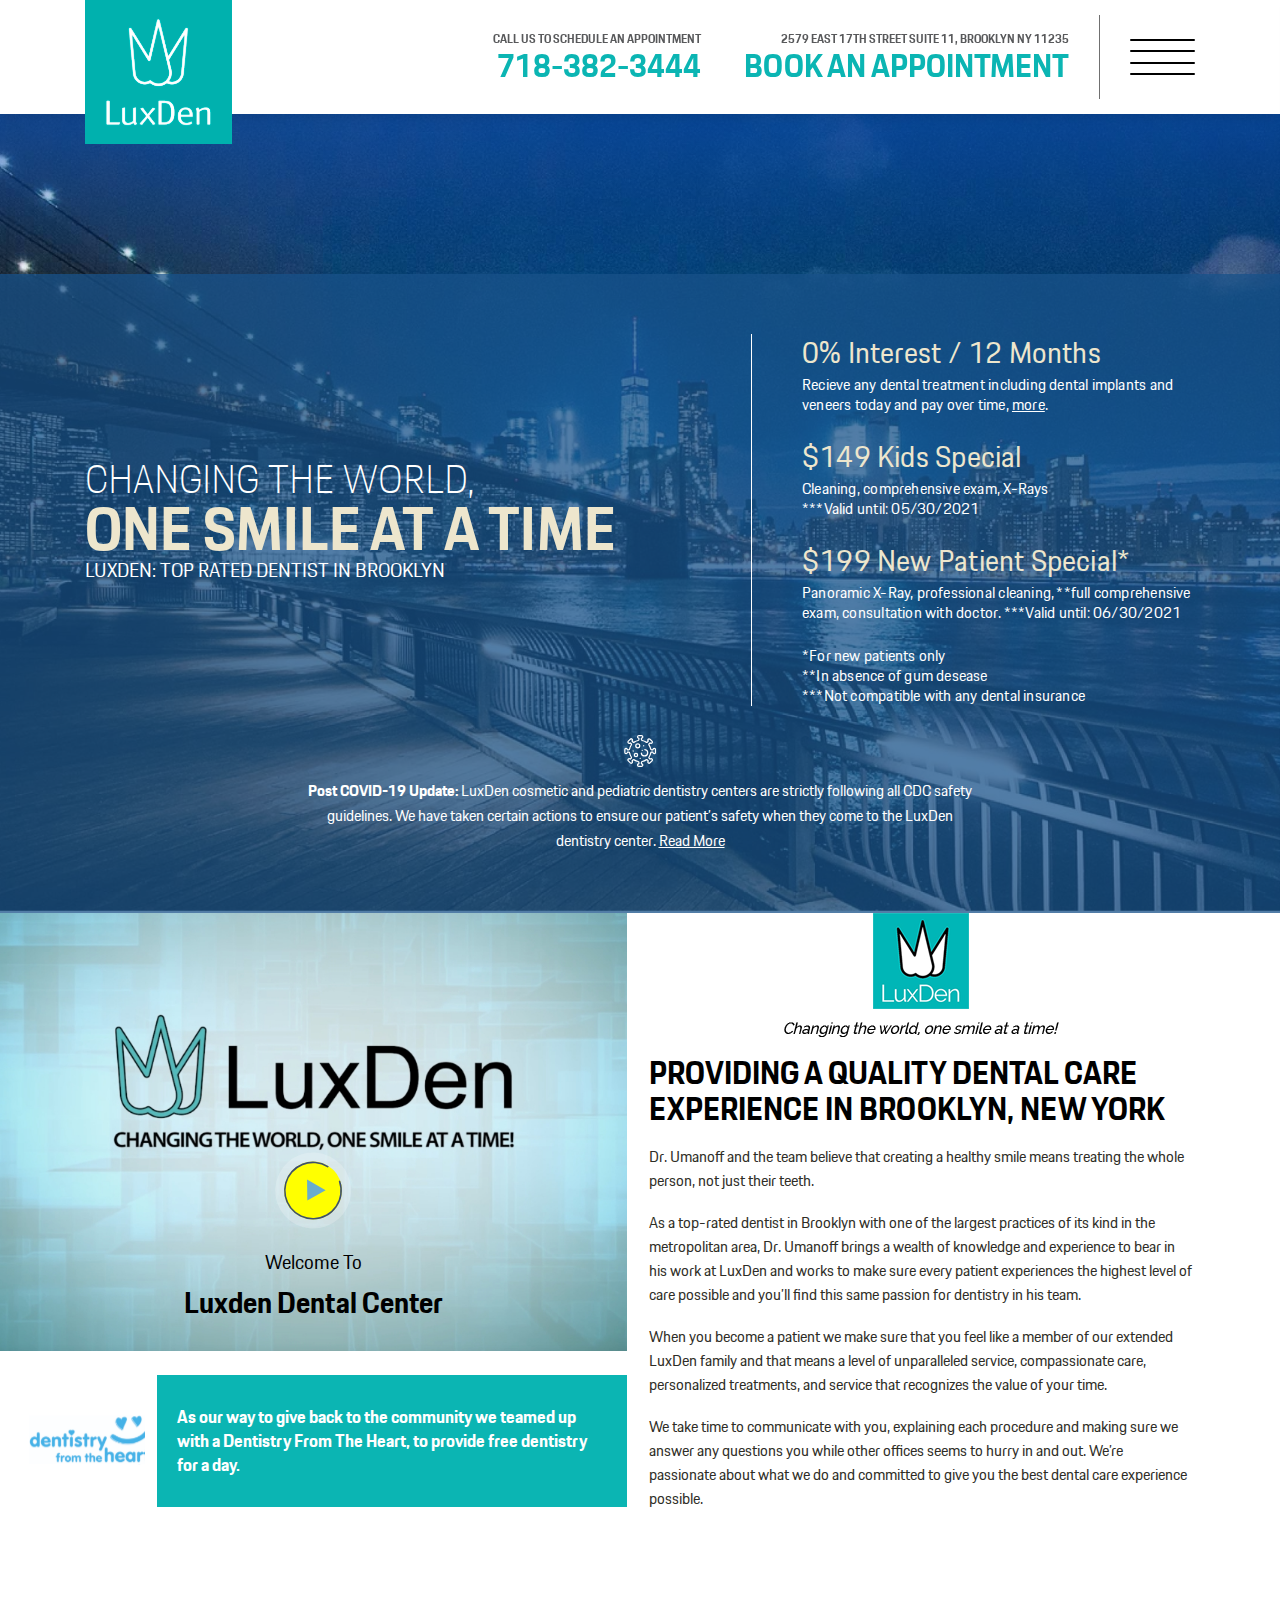
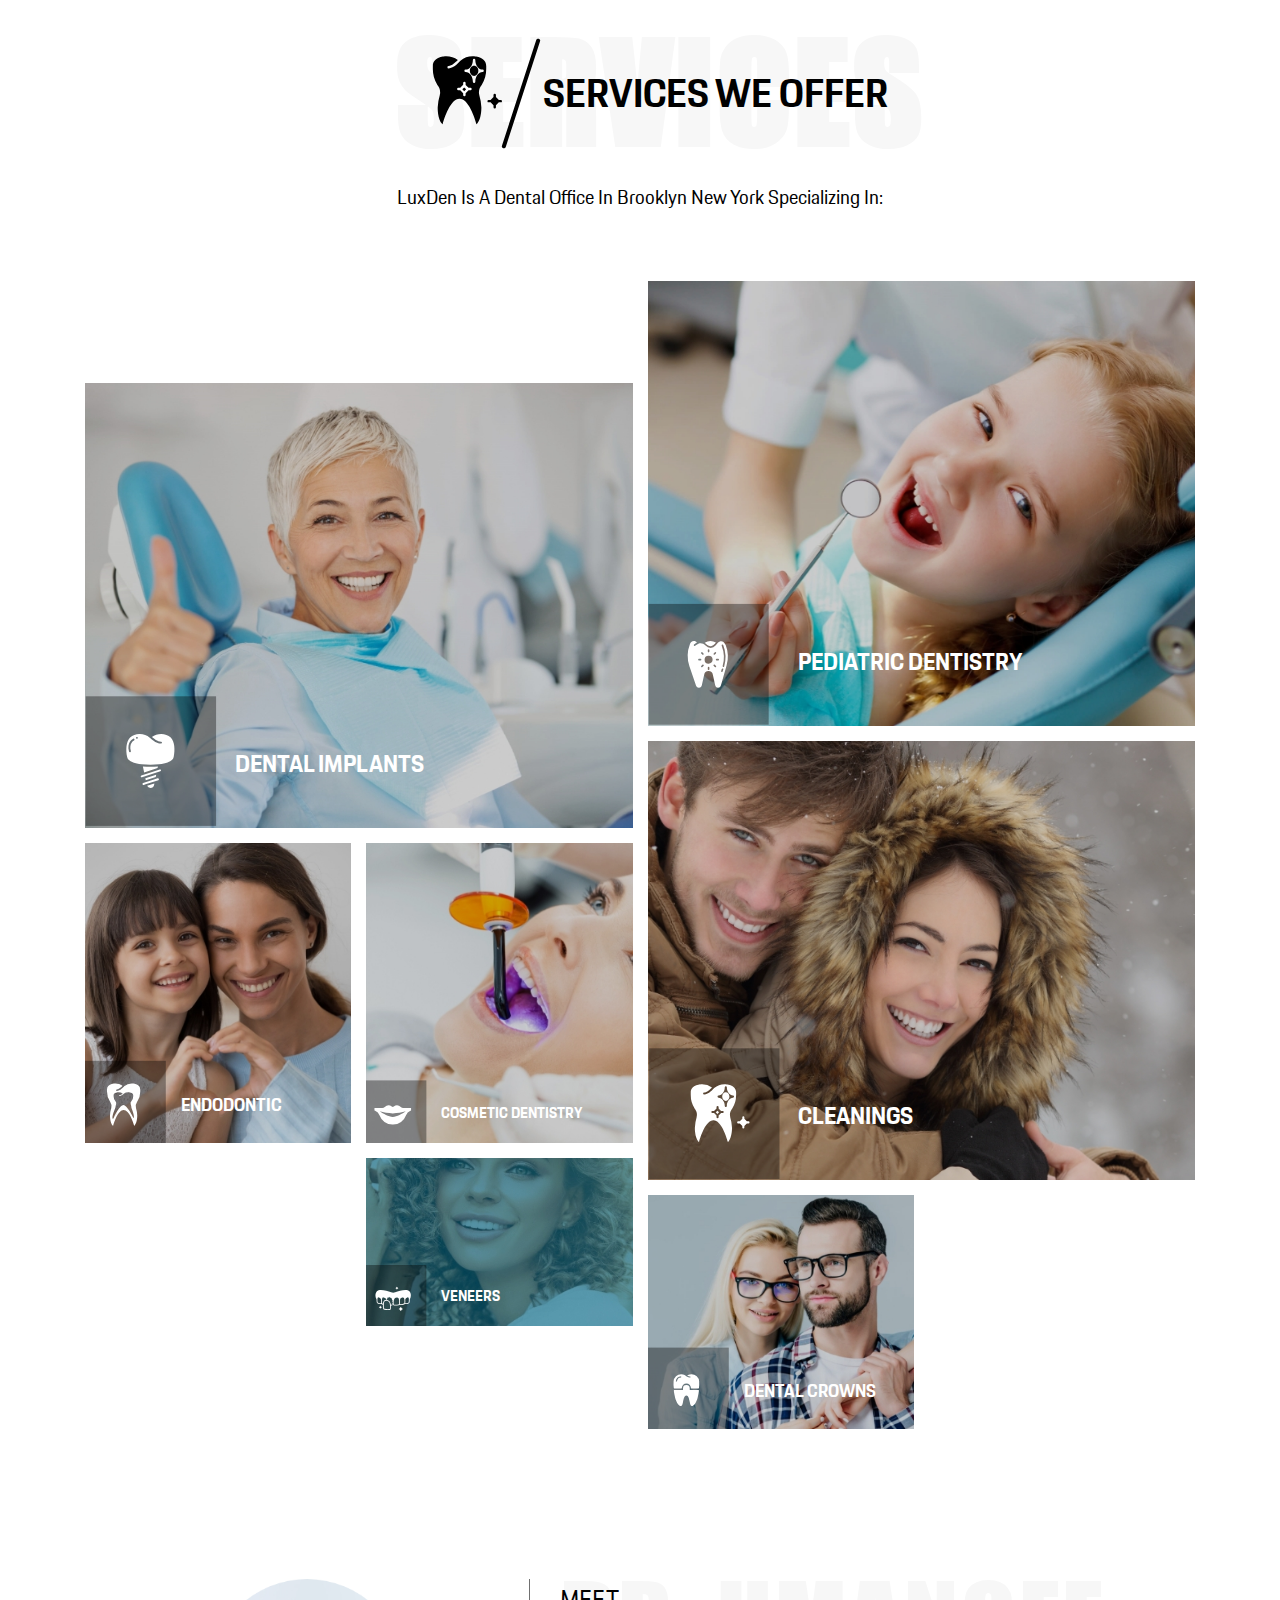
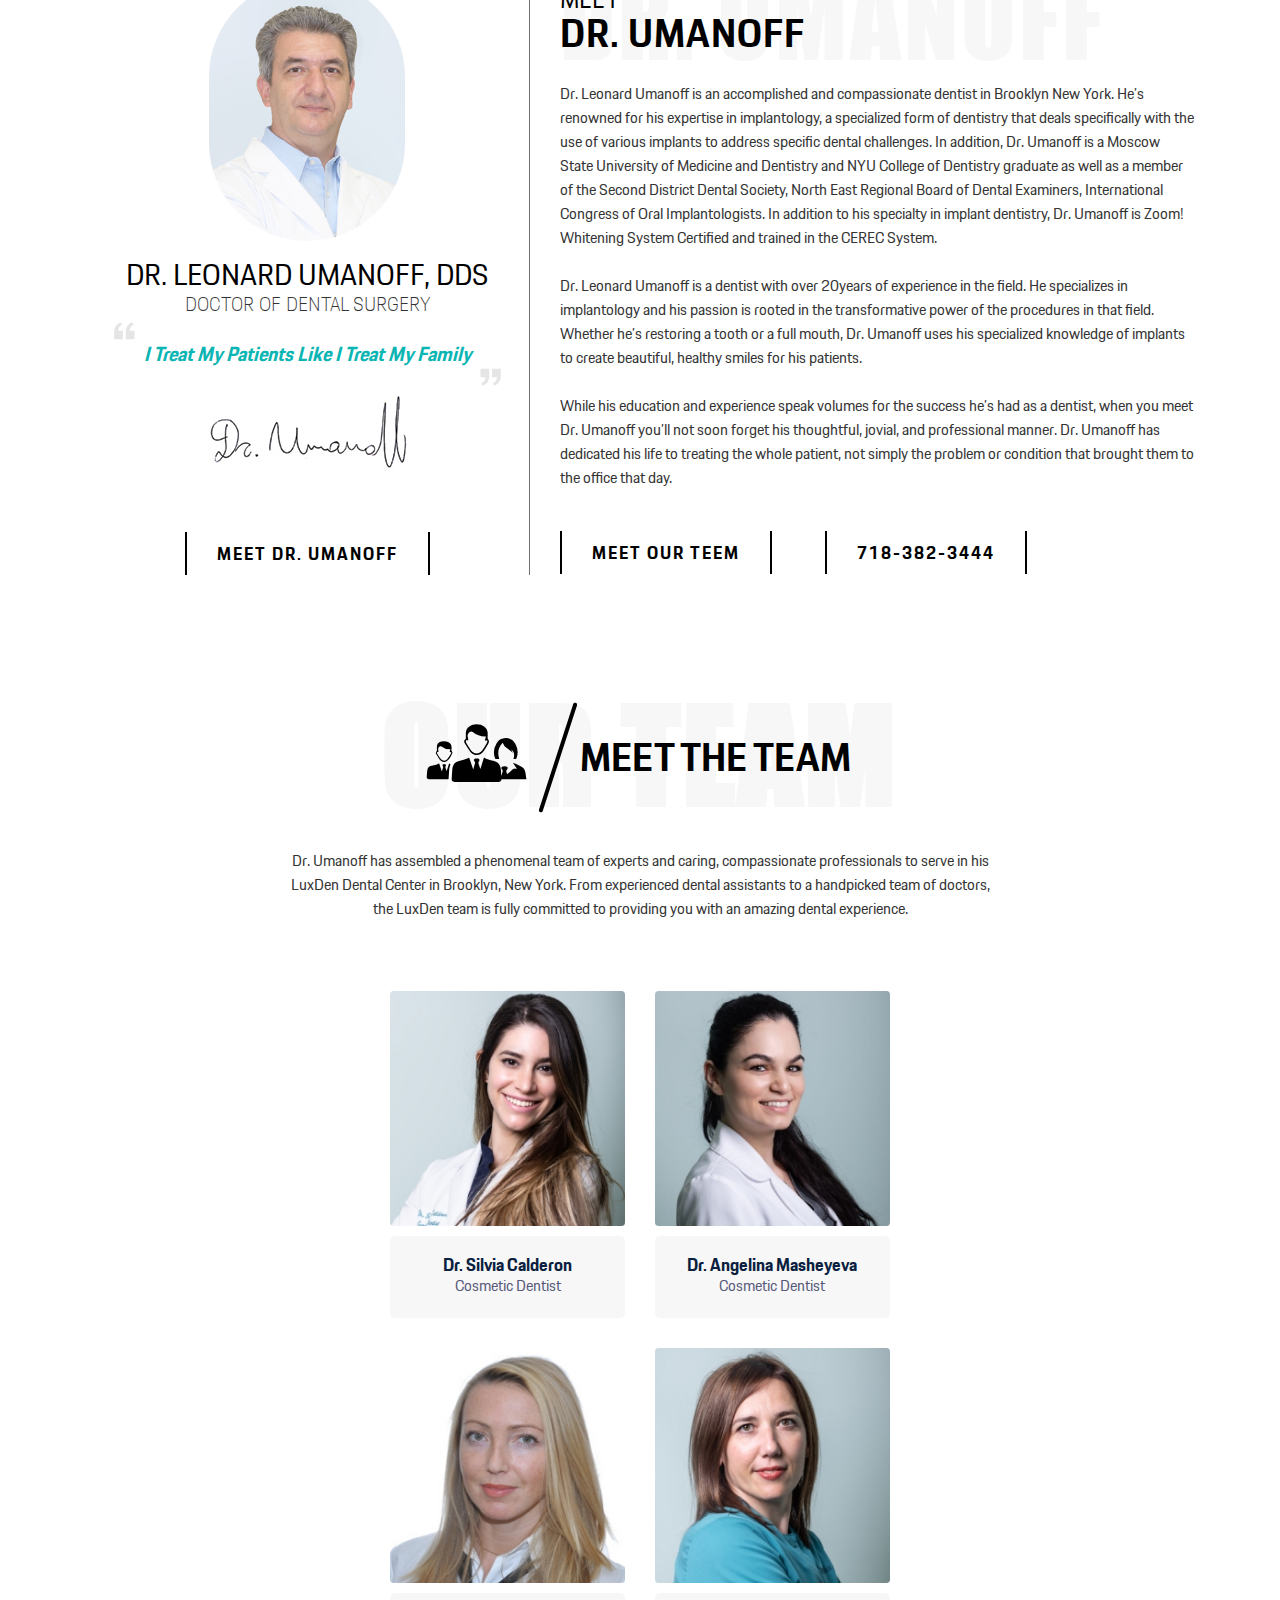
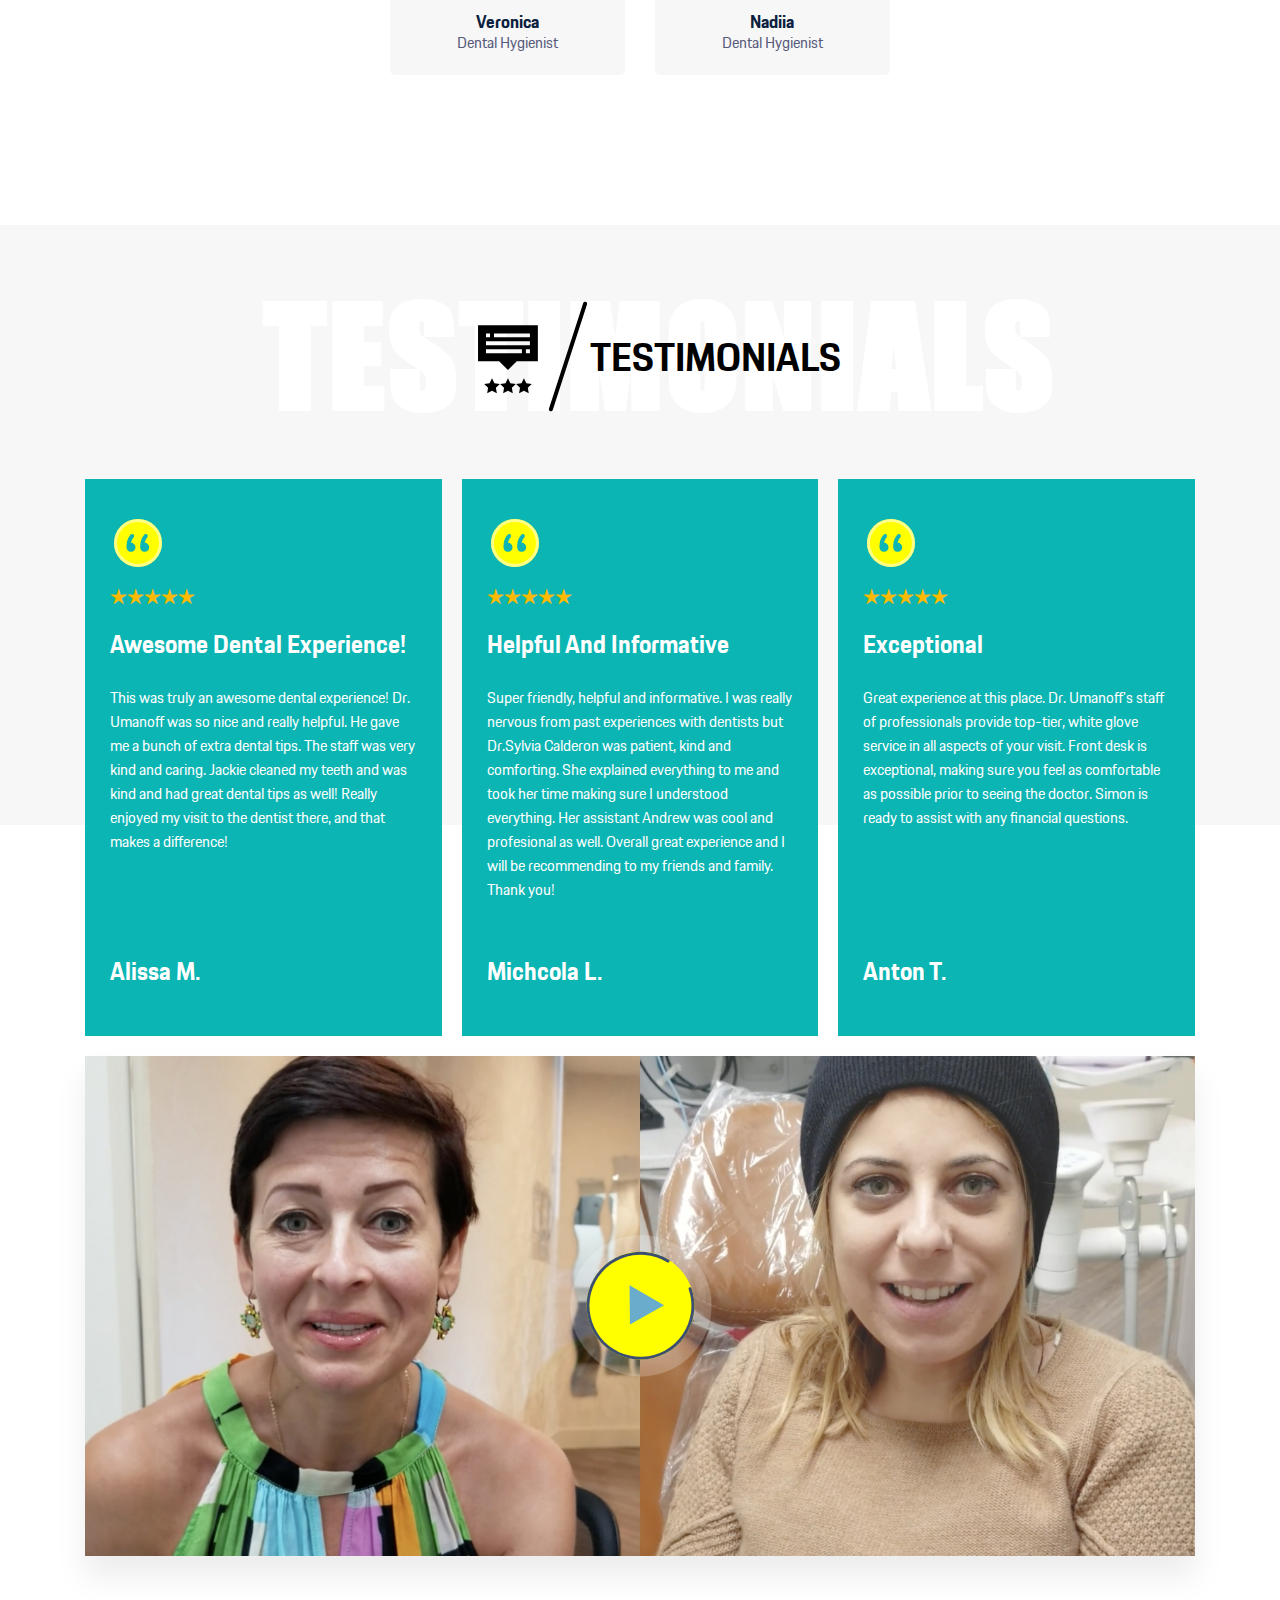
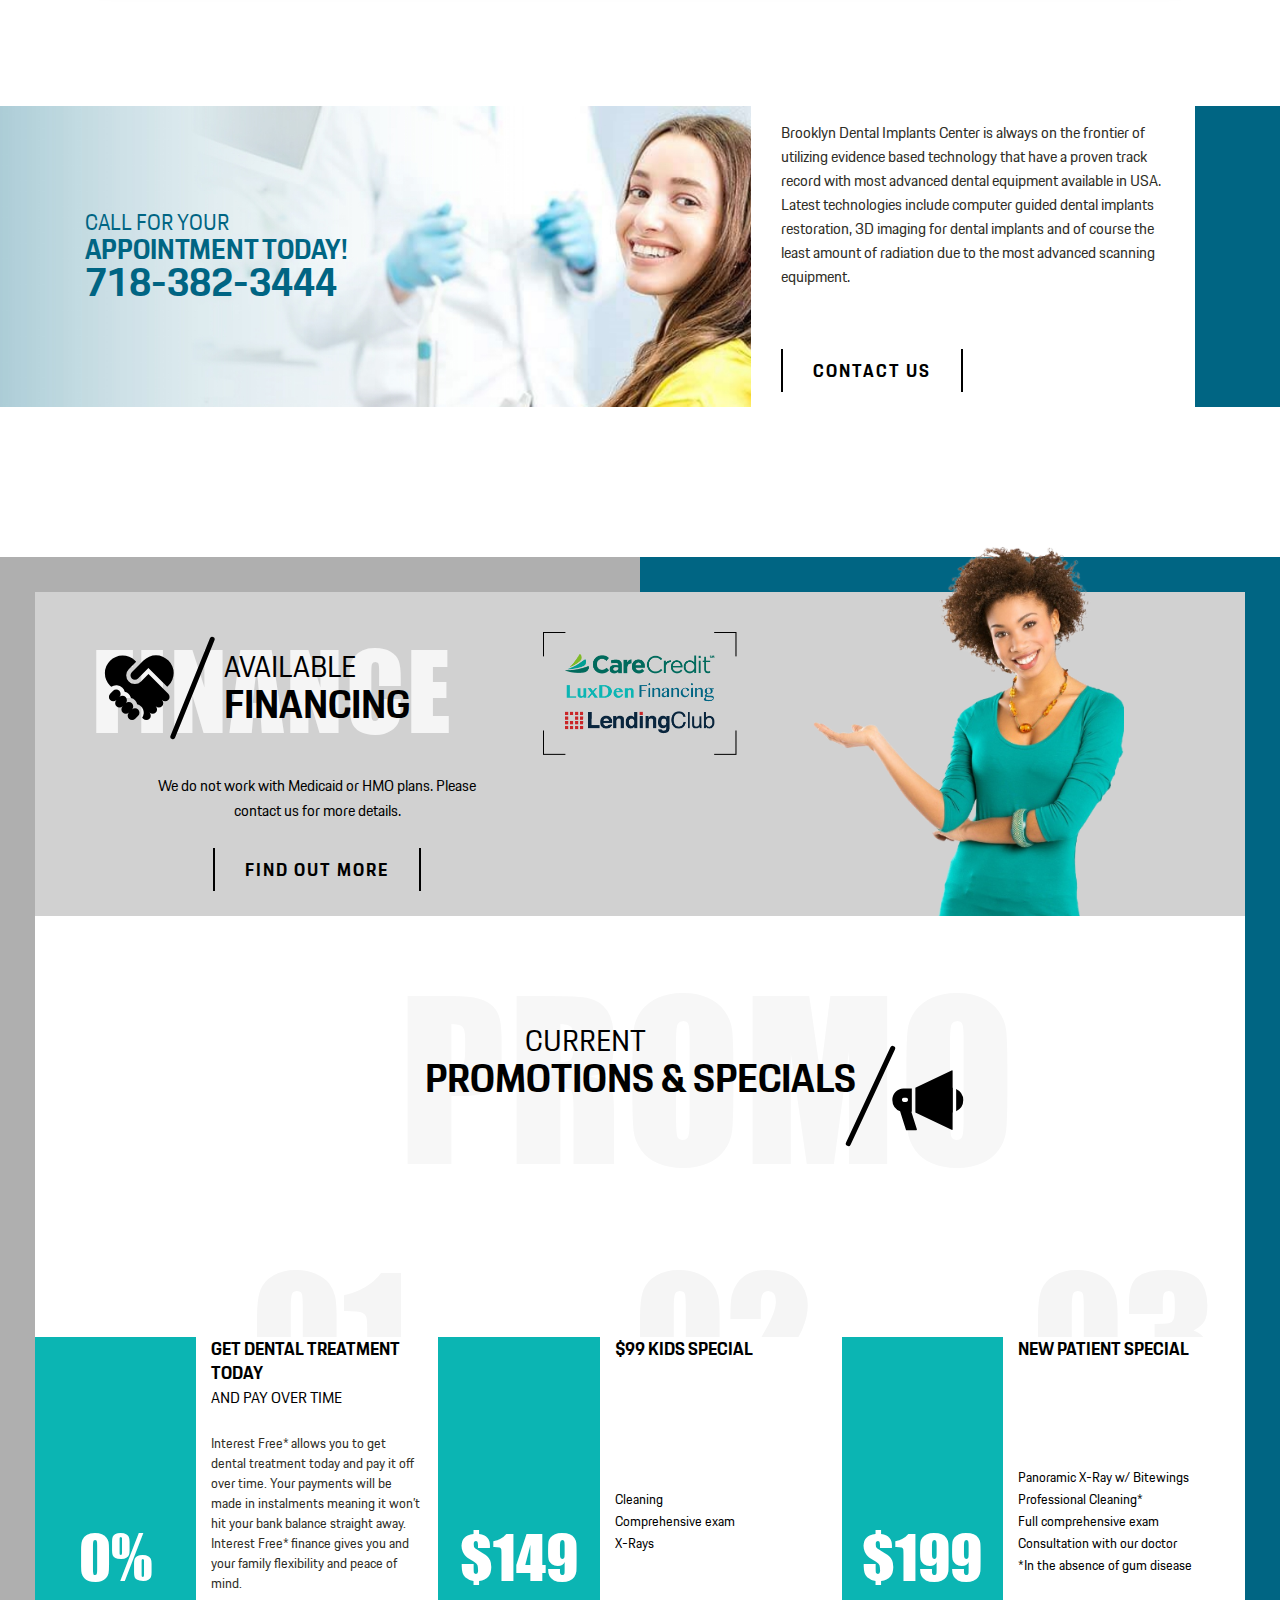
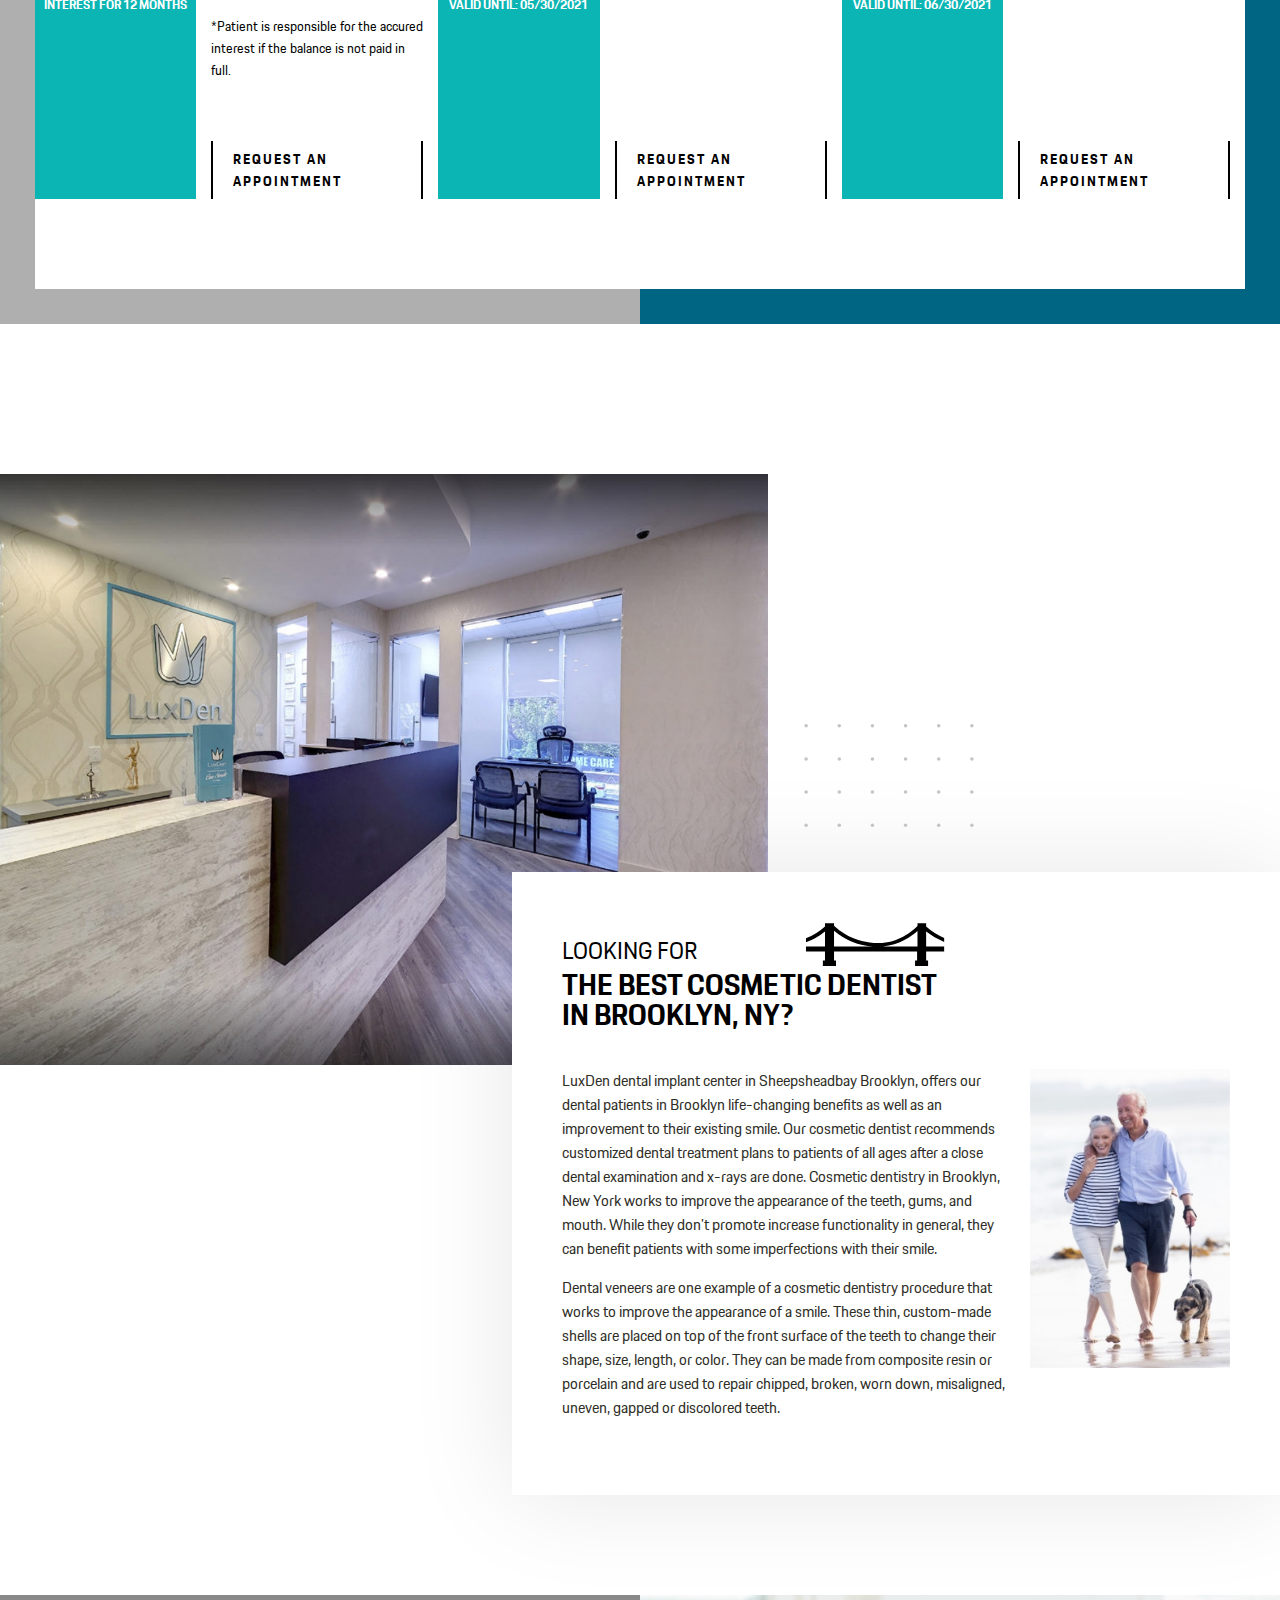
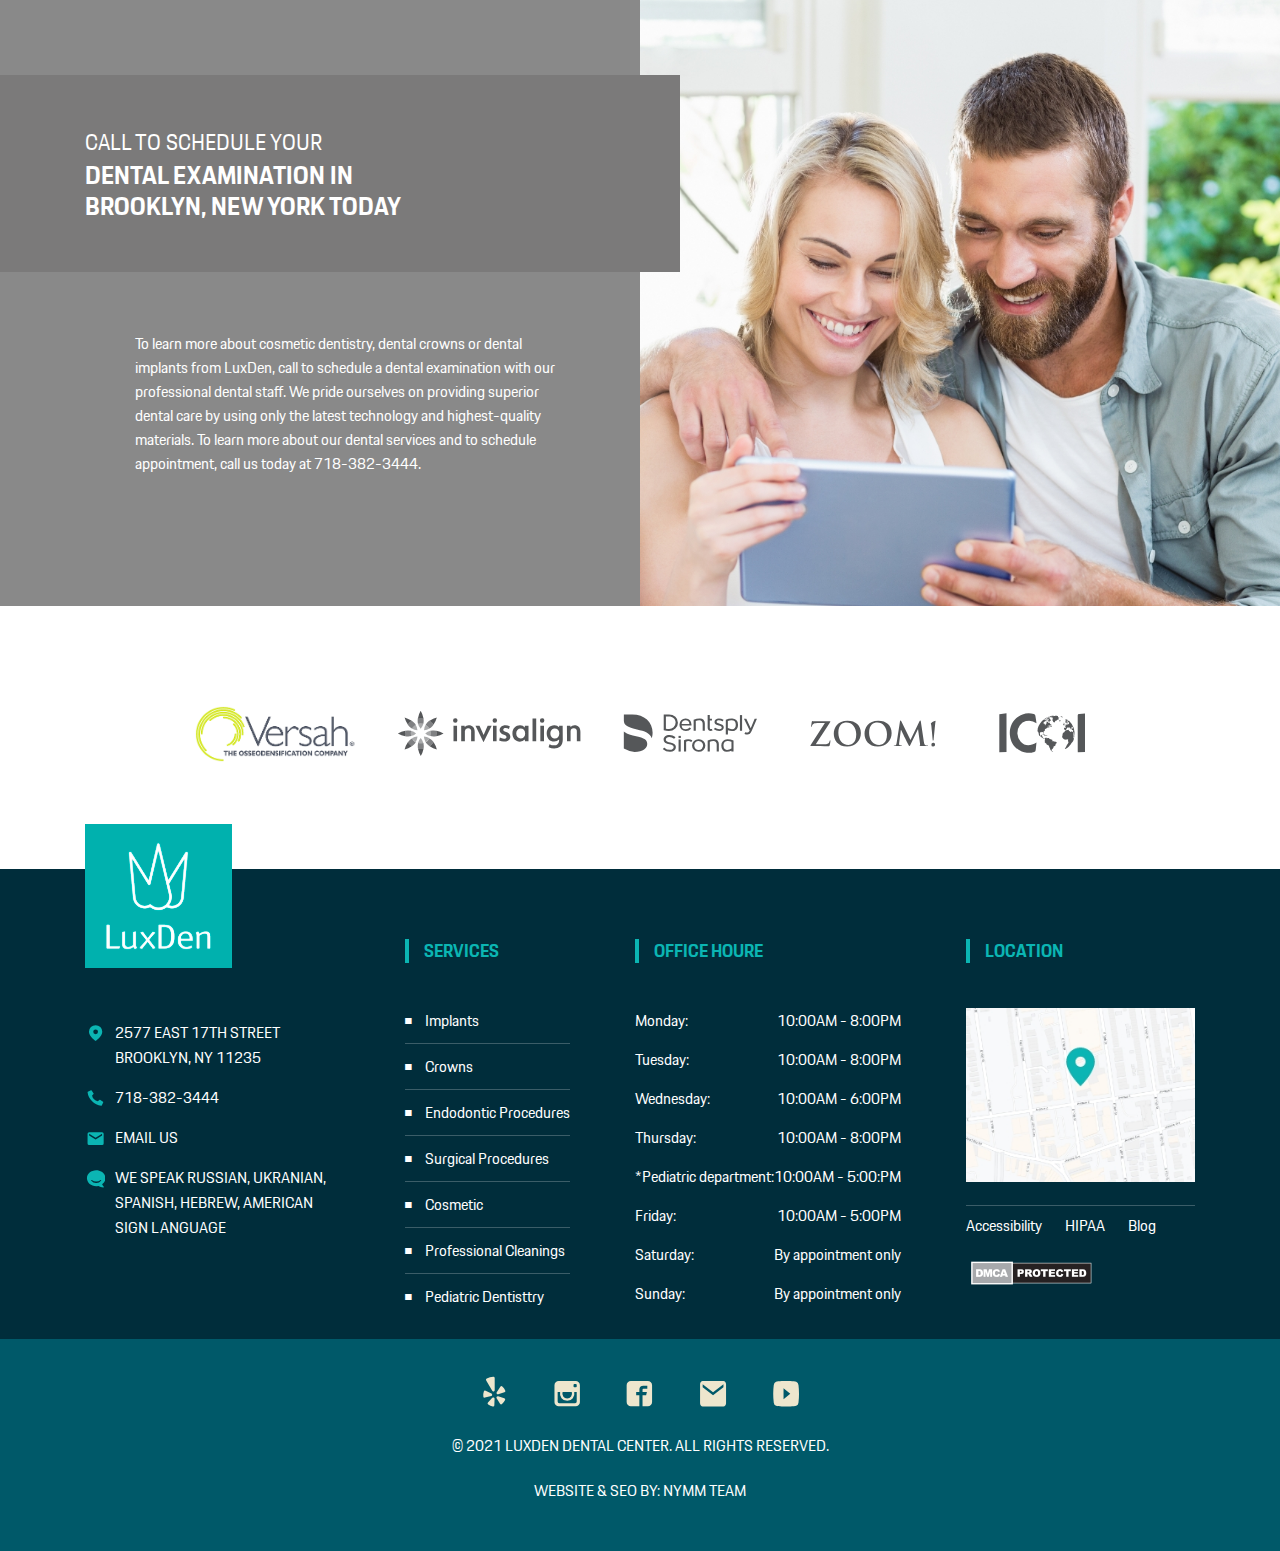
<file: index.html>
<!DOCTYPE html>
<html lang="en">

<head>
    <!--Metas-->
    <meta charset="UTF-8">
    <meta name="description" content="Website Description Come's Here">
    <meta name="title" content="Title gose here">
    <meta name="author" content="LLCG TEAM">
    <meta name="viewport" content="width=device-width, initial-scale=1">

    <!--Title-->
    <title>Home | Luxden</title>
    
	<!--Favicon Icon-->
	<link rel="Shortcut icon" type="images/png" href="images/favicon.png">
	
    <!--Main Css-->
    <link rel="stylesheet" type="text/css" media="all" href="style.css">
</head>

<body>

    <!--[if IE]>
		<p class="browserupgrade">You are using an <strong>outdated</strong> browser. Please <a href="https://browsehappy.com/">upgrade your browser</a> to improve your experience and security.</p>
    <![endif]-->

    <!--Video Popup-->
    <span class="video-popup">
        <span class="iframe-wrapper">
            <span id="iframeHolder"></span>
            <span class="close-video">
                <span class="video-close-icon"></span>
            </span>
        </span>
    </span>


    <!--START HEADER AREA-->
    <header class="header-area">
        <span class="secound-container">
            <span class="header-content">
                <span class="logo-area">
                    <a href="#">
                        <img src="images/logo.svg" alt="">
                    </a>
                </span>
                <span class="header-right">
                    <span class="tel-location">
                        <ul>
                            <li>
                                <span>Call us to schedule an appointment</span>
                                <a href="tel:+17183823444">718-382-3444</a>
                            </li>
                            <li>
                                <span>2579 East 17th street Suite 11, Brooklyn NY 11235</span>
                                <a href="#">BOOK AN APPOINTMENT</a>
                            </li>
                        </ul>
                    </span>
                    <span class="bar-btn-wrap">
                        <span class="bar-btn">
                            <span class="single-bars"></span>
                            <span class="single-bars"></span>
                            <span class="single-bars"></span>
                            <span class="single-bars"></span>
                        </span>
                    </span>
                </span>
            </span>
        </span>
    </header>
    <span class="menu-wrap">
        <span class="menu-area">
            <span class="menu-logo">
                <a href="index.html">
                    <img src="images/logo.svg" alt="">
                </a>
                <span class="close-btn"></span>
            </span>
            <ul>
                <li><a href="#">Home</a></li>
                <li class="menu-item-has-children"><a href="#">Menu 1</a>
                    <ul>
                        <li><a href="#">Menu 2</a></li>
                        <li><a href="#">Menu 2</a></li>
                        <li><a href="#">Menu 2</a></li>
                        <li><a href="#">Menu 2</a></li>
                        <li><a href="#">Menu 2</a></li>
                    </ul>
                </li>
                <li><a href="#">About</a></li>
                <li><a href="#">Profile</a></li>
                <li><a href="#">Cosmetic Dentistry</a></li>
                <li><a href="#">Our Team</a></li>
                <li><a href="#">Testimonial</a></li>
                <li><a href="#">Treatment</a></li>
                <li><a href="#">Contact</a></li>
            </ul>
        </span>
    </span>
    <!--END HEADER AREA-->

    <!--START BANNER AREA-->
    <section class="banner-area">
        <span class="banner-btm-content">
            <span class="main-container">
                <span class="banner-content">
                    <span class="banner-left">
                        <span> 
                            Changing the world, <strong>One Smile at a Time</strong><span>LUXDEN: TOP RATED DENTIST IN BROOKLYN</span>
                        </span>
                    </span>
                    <span class="banner-right">
                        <span class="topics">
                            <span class="single-topic">
                                <span class="topic-head">0% Interest / 12 Months</span>
                                <span>Recieve any dental treatment including dental implants and veneers today and pay over time, <a href="#">more</a>.</span>
                            </span>
                            <span class="single-topic">
                                <span class="topic-head">$149 Kids Special</span>
                                <span> Cleaning, comprehensive exam, X-Rays</span>
                                <span>***Valid until: 05/30/2021</span>
                            </span>
                            <span class="single-topic">
                                <span class="topic-head">$199 New Patient Special*</span>
                                <span>Panoramic X-Ray, professional cleaning, **full comprehensive exam, consultation with doctor. ***Valid until: 06/30/2021</span>
                            </span>
                            <span class="single-topic">
                                <span>*For new patients only</span>
                                <span>**In absence of gum desease</span>
                                <span>***Not compatible with any dental insurance</span>
                            </span>
                        </span>
                    </span>
                </span>
                <span class="corona-topic">
                    <p><strong>Post COVID-19 Update:</strong> LuxDen cosmetic and pediatric dentistry centers are strictly following all CDC safety guidelines. We have taken certain actions to ensure our patient’s safety when they come to the LuxDen dentistry center. <a href="#">Read More</a></p>
                </span>
            </span>
        </span>
    </section>
    <!--END BANNER AREA-->

    <section class="dental-care-area">
        <span class="dental-care-left-wrap">
            <span class="dental-video-popup">    
                <button class="video-btn" link="https://www.youtube.com/embed/4D6obXrxQvk"></button>
                <span class="wel-to">Welcome To</span>
                <span class="lux-den-cen">Luxden Dental Center</span>
            </span>
            <span class="dentistry-of-heart-wrap">
                <span class="dentistry-of-heart"></span>
                <span class="dentistry-txt">As our way to give back to the community we teamed up with a Dentistry From The Heart, to provide free dentistry for a day.</span>
            </span>
        </span>
        <span class="main-container">
            <span class="dental-care-content">
                <span class="dental-care-left">
                </span>
                <span class="dental-care-right">
                    <span class="text-center">
                        <img src="images/new-logo.png" alt="">
                    </span>
                    <h1>Providing A quality Dental Care Experience In Brooklyn, New York</h1>
                    <p>Dr. Umanoff and the team believe that creating a healthy smile means treating the whole person, not just their teeth.</p>
                    <p>As a top-rated dentist in Brooklyn with one of the largest practices of its kind in the metropolitan area, Dr. Umanoff brings a wealth of knowledge and experience to bear in his work at LuxDen and works to make sure every patient experiences the highest level of care possible and you’ll find this same passion for dentistry in his team.</p>
                    <p>When you become a patient we make sure that you feel like a member of our extended LuxDen family and that means a level of unparalleled service, compassionate care, personalized treatments, and service that recognizes the value of your time.</p>
                    <p>We take time to communicate with you, explaining each procedure and making sure we answer any questions you while other offices seems to hurry in and out. We’re passionate about what we do and committed to give you the best dental care experience possible.</p>
                </span>
            </span>
        </span>
    </section>


    <section class="service-area sec-padding">
        <span class="main-container">
            <span class="title-wrap title1" bg="Services">
                <span class="sec-title">
                    <h2>Services we offer</h2>
                    <p>LuxDen Is A Dental Office In Brooklyn New York Specializing In:</p>
                </span>
            </span>
            <span class="service-content">
                <span class="service-left">
                    <span class="all-services">
                        <span class="single-service ser1">
                            <a href="#">
                                <img src="images/service/1.jpg" alt="">
                                <h3>Dental Implants</h3>
                            </a>
                        </span>
                        <span class="single-service ser2">
                            <a href="#">
                                <img src="images/service/2.jpg" alt="">
                                <h3>Endodontic</h3>
                            </a>
                        </span>
                        <span class="single-service ser3">
                            <a href="#">
                                <img src="images/service/3.jpg" alt="">
                                <h3>Cosmetic dentistry</h3>
                            </a>
                        </span>
                        <span class="single-service ser4">
                            <a href="#">
                                <img src="images/service/4.jpg" alt="">
                                <h3>Veneers</h3>
                            </a>
                        </span>
                    </span>
                </span>
                <span class="service-right">
                    <span class="all-services">
                        <span class="single-service ser5">
                            <a href="#">
                                <img src="images/service/5.jpg" alt="">
                                <h3>Pediatric Dentistry</h3>
                            </a>
                        </span>
                        <span class="single-service ser6">
                            <a href="#">
                                <img src="images/service/6.jpg" alt="">
                                <h3>Cleanings</h3>
                            </a>
                        </span>
                        <span class="single-service ser7">
                            <a href="#">
                                <img src="images/service/7.jpg" alt="">
                                <h3>Dental Crowns</h3>
                            </a>
                        </span>
                    </span>
                </span>
            </span>
        </span>
    </section>


    <section class="meet-dr-area sec-padding">
        <span class="main-container">
            <span class="meet-dr-content">
                <span class="meet-dr-left dr-profile text-center">
                    <img src="images/Dr_Leonard_Umanoff.png" alt="">
                    <h3>Dr. Leonard Umanoff, DDS</h3>
                    <p>Doctor of Dental Surgery</p>
                    <span>I Treat My Patients Like I Treat My Family</span>
                    <img src="images/signature.png" alt="">
                    <a href="#" class="page-btn">Meet Dr. Umanoff</a>
                </span>
                <span class="meet-dr-right">
                    <span class="sec-title2">
                        <h2><span>Meet</span>Dr. Umanoff</h2>
                    </span>
                    <p>Dr. Leonard Umanoff is an accomplished and compassionate dentist in Brooklyn New York. He’s renowned for his expertise in implantology, a specialized form of dentistry that deals specifically with the use of various implants to address specific dental challenges. In addition, Dr. Umanoff is a Moscow State University of Medicine and Dentistry and NYU College of Dentistry graduate as well as a member of the Second District Dental Society, North East Regional Board of Dental Examiners, International Congress of Oral Implantologists. In addition to his specialty in implant dentistry, Dr. Umanoff is Zoom! Whitening System Certified and trained in the CEREC System.</p>
                    <p>Dr. Leonard Umanoff is a dentist with over 20years of experience in the field. He specializes in implantology and his passion is rooted in the transformative power of the procedures in that field. Whether he’s restoring a tooth or a full mouth, Dr. Umanoff uses his specialized knowledge of implants to create beautiful, healthy smiles for his patients.</p>
                    <p>While his education and experience speak volumes for the success he’s had as a dentist, when you meet Dr. Umanoff you’ll not soon forget his thoughtful, jovial, and professional manner. Dr. Umanoff has dedicated his life to treating the whole patient, not simply the problem or condition that brought them to the office that day.</p>
                    <a href="#" class="page-btn">Meet Our teem</a>
                    <a href="tel:+17183823444" class="page-btn">718-382-3444</a>
                </span>
            </span>
        </span>
    </section>


    <section class="team-area sec-padding">
        <span class="main-container">
            <span class="title-wrap title2" bg="Our Team">
                <span class="sec-title">
                    <h2>Meet The Team</h2>
                </span>
                <p>Dr. Umanoff has assembled a phenomenal team of experts and caring, compassionate professionals to serve in his LuxDen Dental Center in Brooklyn, New York. From experienced dental assistants to a handpicked team of doctors, the LuxDen team is fully committed to providing you with an amazing dental experience.</p>
            </span>
            <span class="all-members">
                <span class="single-member">
                    <a href="#">
                        <img src="images/team/11.jpg" alt="">
                        <span class="dr-details">
                            <span>Dr. Silvia Calderon</span>
                            <p>Cosmetic Dentist</p>
                        </span>
                    </a>
                </span>
                <span class="single-member">
                    <a href="#">
                        <img src="images/team/12.jpg" alt="">
                        <span class="dr-details">
                            <span>Dr. Angelina Masheyeva</span>
                            <p>Cosmetic Dentist</p>
                        </span>
                    </a>
                </span>
                <span class="single-member">
                    <a href="#">
                        <img src="images/team/13.jpg" alt="">
                        <span class="dr-details">
                            <span>Veronica</span>
                            <p>Dental Hygienist</p>
                        </span>
                    </a>
                </span>
                <span class="single-member">
                    <a href="#">
                        <img src="images/team/14.jpg" alt="">
                        <span class="dr-details">
                            <span>Nadiia</span>
                            <p>Dental Hygienist</p>
                        </span>
                    </a>
                </span>
            </span>
        </span>
    </section>


    <section class="testimonial-area sec-margin">
        <span class="secound-container">
            <span class="title-wrap title3" bg="testimonials">
                <span class="sec-title">
                    <h2>testimonials</h2>
                </span>
            </span>
            <span class="testimonial-content">
                <span class="single-review">
                    <span>Awesome Dental Experience!</span>
                    <p>This was truly an awesome dental experience! Dr. Umanoff was so nice and really helpful. He gave me a bunch of extra dental tips. The staff was very kind and caring. Jackie cleaned my teeth and was kind and had great dental tips as well! Really enjoyed my visit to the dentist there, and that makes a difference!</p>
                    <span>Alissa M.</span>
                </span>
                <span class="single-review">
                    <span>Helpful And Informative</span>
                    <p>Super friendly, helpful and informative. I was really nervous from past experiences with dentists but Dr.Sylvia Calderon was patient, kind and comforting. She explained everything to me and took her time making sure I understood everything. Her assistant Andrew was cool and profesional as well. Overall great experience and I will be recommending to my friends and family. Thank you!</p>
                    <span>Michcola L.</span>
                </span>
                <span class="single-review">
                    <span>Exceptional</span>
                    <p>Great experience at this place. Dr. Umanoff’s staff of professionals provide top-tier, white glove service in all aspects of your visit. Front desk is exceptional, making sure you feel as comfortable as possible prior to seeing the doctor. Simon is ready to assist with any financial questions.</p>
                    <span>Anton T.</span>
                </span>
            </span>
            <span class="reviews-video">
                <button class="video-btn" link="https://www.youtube.com/embed/4D6obXrxQvk"></button>
            </span>
        </span>
    </section>


    <section class="appointment-area">
        <span class="secound-container">
            <span class="appointment-content">
                <span class="appointment-left">
                    <span>Call for your <strong>Appointment Today!</strong></span>
                    <a href="tel:+17183823444">718-382-3444</a>
                </span>
                <span class="appointment-right">
                    <p>Brooklyn Dental Implants Center is always on the frontier of utilizing evidence based technology that have a proven track record with most advanced dental equipment available in USA. Latest technologies include computer guided dental implants restoration, 3D imaging for dental implants and of course the least amount of radiation due to the most advanced scanning equipment.</p>
                    <a href="#" class="page-btn">Contact Us</a>
                </span>
            </span>
        </span>
    </section>

    <section class="finance-area">
        <span class="finance-content-wrap">
            <span class="finance-content">
                <span class="finance-title-wrap">
                    <span class="text-center">
                        <span class="finance-title">
                            <h2><span>Available</span>Financing</h2>
                        </span>
                    </span>
                    <span class="text-center">
                        <span>We do not work with Medicaid or HMO plans. Please contact us for more details.</span>
                        <a href="#" class="page-btn">Find out more</a>
                    </span>
                </span>
                <span class="care-img text-center">
                    <img src="images/care.png" alt="">
                </span>
                <span class="she-img">
                    <img src="images/she.png" alt="">
                </span>
            </span>
        </span>
        <span class="promotion-area">
            <span class="text-center">
                <span class="promo-title">
                    <h2><span>Current</span> Promotions & Specials</h2>
                </span>
            </span>
            <span class="all-promo-setps">
                <span class="single-promo-step" step="01">
                    <span class="step-parcentange">
                        <strong>0%</strong>
                        <span> Interest For 12 Months</span>
                    </span>
                    <span class="step-details">
                        <h3>Get dental treatment today</h3>
                        <h4>and pay over time</h4>
                        <p>Interest Free* allows you to get dental treatment today and pay it off over time. Your payments will be made in instalments meaning it won’t hit your bank balance straight away. Interest Free* finance gives you and your family flexibility and peace of mind.</p>
                        <span>*Patient is responsible for the accured interest if the balance is not paid in full.</span>
                        <a href="#" class="page-btn">Request an appointment</a>
                    </span>
                </span>
                <span class="single-promo-step" step="02">
                    <span class="step-parcentange">
                        <strong>$149</strong>
                        <span>Valid until: 05/30/2021</span>
                    </span>
                    <span class="step-details">
                        <h3>$99 Kids Special</h3>
                        <ul>
                            <li>Cleaning</li>
                            <li>Comprehensive exam</li>
                            <li>X-Rays</li>
                        </ul>
                        <a href="#" class="page-btn">Request an appointment</a>
                    </span>
                </span>
                <span class="single-promo-step" step="03">
                    <span class="step-parcentange">
                        <strong>$199</strong>
                        <span>Valid until: 06/30/2021</span>
                    </span>
                    <span class="step-details">
                        <h3>NEW PATIENT SPECIAL</h3>
                        <ul>
                            <li>Panoramic X-Ray w/ Bitewings</li>
                            <li>Professional Cleaning*</li>
                            <li>Full comprehensive exam</li>
                            <li>Consultation with our doctor</li>
                            <li>*In the absence of gum disease</li>
                        </ul>
                        <a href="#" class="page-btn">Request an appointment</a>
                    </span>
                </span>
            </span>
        </span>
    </section>


    <section class="office-area sec-padding">
        <span class="office-photo">
            <img src="images/office.jpg" alt="">
        </span>
        <span class="office-details">
            <span class="office-details-content">
                <h2><span>Looking for</span>the Best Cosmetic Dentist in Brooklyn, NY?</h2>
                <span class="office-para-wrap">
                    <span>
                        <p>LuxDen dental implant center in Sheepsheadbay Brooklyn, offers our dental patients in Brooklyn life-changing benefits as well as an improvement to their existing smile. Our cosmetic dentist recommends customized dental treatment plans to patients of all ages after a close dental examination and x-rays are done. Cosmetic dentistry in Brooklyn, New York works to improve the appearance of the teeth, gums, and mouth. While they don’t promote increase functionality in general, they can benefit patients with some imperfections with their smile.</p>
                        <p>Dental veneers are one example of a cosmetic dentistry procedure that works to improve the appearance of a smile. These thin, custom-made shells are placed on top of the front surface of the teeth to change their shape, size, length, or color. They can be made from composite resin or porcelain and are used to repair chipped, broken, worn down, misaligned, uneven, gapped or discolored teeth.</p>
                    </span>
                    <img src="images/partner.jpg" alt="">
                </span>
            </span>
        </span>
    </section>


    <section class="examination-area">
        <span class="secound-container">
            <span class="exam-content">
                <h2><span>Call to schedule your</span>Dental Examination in Brooklyn, New York Today</h2>
                <p>To learn more about cosmetic dentistry, dental crowns or dental implants from LuxDen, call to schedule a dental examination with our professional dental staff. We pride ourselves on providing superior dental care by using only the latest technology and highest-quality materials. To learn more about our dental services and to schedule appointment, call us today at 718-382-3444.</p>
            </span>
        </span>
    </section> 

    <span class="partners text-center">
        <img src="images/partners.svg" alt="">
    </span>

    <!--START FOOTER AREA-->
    <footer class="footer-area">
        <span class="footer-top">
            <span class="secound-container">
                <span class="footer-widgets">
                    <span class="single-widget">
                        <img src="images/logo.svg" class="footer-logo" alt="">
                        <ul class="contact-list">
                            <li><a href="#">2577 East 17th Street Brooklyn, NY 11235</a></li>
                            <li><a href="tel:+17183823444">718-382-3444</a></li>
                            <li><a href="#">Email Us</a></li>
                            <li><a href="">We speak Russian, Ukranian, Spanish, Hebrew, American Sign Language</a></li>
                        </ul>
                    </span>
                    <span class="single-widget">
                        <h2>Services</h2>
                        <ul class="site-links">
                            <li><a href="#">Implants</a></li>
                            <li><a href="#">Crowns</a></li>
                            <li><a href="#">Endodontic Procedures</a></li>
                            <li><a href="#">Surgical Procedures</a></li>
                            <li><a href="#">Cosmetic</a></li>
                            <li><a href="#">Professional Cleanings</a></li>
                            <li><a href="#">Pediatric Dentisttry</a></li>

                        </ul>
                    </span>
                    <span class="single-widget">
                        <h2>Office Houre</h2>
                        <ul class="office-houre">
                            <li><span>Monday:</span><span>10:00AM - 8:00PM</span></li>
                            <li><span>Tuesday:</span><span>10:00AM - 8:00PM</span></li>
                            <li><span>Wednesday:</span><span>10:00AM - 6:00PM</span></li>
                            <li><span>Thursday:</span><span>10:00AM - 8:00PM</span></li>
                            <li><span>*Pediatric department:</span><span>10:00AM - 5:00:PM</span></li>
                            <li><span>Friday:</span><span>10:00AM - 5:00PM</span></li>
                            <li><span>Saturday:</span><span>By appointment only</span></li>
                            <li><span>Sunday:</span><span>By appointment only</span></li>
                        </ul>
                    </span>
                    <span class="single-widget">
                        <h2>Location</h2>
                        <img src="images/map.jpg" class="map-img" alt="">
                        <span class="other-link">
                            <a href="#">Accessibility</a>
                            <a href="#">HIPAA</a>
                            <a href="#">Blog</a>
                        </span>                
                    </span>
                </span>
            </span>
        </span>
        <span class="copyright-area">
            <span class="main-container text-center">
                <ul class="social-links">
                    <li><a href="#"></a></li>
                    <li><a href="#"></a></li>
                    <li><a href="#"></a></li>
                    <li><a href="#"></a></li>
                    <li><a href="#"></a></li>
                </ul>
                <p>© 2021 LuxDen Dental Center. All Rights Reserved.</p>
                <p>Website & SEO by: <a href="#">NYMM Team</a></p>
            </span>
        </span>
    </footer>

    <!--END FOOTER AREA-->


    <script>
        //JQuery
        window.setTimeout (function () {var d = document; var script = d.createElement('script'); script.type = 'text/javascript'; script.async = true; script.src = 'js/jquery.js';var s = d.getElementsByTagName('script')[0]; s.parentNode.insertBefore(script, s);console.info('JQuery JS Loaded')},1000);

        //Script
        window.setTimeout (function () {var d = document; var script = d.createElement('script'); script.type = 'text/javascript'; script.async = true; script.src = 'js/script.js';var s = d.getElementsByTagName('script')[0]; s.parentNode.insertBefore(script, s);console.info('Script JS Loaded')},1200);
    </script>


</body>

</html>
</file>
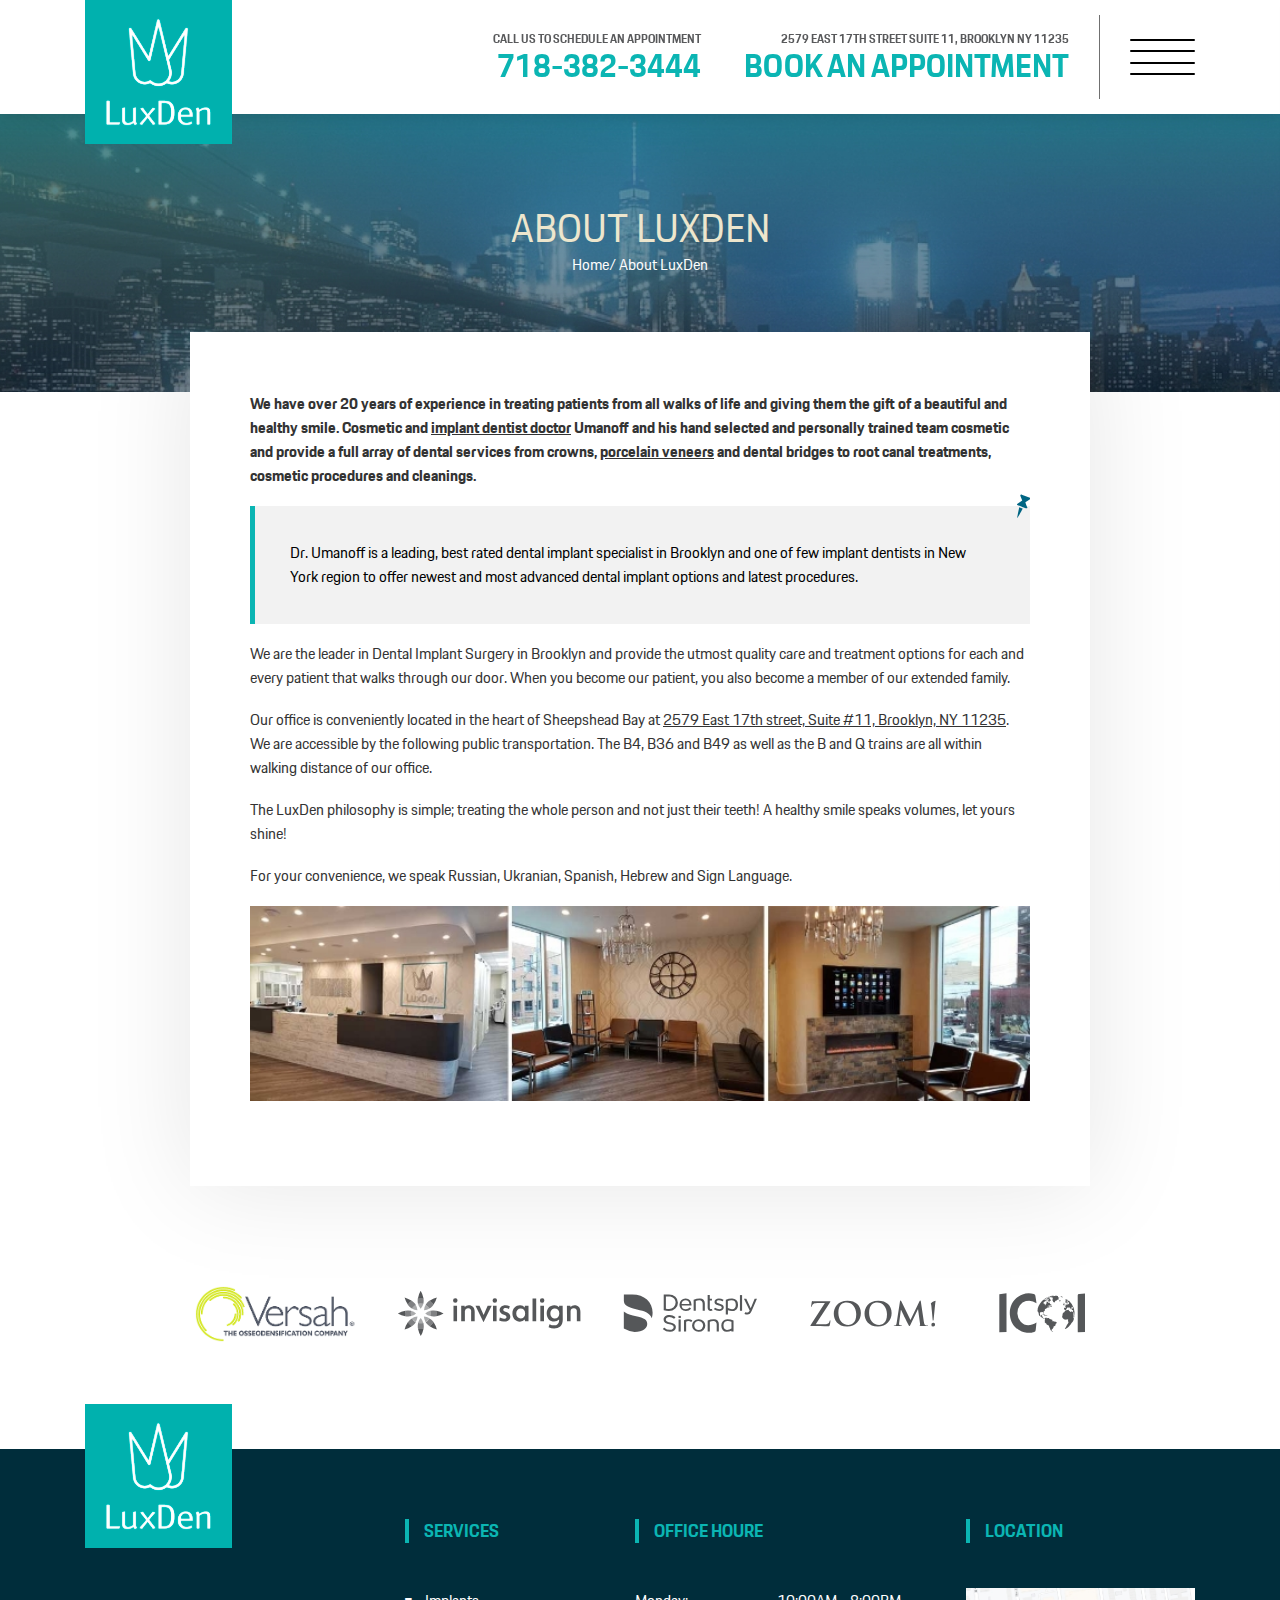
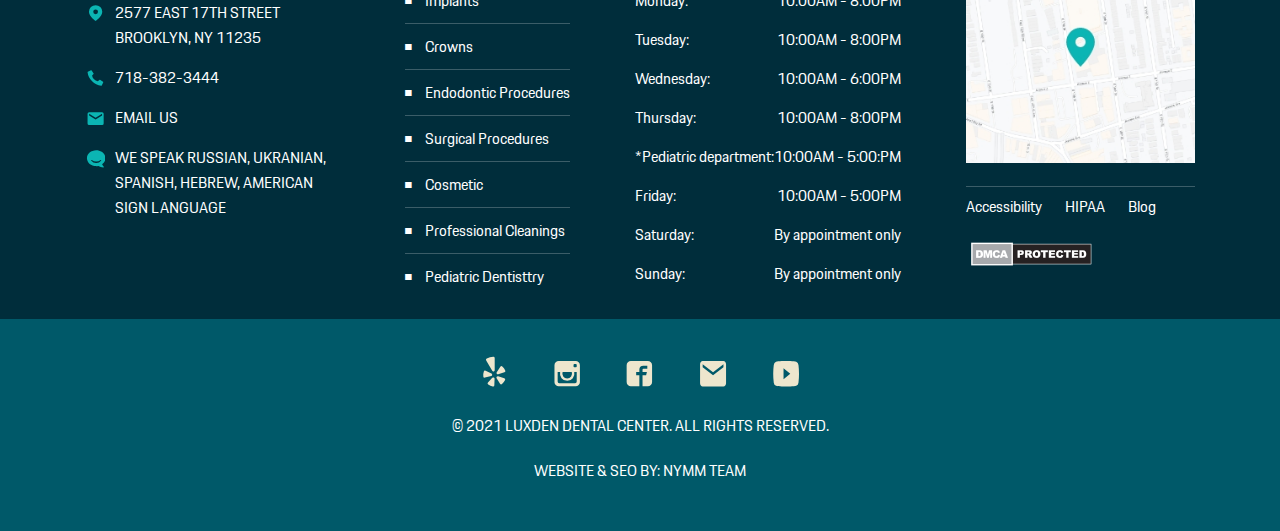
<file: about.html>
<!DOCTYPE html>
<html lang="en">

<head>
    <!--Metas-->
    <meta charset="UTF-8">
    <meta name="description" content="Website Description Come's Here">
    <meta name="title" content="Title gose here">
    <meta name="author" content="LLCG TEAM">
    <meta name="viewport" content="width=device-width, initial-scale=1">

    <!--Title-->
    <title>About | Luxden</title>
    
	<!--Favicon Icon-->
	<link rel="Shortcut icon" type="images/png" href="images/favicon.png">
	
    <!--Main Css-->
    <link rel="stylesheet" type="text/css" media="all" href="style.css">
</head>

<body>

    <!--[if IE]>
		<p class="browserupgrade">You are using an <strong>outdated</strong> browser. Please <a href="https://browsehappy.com/">upgrade your browser</a> to improve your experience and security.</p>
    <![endif]-->

    <!--Video Popup-->
    <span class="video-popup">
        <span class="iframe-wrapper">
            <span id="iframeHolder"></span>
            <span class="close-video">
                <span class="video-close-icon"></span>
            </span>
        </span>
    </span>


    <!--START HEADER AREA-->
    <header class="header-area">
        <span class="secound-container">
            <span class="header-content">
                <span class="logo-area">
                    <a href="#">
                        <img src="images/logo.svg" alt="">
                    </a>
                </span>
                <span class="header-right">
                    <span class="tel-location">
                        <ul>
                            <li>
                                <span>Call us to schedule an appointment</span>
                                <a href="tel:+17183823444">718-382-3444</a>
                            </li>
                            <li>
                                <span>2579 East 17th street Suite 11, Brooklyn NY 11235</span>
                                <a href="#">BOOK AN APPOINTMENT</a>
                            </li>
                        </ul>
                    </span>
                    <span class="bar-btn-wrap">
                        <span class="bar-btn">
                            <span class="single-bars"></span>
                            <span class="single-bars"></span>
                            <span class="single-bars"></span>
                            <span class="single-bars"></span>
                        </span>
                    </span>
                </span>
            </span>
        </span>
    </header>
    <span class="menu-wrap">
        <span class="menu-area">
            <span class="menu-logo">
                <a href="index.html">
                    <img src="images/logo.svg" alt="">
                </a>
                <span class="close-btn"></span>
            </span>
            <ul>
                <li><a href="#">Menu 1</a></li>
                <li class="menu-item-has-children"><a href="#">Menu 1</a>
                    <ul>
                        <li><a href="#">Menu 2</a></li>
                        <li><a href="#">Menu 2</a></li>
                        <li><a href="#">Menu 2</a></li>
                        <li><a href="#">Menu 2</a></li>
                        <li><a href="#">Menu 2</a></li>
                    </ul>
                </li>
                <li><a href="#">Menu 1</a></li>
                <li><a href="#">Menu 1</a></li>
                <li><a href="#">Menu 1</a></li>
                <li><a href="#">Menu 1</a></li>
            </ul>
        </span>
    </span>
    <!--END HEADER AREA-->

    <section class="inner-banner">
        <span class="main-container">
            <span class="inner-banner-txt">
                <h1>About LuxDen</h1>
                <span><a href="#">Home</a> <span>/ About LuxDen</span></span>
            </span>
        </span>
    </section>

    <span class="innar-page-content-area">
        <span class="content-container">
            <span class="inner-page-content">
                <p>We have over 20 years of experience in treating patients from all walks of life and giving them the gift of a beautiful and healthy smile. Cosmetic and <a href="#">implant dentist doctor</a> Umanoff and his hand selected and personally trained team cosmetic and provide a full array of dental services from crowns, <a href="#">porcelain veneers</a> and dental bridges to root canal treatments, cosmetic procedures and cleanings.</p>
                <blockquote>
                    Dr. Umanoff is a leading, best rated dental implant specialist in Brooklyn and one of few implant dentists in New York region to offer newest and most advanced dental implant options and latest procedures.
                </blockquote>
                <p>We are the leader in Dental Implant Surgery in Brooklyn and provide the utmost quality care and treatment options for each and every patient that walks through our door. When you become our patient, you also become a member of our extended family.</p>
                <p>Our office is conveniently located in the heart of Sheepshead Bay at <a href="#">2579 East 17th street, Suite #11, Brooklyn, NY 11235</a>. We are accessible by the following public transportation. The B4, B36 and B49 as well as the B and Q trains are all within walking distance of our office.</p>
                <p>The LuxDen philosophy is simple; treating the whole person and not just their teeth! A healthy smile speaks volumes, let yours shine!</p>
                <p>For your convenience, we speak Russian, Ukranian, Spanish, Hebrew and Sign Language.</p>
                <img src="images/about.jpg" alt="">
            </span>
        </span>
    </span>

    <span class="partners text-center">
        <img src="images/partners.svg" alt="">
    </span>

    <!--START FOOTER AREA-->
    <footer class="footer-area">
        <span class="footer-top">
            <span class="secound-container">
                <span class="footer-widgets">
                    <span class="single-widget">
                        <img src="images/logo.svg" class="footer-logo" alt="">
                        <ul class="contact-list">
                            <li><a href="#">2577 East 17th Street Brooklyn, NY 11235</a></li>
                            <li><a href="tel:+17183823444">718-382-3444</a></li>
                            <li><a href="#">Email Us</a></li>
                            <li><a href="">We speak Russian, Ukranian, Spanish, Hebrew, American Sign Language</a></li>
                        </ul>
                    </span>
                    <span class="single-widget">
                        <h2>Services</h2>
                        <ul class="site-links">
                            <li><a href="#">Implants</a></li>
                            <li><a href="#">Crowns</a></li>
                            <li><a href="#">Endodontic Procedures</a></li>
                            <li><a href="#">Surgical Procedures</a></li>
                            <li><a href="#">Cosmetic</a></li>
                            <li><a href="#">Professional Cleanings</a></li>
                            <li><a href="#">Pediatric Dentisttry</a></li>

                        </ul>
                    </span>
                    <span class="single-widget">
                        <h2>Office Houre</h2>
                        <ul class="office-houre">
                            <li><span>Monday:</span><span>10:00AM - 8:00PM</span></li>
                            <li><span>Tuesday:</span><span>10:00AM - 8:00PM</span></li>
                            <li><span>Wednesday:</span><span>10:00AM - 6:00PM</span></li>
                            <li><span>Thursday:</span><span>10:00AM - 8:00PM</span></li>
                            <li><span>*Pediatric department:</span><span>10:00AM - 5:00:PM</span></li>
                            <li><span>Friday:</span><span>10:00AM - 5:00PM</span></li>
                            <li><span>Saturday:</span><span>By appointment only</span></li>
                            <li><span>Sunday:</span><span>By appointment only</span></li>
                        </ul>
                    </span>
                    <span class="single-widget">
                        <h2>Location</h2>
                        <img src="images/map.jpg" class="map-img" alt="">
                        <span class="other-link">
                            <a href="#">Accessibility</a>
                            <a href="#">HIPAA</a>
                            <a href="#">Blog</a>
                        </span>                
                    </span>
                </span>
            </span>
        </span>
        <span class="copyright-area">
            <span class="main-container text-center">
                <ul class="social-links">
                    <li><a href="#"></a></li>
                    <li><a href="#"></a></li>
                    <li><a href="#"></a></li>
                    <li><a href="#"></a></li>
                    <li><a href="#"></a></li>
                </ul>
                <p>© 2021 LuxDen Dental Center. All Rights Reserved.</p>
                <p>Website & SEO by: <a href="#">NYMM Team</a></p>
            </span>
        </span>
    </footer>

    <!--END FOOTER AREA-->


    <script>
        //JQuery
        window.setTimeout (function () {var d = document; var script = d.createElement('script'); script.type = 'text/javascript'; script.async = true; script.src = 'js/jquery.js';var s = d.getElementsByTagName('script')[0]; s.parentNode.insertBefore(script, s);console.info('JQuery JS Loaded')},1000);

        //Script
        window.setTimeout (function () {var d = document; var script = d.createElement('script'); script.type = 'text/javascript'; script.async = true; script.src = 'js/script.js';var s = d.getElementsByTagName('script')[0]; s.parentNode.insertBefore(script, s);console.info('Script JS Loaded')},1200);
    </script>


</body>

</html>
</file>
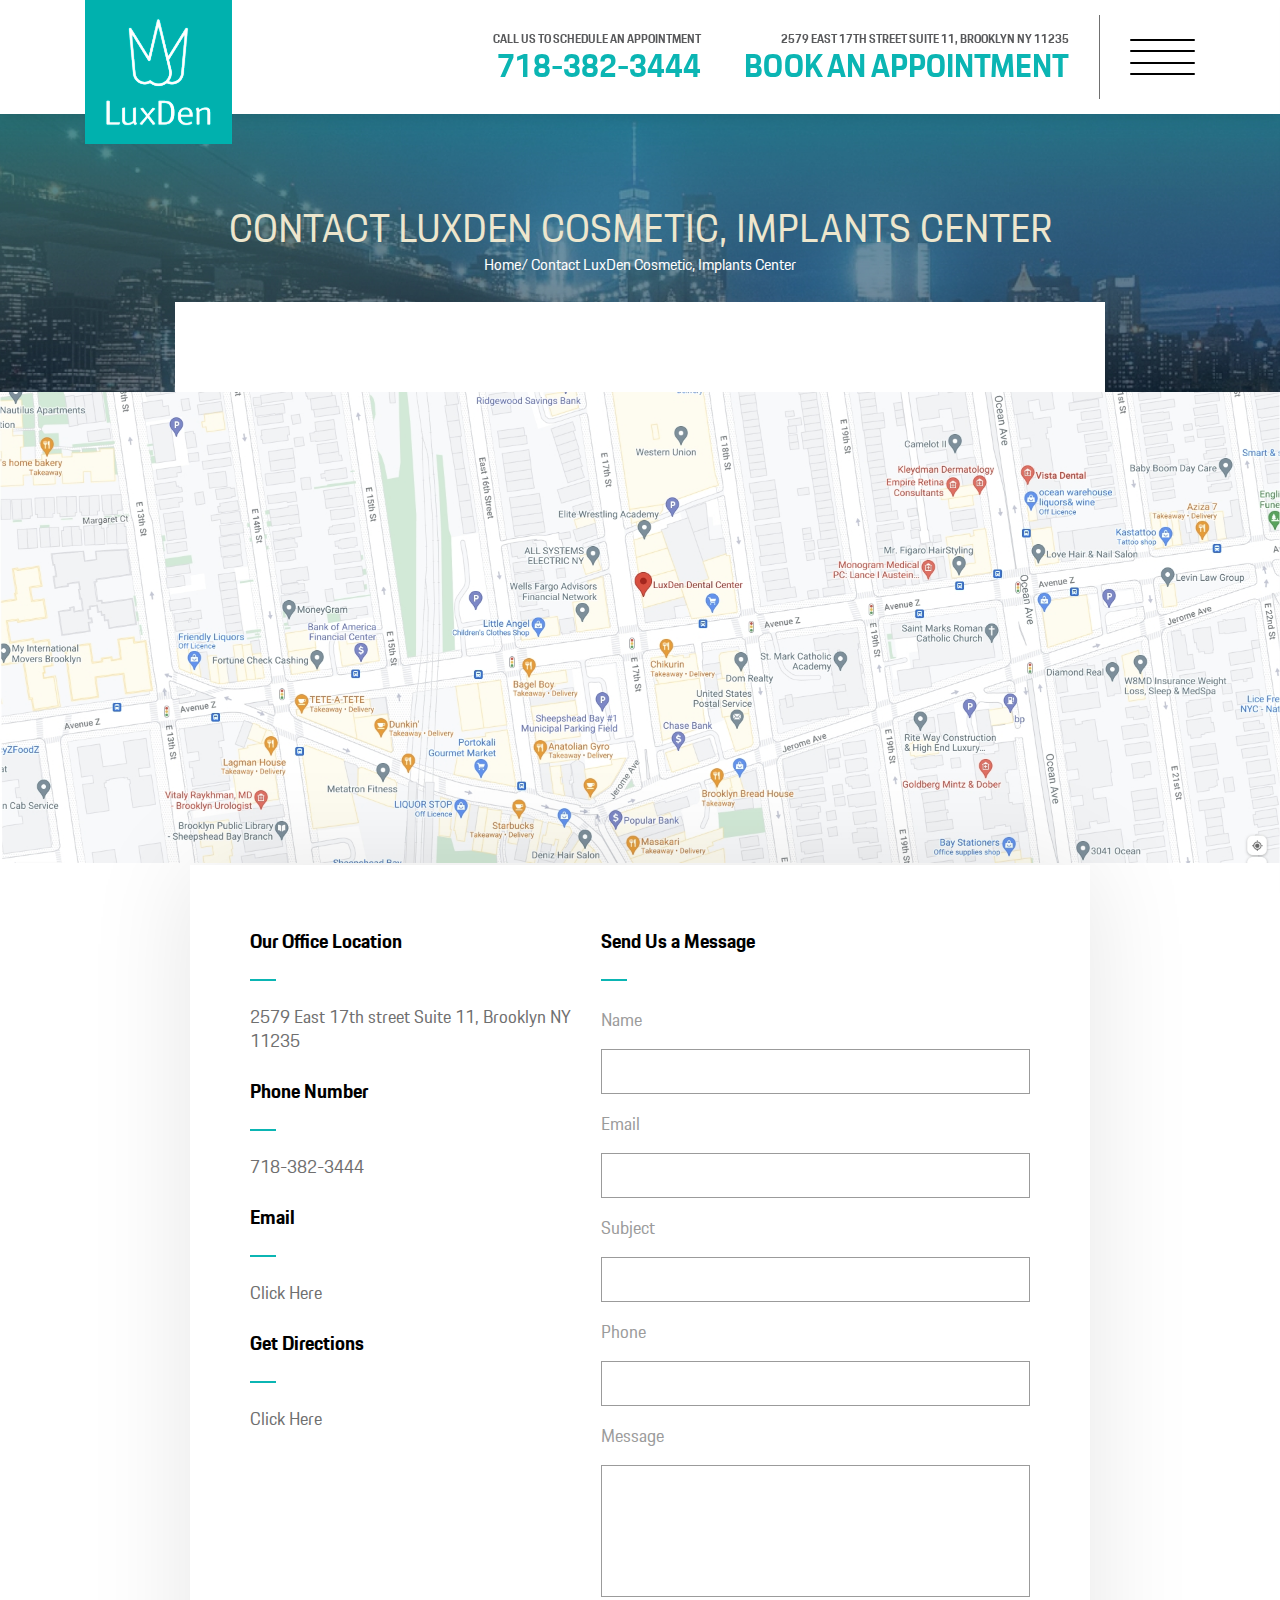
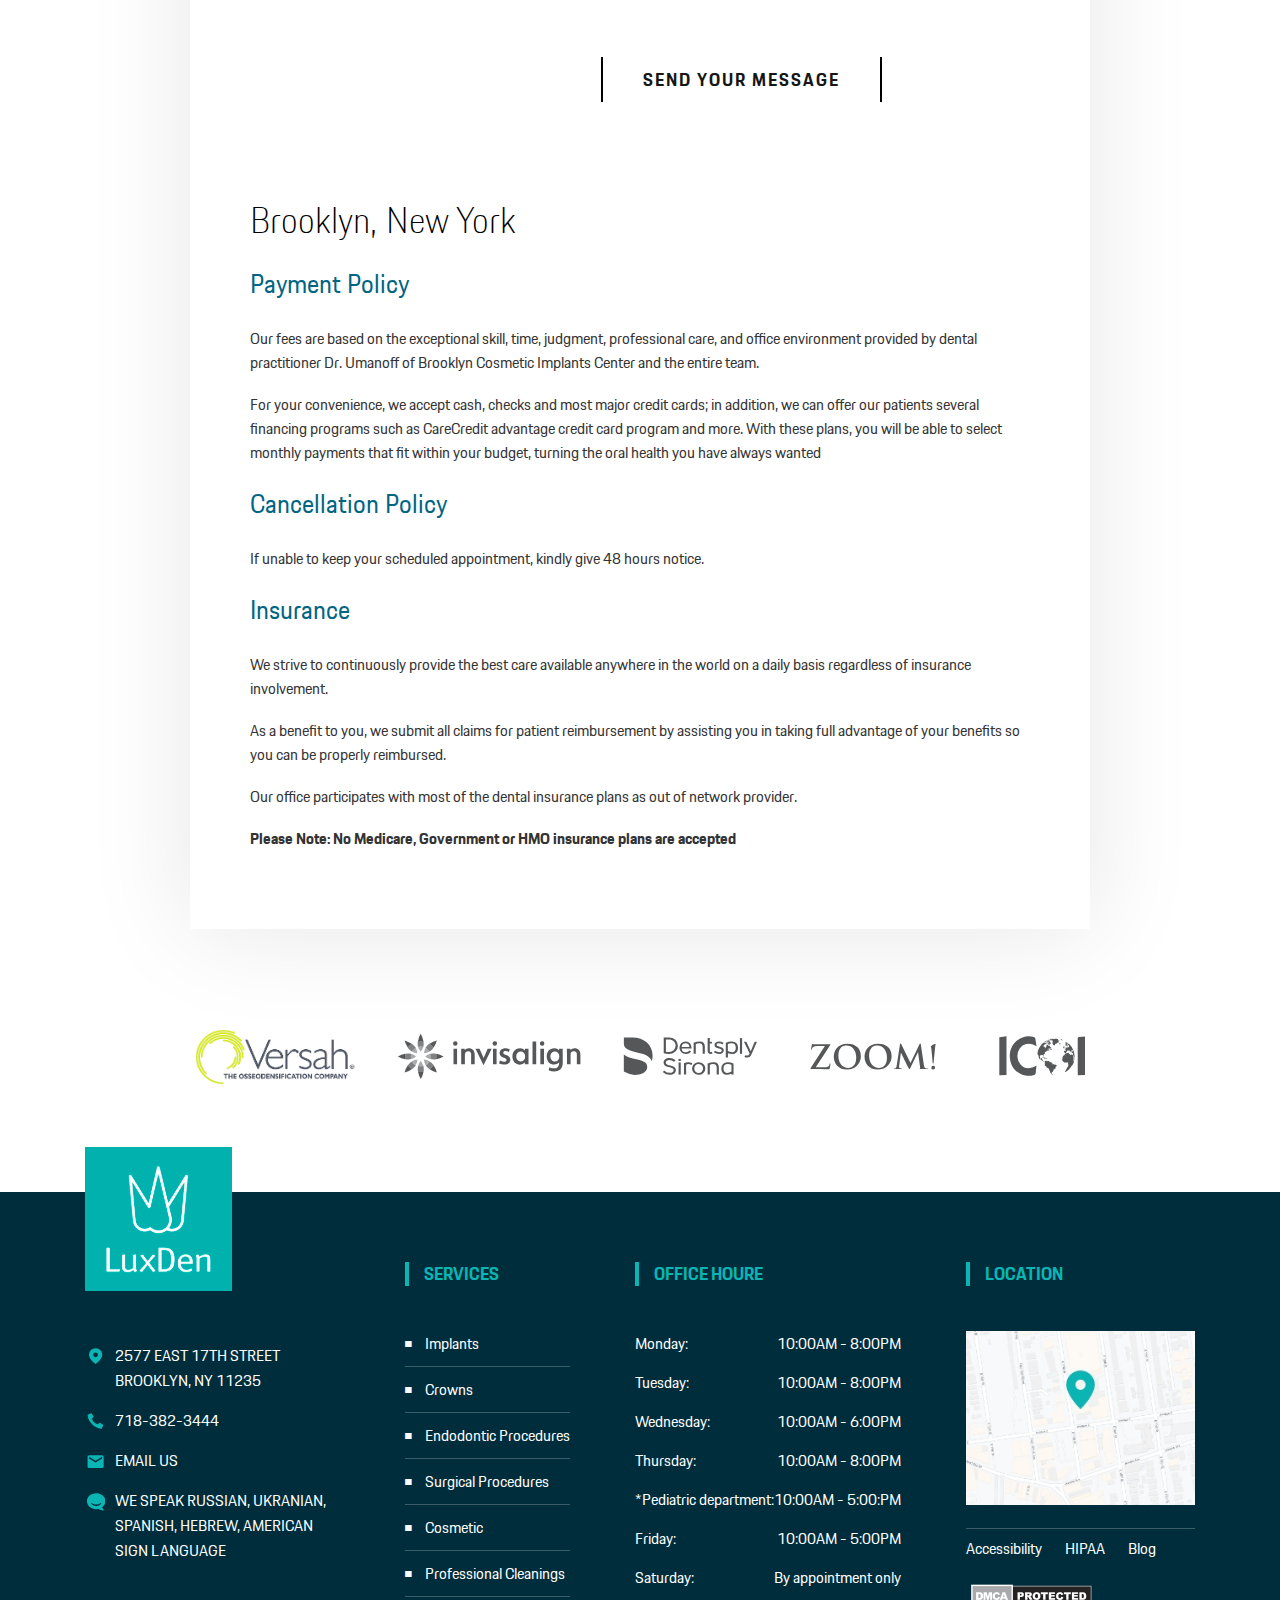
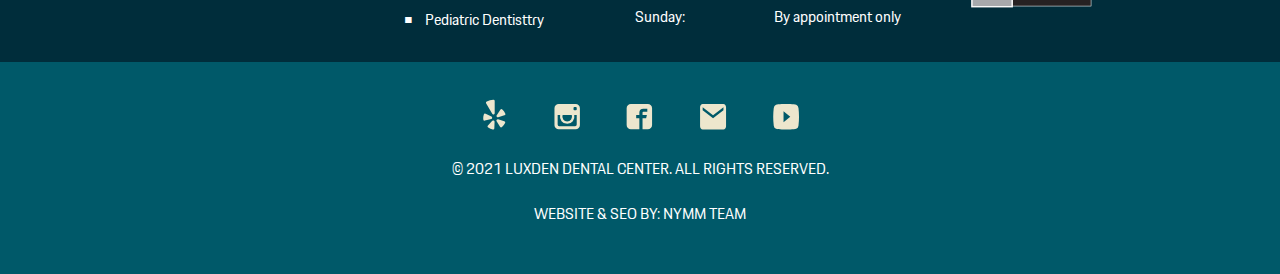
<file: contact.html>
<!DOCTYPE html>
<html lang="en">

<head>
    <!--Metas-->
    <meta charset="UTF-8">
    <meta name="description" content="Website Description Come's Here">
    <meta name="title" content="Title gose here">
    <meta name="author" content="LLCG TEAM">
    <meta name="viewport" content="width=device-width, initial-scale=1">

    <!--Title-->
    <title>Contact | Luxden</title>
    
	<!--Favicon Icon-->
	<link rel="Shortcut icon" type="images/png" href="images/favicon.png">
	
    <!--Main Css-->
    <link rel="stylesheet" type="text/css" media="all" href="style.css">
</head>

<body>

    <!--[if IE]>
		<p class="browserupgrade">You are using an <strong>outdated</strong> browser. Please <a href="https://browsehappy.com/">upgrade your browser</a> to improve your experience and security.</p>
    <![endif]-->

    <!--Video Popup-->
    <span class="video-popup">
        <span class="iframe-wrapper">
            <span id="iframeHolder"></span>
            <span class="close-video">
                <span class="video-close-icon"></span>
            </span>
        </span>
    </span>


    <!--START HEADER AREA-->
    <header class="header-area">
        <span class="secound-container">
            <span class="header-content">
                <span class="logo-area">
                    <a href="#">
                        <img src="images/logo.svg" alt="">
                    </a>
                </span>
                <span class="header-right">
                    <span class="tel-location">
                        <ul>
                            <li>
                                <span>Call us to schedule an appointment</span>
                                <a href="tel:+17183823444">718-382-3444</a>
                            </li>
                            <li>
                                <span>2579 East 17th street Suite 11, Brooklyn NY 11235</span>
                                <a href="#">BOOK AN APPOINTMENT</a>
                            </li>
                        </ul>
                    </span>
                    <span class="bar-btn-wrap">
                        <span class="bar-btn">
                            <span class="single-bars"></span>
                            <span class="single-bars"></span>
                            <span class="single-bars"></span>
                            <span class="single-bars"></span>
                        </span>
                    </span>
                </span>
            </span>
        </span>
    </header>
    <span class="menu-wrap">
        <span class="menu-area">
            <span class="menu-logo">
                <a href="index.html">
                    <img src="images/logo.svg" alt="">
                </a>
                <span class="close-btn"></span>
            </span>
            <ul>
                <li><a href="#">Menu 1</a></li>
                <li class="menu-item-has-children"><a href="#">Menu 1</a>
                    <ul>
                        <li><a href="#">Menu 2</a></li>
                        <li><a href="#">Menu 2</a></li>
                        <li><a href="#">Menu 2</a></li>
                        <li><a href="#">Menu 2</a></li>
                        <li><a href="#">Menu 2</a></li>
                    </ul>
                </li>
                <li><a href="#">Menu 1</a></li>
                <li><a href="#">Menu 1</a></li>
                <li><a href="#">Menu 1</a></li>
                <li><a href="#">Menu 1</a></li>
            </ul>
        </span>
    </span>
    <!--END HEADER AREA-->

    <section class="inner-banner">
        <span class="main-container">
            <span class="inner-banner-txt">
                <h1>CONTACT LUXDEN COSMETIC, IMPLANTS CENTER</h1>
                <span><a href="#">Home</a><span>/ Contact LuxDen Cosmetic, Implants Center</span></span>
            </span>
        </span>
    </section>

    <span class="fullwidth-map">
        <span class="content-container"></span>
        <img src="images/full-map.jpg" alt="">
    </span>

    <span class="innar-page-content-area">
        <span class="content-container">
            <span class="contact-content inner-page-content ready-box">
                <span class="contact-form">
                    <span class="form-left">
                        <h4>Our Office Location</h4>
                        <a href="#">2579 East 17th street Suite 11, Brooklyn NY 11235</a>
                        <h4>Phone Number</h4>
                        <a href="tel:+17183823444">718-382-3444</a>
                        <h4>Email</h4>
                        <a href="#">Click Here</a>
                        <h4>Get Directions</h4>
                        <a href="#">Click Here</a>
                    </span>
                    <span class="form-right">
                        <form action="">
                            <h4>Send Us a Message</h4>

                            <label> Name
                                <input type="text">
                            </label>

                            <label> Email
                                <input type="email">
                            </label>

                            <label> Subject
                                <input type="text">
                            </label>

                            <label> Phone
                                <input type="tel">
                            </label>
                            <label> Message
                                <textarea></textarea>
                            </label>
                            <input type="submit" value="Send your message">
                        </form>
                    </span>
                </span>
                <h2>Brooklyn, New York</h2>
                <h3>Payment Policy</h3>
                <p>Our fees are based on the exceptional skill, time, judgment, professional care, and office environment provided by dental practitioner Dr. Umanoff of Brooklyn Cosmetic Implants Center and the entire team.</p>
                <p>For your convenience, we accept cash, checks and most major credit cards; in addition, we can offer our patients several financing programs such as CareCredit advantage credit card program and more. With these plans, you will be able to select monthly payments that fit within your budget, turning the oral health you have always wanted</p>
                <h3>Cancellation Policy</h3>
                <p>If unable to keep your scheduled appointment, kindly give 48 hours notice.</p>
                <h3>Insurance</h3>
                <p>We strive to continuously provide the best care available anywhere in the world on a daily basis regardless of insurance involvement.</p>
                <p>As a benefit to you, we submit all claims for patient reimbursement by assisting you in taking full advantage of your benefits so you can be properly reimbursed.</p>
                <p>Our office participates with most of the dental insurance plans as out of network provider.</p>
                <p><strong>Please Note: No Medicare, Government or HMO insurance plans are accepted</strong></p>
            </span>
        </span>
    </span>

    <span class="partners text-center">
        <img src="images/partners.svg" alt="">
    </span>

    <!--START FOOTER AREA-->
    <footer class="footer-area">
        <span class="footer-top">
            <span class="secound-container">
                <span class="footer-widgets">
                    <span class="single-widget">
                        <img src="images/logo.svg" class="footer-logo" alt="">
                        <ul class="contact-list">
                            <li><a href="#">2577 East 17th Street Brooklyn, NY 11235</a></li>
                            <li><a href="tel:+17183823444">718-382-3444</a></li>
                            <li><a href="#">Email Us</a></li>
                            <li><a href="">We speak Russian, Ukranian, Spanish, Hebrew, American Sign Language</a></li>
                        </ul>
                    </span>
                    <span class="single-widget">
                        <h2>Services</h2>
                        <ul class="site-links">
                            <li><a href="#">Implants</a></li>
                            <li><a href="#">Crowns</a></li>
                            <li><a href="#">Endodontic Procedures</a></li>
                            <li><a href="#">Surgical Procedures</a></li>
                            <li><a href="#">Cosmetic</a></li>
                            <li><a href="#">Professional Cleanings</a></li>
                            <li><a href="#">Pediatric Dentisttry</a></li>

                        </ul>
                    </span>
                    <span class="single-widget">
                        <h2>Office Houre</h2>
                        <ul class="office-houre">
                            <li><span>Monday:</span><span>10:00AM - 8:00PM</span></li>
                            <li><span>Tuesday:</span><span>10:00AM - 8:00PM</span></li>
                            <li><span>Wednesday:</span><span>10:00AM - 6:00PM</span></li>
                            <li><span>Thursday:</span><span>10:00AM - 8:00PM</span></li>
                            <li><span>*Pediatric department:</span><span>10:00AM - 5:00:PM</span></li>
                            <li><span>Friday:</span><span>10:00AM - 5:00PM</span></li>
                            <li><span>Saturday:</span><span>By appointment only</span></li>
                            <li><span>Sunday:</span><span>By appointment only</span></li>
                        </ul>
                    </span>
                    <span class="single-widget">
                        <h2>Location</h2>
                        <img src="images/map.jpg" class="map-img" alt="">
                        <span class="other-link">
                            <a href="#">Accessibility</a>
                            <a href="#">HIPAA</a>
                            <a href="#">Blog</a>
                        </span>                
                    </span>
                </span>
            </span>
        </span>
        <span class="copyright-area">
            <span class="main-container text-center">
                <ul class="social-links">
                    <li><a href="#"></a></li>
                    <li><a href="#"></a></li>
                    <li><a href="#"></a></li>
                    <li><a href="#"></a></li>
                    <li><a href="#"></a></li>
                </ul>
                <p>© 2021 LuxDen Dental Center. All Rights Reserved.</p>
                <p>Website & SEO by: <a href="#">NYMM Team</a></p>
            </span>
        </span>
    </footer>

    <!--END FOOTER AREA-->


    <script>
        //JQuery
        window.setTimeout (function () {var d = document; var script = d.createElement('script'); script.type = 'text/javascript'; script.async = true; script.src = 'js/jquery.js';var s = d.getElementsByTagName('script')[0]; s.parentNode.insertBefore(script, s);console.info('JQuery JS Loaded')},1000);

        //Script
        window.setTimeout (function () {var d = document; var script = d.createElement('script'); script.type = 'text/javascript'; script.async = true; script.src = 'js/script.js';var s = d.getElementsByTagName('script')[0]; s.parentNode.insertBefore(script, s);console.info('Script JS Loaded')},1200);
    </script>


</body>

</html>
</file>
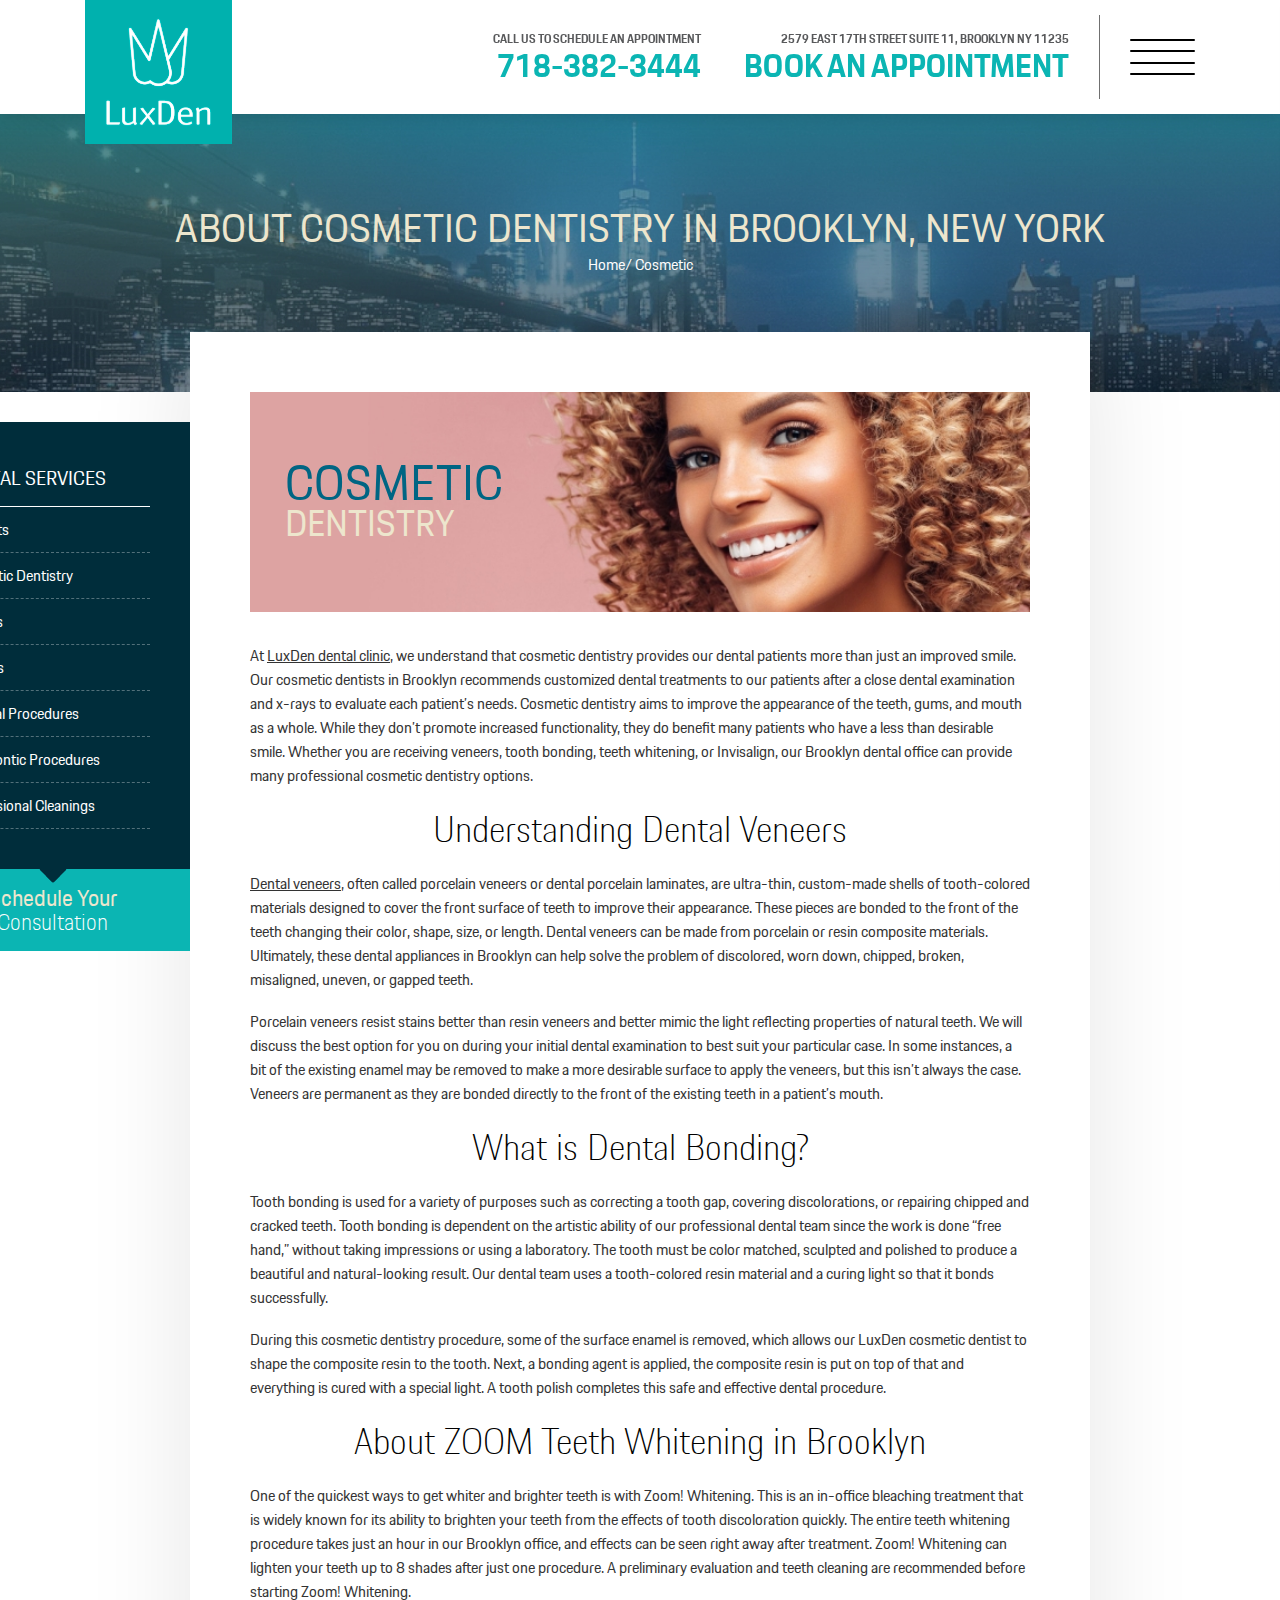
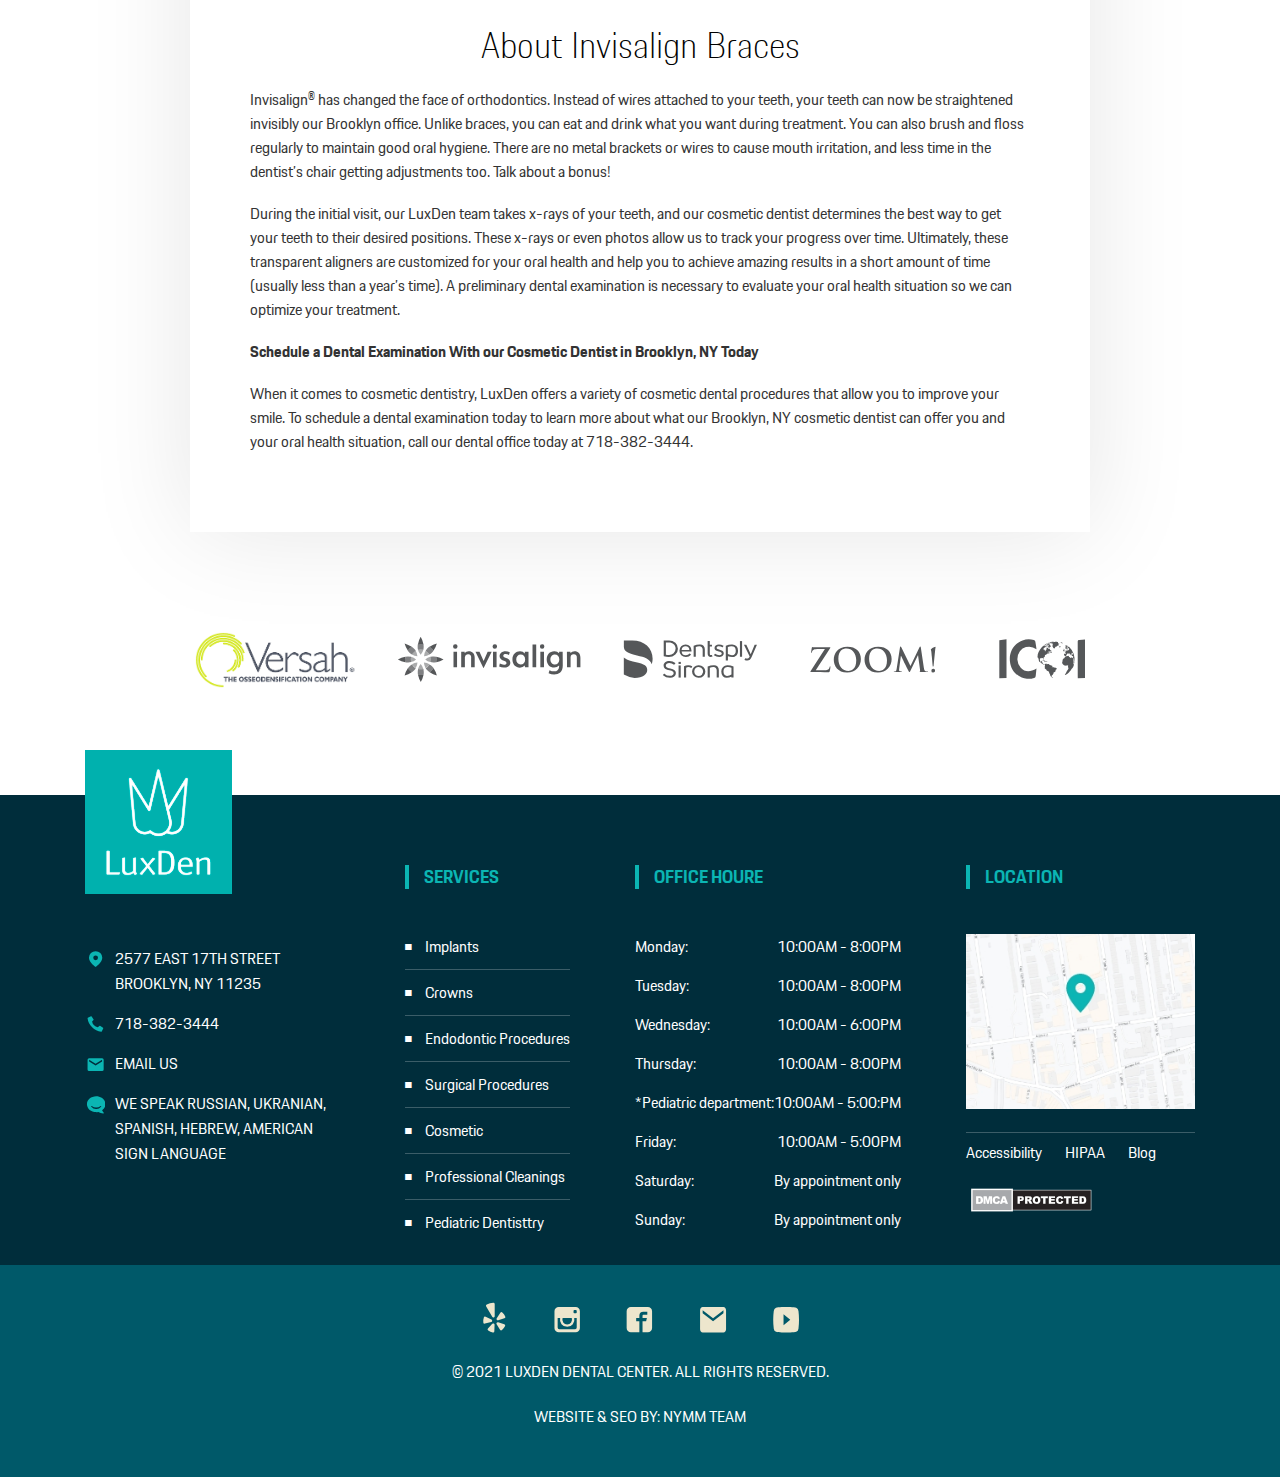
<file: cosmetic.html>
<!DOCTYPE html>
<html lang="en">

<head>
    <!--Metas-->
    <meta charset="UTF-8">
    <meta name="description" content="Website Description Come's Here">
    <meta name="title" content="Title gose here">
    <meta name="author" content="LLCG TEAM">
    <meta name="viewport" content="width=device-width, initial-scale=1">

    <!--Title-->
    <title>Cosmetic Dentistry | Luxden</title>
    
	<!--Favicon Icon-->
	<link rel="Shortcut icon" type="images/png" href="images/favicon.png">
	
    <!--Main Css-->
    <link rel="stylesheet" type="text/css" media="all" href="style.css">
</head>

<body>

    <!--[if IE]>
		<p class="browserupgrade">You are using an <strong>outdated</strong> browser. Please <a href="https://browsehappy.com/">upgrade your browser</a> to improve your experience and security.</p>
    <![endif]-->

    <!--Video Popup-->
    <span class="video-popup">
        <span class="iframe-wrapper">
            <span id="iframeHolder"></span>
            <span class="close-video">
                <span class="video-close-icon"></span>
            </span>
        </span>
    </span>


    <!--START HEADER AREA-->
    <header class="header-area">
        <span class="secound-container">
            <span class="header-content">
                <span class="logo-area">
                    <a href="#">
                        <img src="images/logo.svg" alt="">
                    </a>
                </span>
                <span class="header-right">
                    <span class="tel-location">
                        <ul>
                            <li>
                                <span>Call us to schedule an appointment</span>
                                <a href="tel:+17183823444">718-382-3444</a>
                            </li>
                            <li>
                                <span>2579 East 17th street Suite 11, Brooklyn NY 11235</span>
                                <a href="#">BOOK AN APPOINTMENT</a>
                            </li>
                        </ul>
                    </span>
                    <span class="bar-btn-wrap">
                        <span class="bar-btn">
                            <span class="single-bars"></span>
                            <span class="single-bars"></span>
                            <span class="single-bars"></span>
                            <span class="single-bars"></span>
                        </span>
                    </span>
                </span>
            </span>
        </span>
    </header>
    <span class="menu-wrap">
        <span class="menu-area">
            <span class="menu-logo">
                <a href="index.html">
                    <img src="images/logo.svg" alt="">
                </a>
                <span class="close-btn"></span>
            </span>
            <ul>
                <li><a href="#">Menu 1</a></li>
                <li class="menu-item-has-children"><a href="#">Menu 1</a>
                    <ul>
                        <li><a href="#">Menu 2</a></li>
                        <li><a href="#">Menu 2</a></li>
                        <li><a href="#">Menu 2</a></li>
                        <li><a href="#">Menu 2</a></li>
                        <li><a href="#">Menu 2</a></li>
                    </ul>
                </li>
                <li><a href="#">Menu 1</a></li>
                <li><a href="#">Menu 1</a></li>
                <li><a href="#">Menu 1</a></li>
                <li><a href="#">Menu 1</a></li>
            </ul>
        </span>
    </span>
    <!--END HEADER AREA-->

    <section class="inner-banner">
        <span class="main-container">
            <span class="inner-banner-txt">
                <h1>About Cosmetic Dentistry in Brooklyn, New York</h1>
                <span><a href="#">Home</a> <span>/ Cosmetic</span></span>
            </span>
        </span>
    </section>

    <span class="innar-page-content-area">
        <span class="content-container">
            <span class="cosmetic-sidebar">
                <span class="sidebar-menu">
                    <h4>Dental Services</h4>
                    <ul>
                        <li><a href="#">Implants</a></li>
                        <li><a href="#">Cosmetic Dentistry</a></li>
                        <li><a href="#">Crowns</a></li>
                        <li><a href="#">Veneers</a></li>
                        <li><a href="#">Surgical Procedures</a></li>
                        <li><a href="#">Endodontic Procedures</a></li>
                        <li><a href="#">Professional Cleanings</a></li>
                    </ul>
                </span>
                <a href="#"><strong>Schedule Your</strong>Consultation</a>
            </span>
            <span class="inner-page-content cosmetic-dentistry">
                <span style="background-image: url(images/woman-smiling.jpg);">
                    <strong>Cosmetic</strong>
                    Dentistry
                </span>
                <p>At <a href="#">LuxDen dental clinic</a>, we understand that cosmetic dentistry provides our dental patients more than just an improved smile. Our cosmetic dentists in Brooklyn recommends customized dental treatments to our patients after a close dental examination and x-rays to evaluate each patient’s needs. Cosmetic dentistry aims to improve the appearance of the teeth, gums, and mouth as a whole. While they don’t promote increased functionality, they do benefit many patients who have a less than desirable smile. Whether you are receiving veneers, tooth bonding, teeth whitening, or Invisalign, our Brooklyn dental office can provide many professional cosmetic dentistry options.</p>
                <h2>Understanding Dental Veneers</h2>
                <p><a href="#">Dental veneers</a>, often called porcelain veneers or dental porcelain laminates, are ultra-thin, custom-made shells of tooth-colored materials designed to cover the front surface of teeth to improve their appearance. These pieces are bonded to the front of the teeth changing their color, shape, size, or length. Dental veneers can be made from porcelain or resin composite materials. Ultimately, these dental appliances in Brooklyn can help solve the problem of discolored, worn down, chipped, broken, misaligned, uneven, or gapped teeth.</p>
                <p>Porcelain veneers resist stains better than resin veneers and better mimic the light reflecting properties of natural teeth. We will discuss the best option for you on during your initial dental examination to best suit your particular case. In some instances, a bit of the existing enamel may be removed to make a more desirable surface to apply the veneers, but this isn’t always the case. Veneers are permanent as they are bonded directly to the front of the existing teeth in a patient’s mouth.</p>
                <h2>What is Dental Bonding?</h2>
                <p>Tooth bonding is used for a variety of purposes such as correcting a tooth gap, covering discolorations, or repairing chipped and cracked teeth. Tooth bonding is dependent on the artistic ability of our professional dental team since the work is done “free hand,” without taking impressions or using a laboratory. The tooth must be color matched, sculpted and polished to produce a beautiful and natural-looking result. Our dental team uses a tooth-colored resin material and a curing light so that it bonds successfully.</p>
                <p>During this cosmetic dentistry procedure, some of the surface enamel is removed, which allows our LuxDen cosmetic dentist to shape the composite resin to the tooth. Next, a bonding agent is applied, the composite resin is put on top of that and everything is cured with a special light. A tooth polish completes this safe and effective dental procedure.</p>
                <h2>About ZOOM Teeth Whitening in Brooklyn</h2>
                <p>One of the quickest ways to get whiter and brighter teeth is with Zoom! Whitening. This is an in-office bleaching treatment that is widely known for its ability to brighten your teeth from the effects of tooth discoloration quickly. The entire teeth whitening procedure takes just an hour in our Brooklyn office, and effects can be seen right away after treatment. Zoom! Whitening can lighten your teeth up to 8 shades after just one procedure. A preliminary evaluation and teeth cleaning are recommended before starting Zoom! Whitening.</p>
                <h2>About Invisalign Braces</h2>
                <p>Invisalign® has changed the face of orthodontics. Instead of wires attached to your teeth, your teeth can now be straightened invisibly our Brooklyn office. Unlike braces, you can eat and drink what you want during treatment. You can also brush and floss regularly to maintain good oral hygiene. There are no metal brackets or wires to cause mouth irritation, and less time in the dentist’s chair getting adjustments too. Talk about a bonus!</p>
                <p>During the initial visit, our LuxDen team takes x-rays of your teeth, and our cosmetic dentist determines the best way to get your teeth to their desired positions. These x-rays or even photos allow us to track your progress over time. Ultimately, these transparent aligners are customized for your oral health and help you to achieve amazing results in a short amount of time (usually less than a year’s time). A preliminary dental examination is necessary to evaluate your oral health situation so we can optimize your treatment.</p>
                <p><strong>Schedule a Dental Examination With our Cosmetic Dentist in Brooklyn, NY Today</strong></p>
                <p>When it comes to cosmetic dentistry, LuxDen offers a variety of cosmetic dental procedures that allow you to improve your smile. To schedule a dental examination today to learn more about what our Brooklyn, NY cosmetic dentist can offer you and your oral health situation, call our dental office today at 718-382-3444.</p>
            </span>
        </span>
    </span>

    <span class="partners text-center">
        <img src="images/partners.svg" alt="">
    </span>

    <!--START FOOTER AREA-->
    <footer class="footer-area">
        <span class="footer-top">
            <span class="secound-container">
                <span class="footer-widgets">
                    <span class="single-widget">
                        <img src="images/logo.svg" class="footer-logo" alt="">
                        <ul class="contact-list">
                            <li><a href="#">2577 East 17th Street Brooklyn, NY 11235</a></li>
                            <li><a href="tel:+17183823444">718-382-3444</a></li>
                            <li><a href="#">Email Us</a></li>
                            <li><a href="">We speak Russian, Ukranian, Spanish, Hebrew, American Sign Language</a></li>
                        </ul>
                    </span>
                    <span class="single-widget">
                        <h2>Services</h2>
                        <ul class="site-links">
                            <li><a href="#">Implants</a></li>
                            <li><a href="#">Crowns</a></li>
                            <li><a href="#">Endodontic Procedures</a></li>
                            <li><a href="#">Surgical Procedures</a></li>
                            <li><a href="#">Cosmetic</a></li>
                            <li><a href="#">Professional Cleanings</a></li>
                            <li><a href="#">Pediatric Dentisttry</a></li>

                        </ul>
                    </span>
                    <span class="single-widget">
                        <h2>Office Houre</h2>
                        <ul class="office-houre">
                            <li><span>Monday:</span><span>10:00AM - 8:00PM</span></li>
                            <li><span>Tuesday:</span><span>10:00AM - 8:00PM</span></li>
                            <li><span>Wednesday:</span><span>10:00AM - 6:00PM</span></li>
                            <li><span>Thursday:</span><span>10:00AM - 8:00PM</span></li>
                            <li><span>*Pediatric department:</span><span>10:00AM - 5:00:PM</span></li>
                            <li><span>Friday:</span><span>10:00AM - 5:00PM</span></li>
                            <li><span>Saturday:</span><span>By appointment only</span></li>
                            <li><span>Sunday:</span><span>By appointment only</span></li>
                        </ul>
                    </span>
                    <span class="single-widget">
                        <h2>Location</h2>
                        <img src="images/map.jpg" class="map-img" alt="">
                        <span class="other-link">
                            <a href="#">Accessibility</a>
                            <a href="#">HIPAA</a>
                            <a href="#">Blog</a>
                        </span>                
                    </span>
                </span>
            </span>
        </span>
        <span class="copyright-area">
            <span class="main-container text-center">
                <ul class="social-links">
                    <li><a href="#"></a></li>
                    <li><a href="#"></a></li>
                    <li><a href="#"></a></li>
                    <li><a href="#"></a></li>
                    <li><a href="#"></a></li>
                </ul>
                <p>© 2021 LuxDen Dental Center. All Rights Reserved.</p>
                <p>Website & SEO by: <a href="#">NYMM Team</a></p>
            </span>
        </span>
    </footer>

    <!--END FOOTER AREA-->


    <script>
        //JQuery
        window.setTimeout (function () {var d = document; var script = d.createElement('script'); script.type = 'text/javascript'; script.async = true; script.src = 'js/jquery.js';var s = d.getElementsByTagName('script')[0]; s.parentNode.insertBefore(script, s);console.info('JQuery JS Loaded')},1000);

        //Script
        window.setTimeout (function () {var d = document; var script = d.createElement('script'); script.type = 'text/javascript'; script.async = true; script.src = 'js/script.js';var s = d.getElementsByTagName('script')[0]; s.parentNode.insertBefore(script, s);console.info('Script JS Loaded')},1200);
    </script>


</body>

</html>
</file>
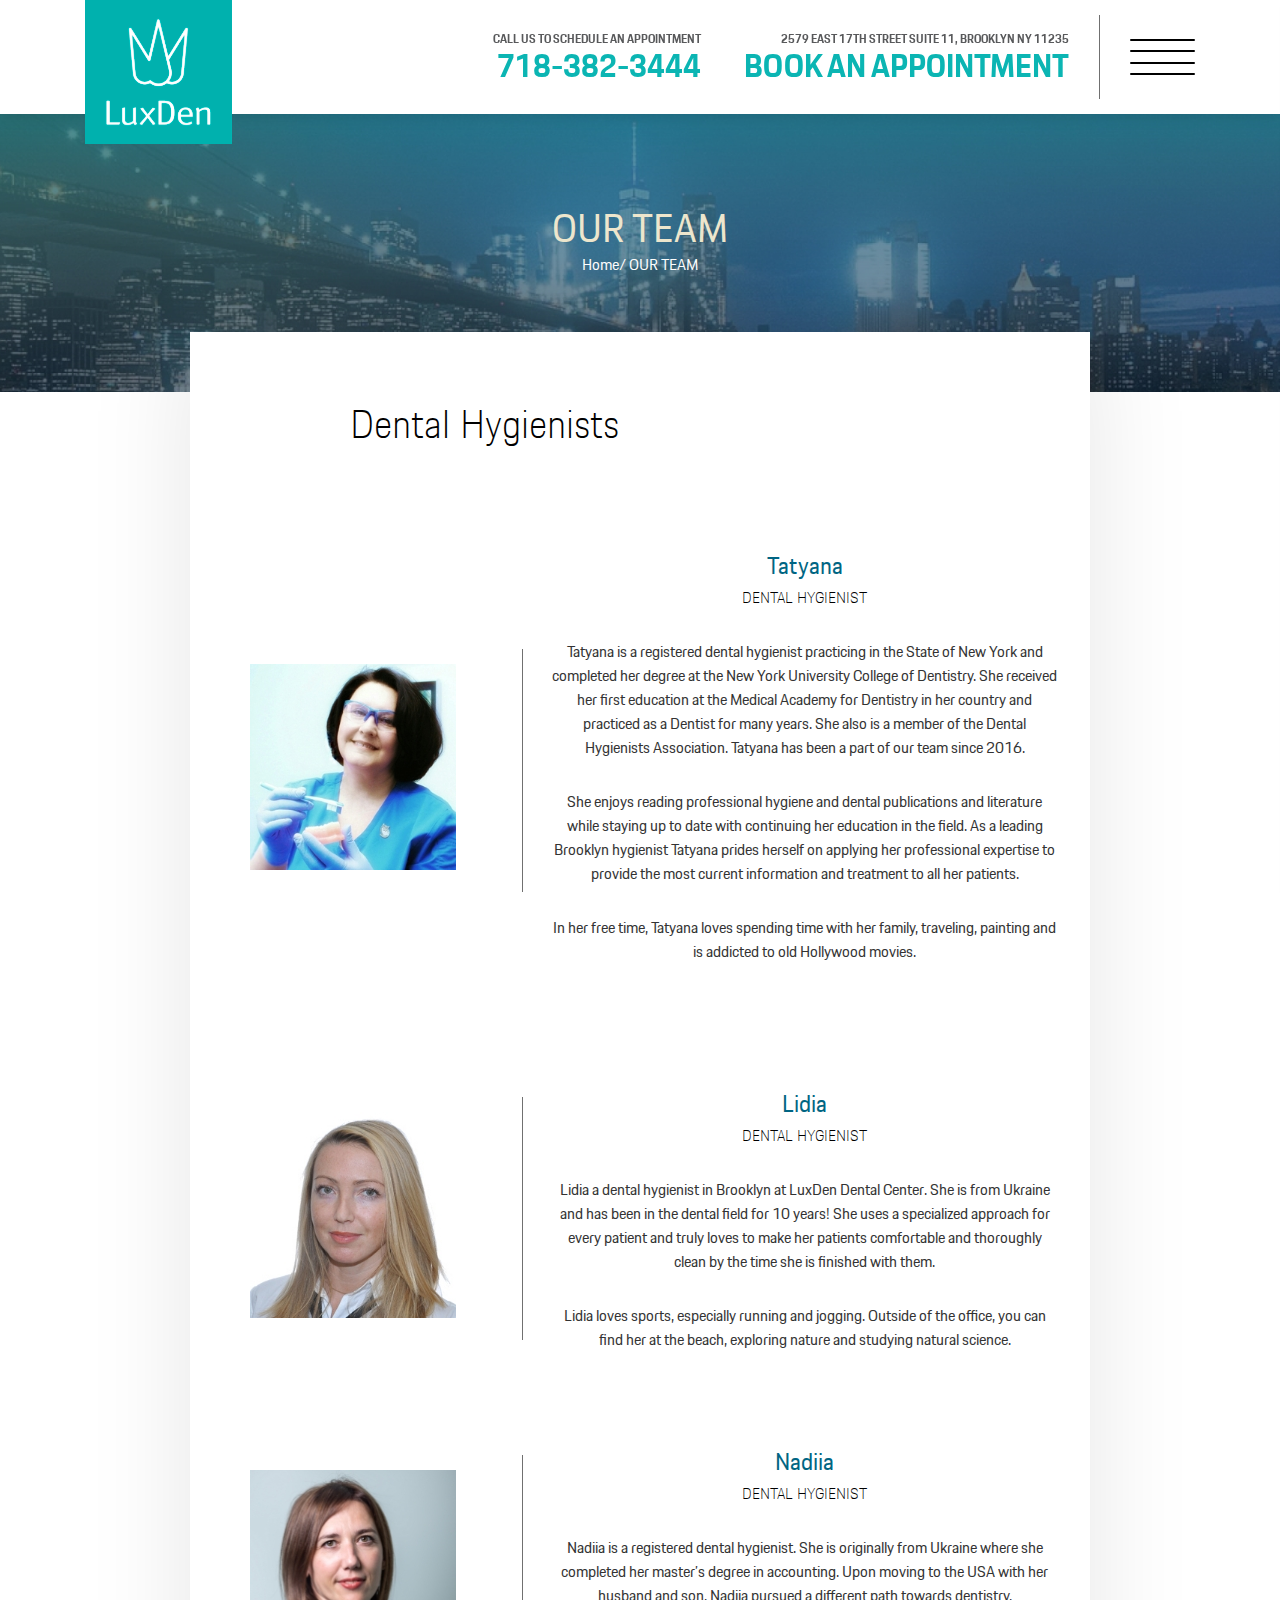
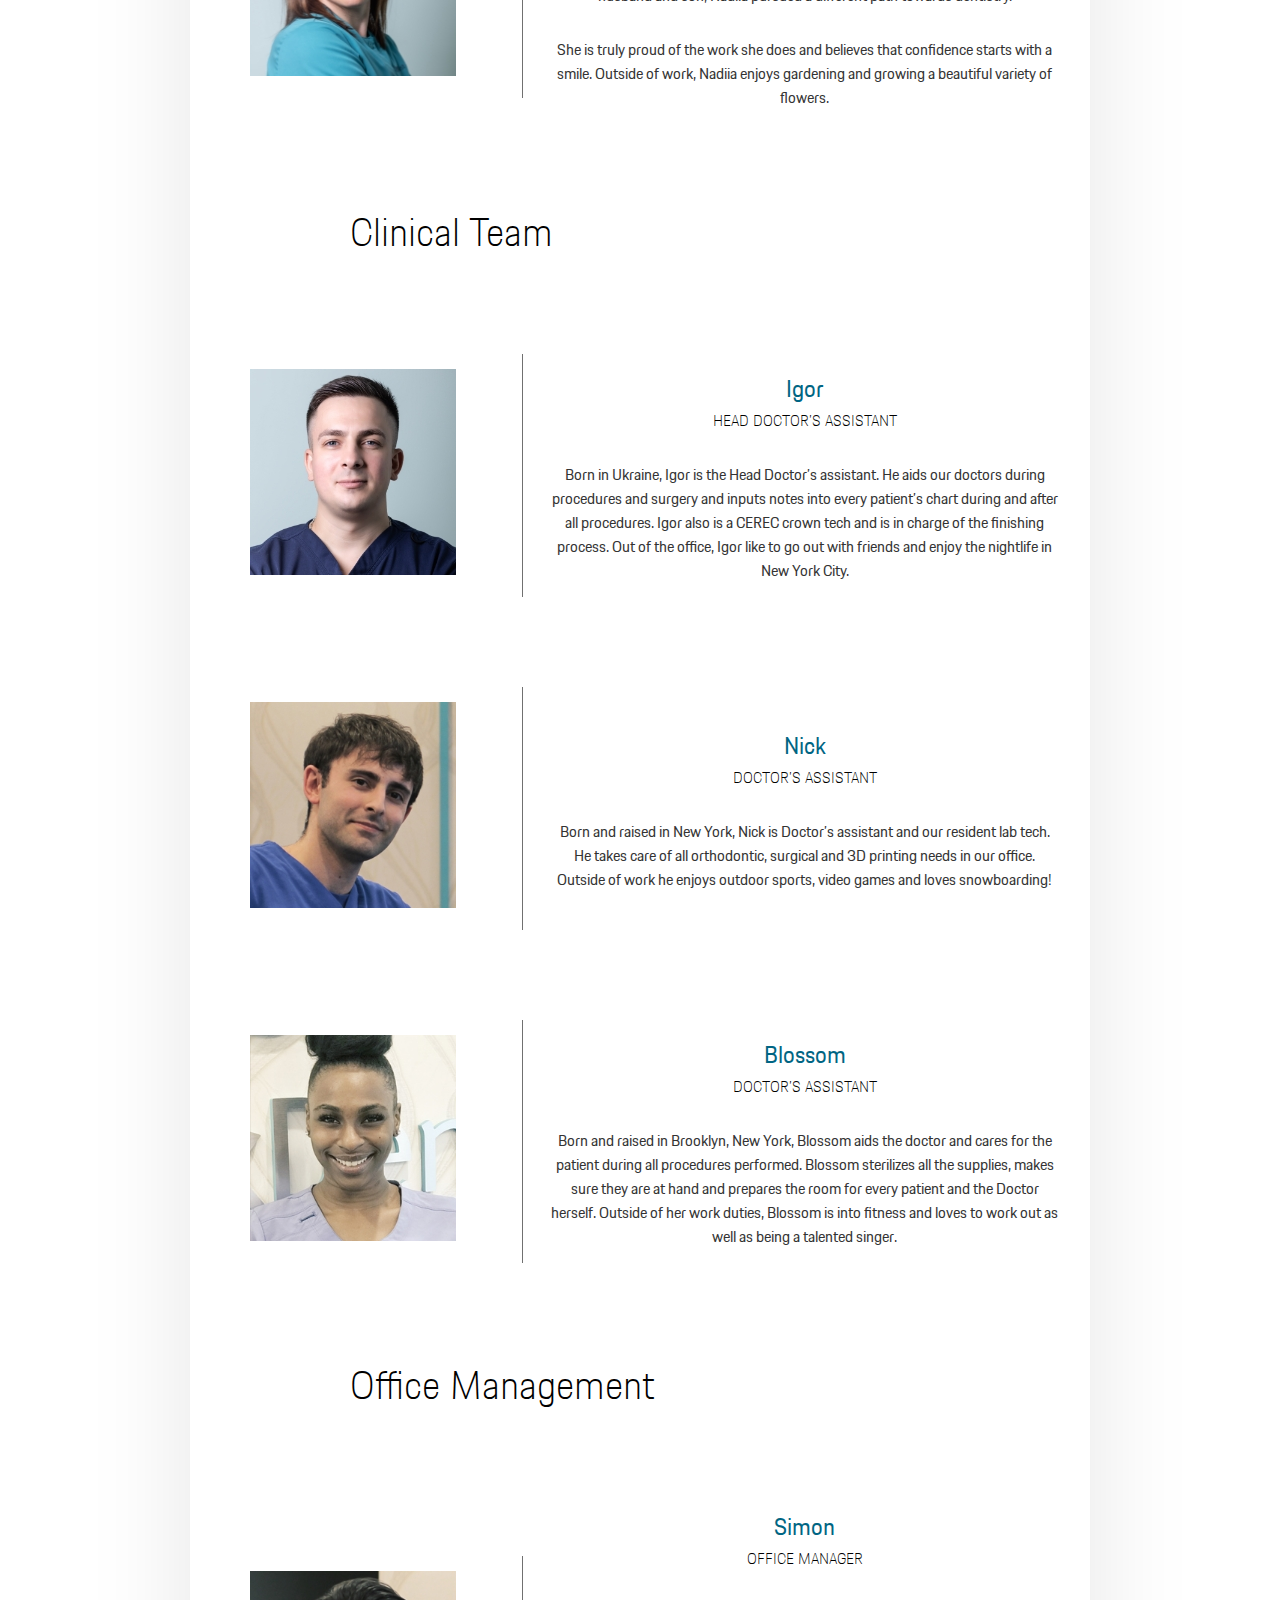
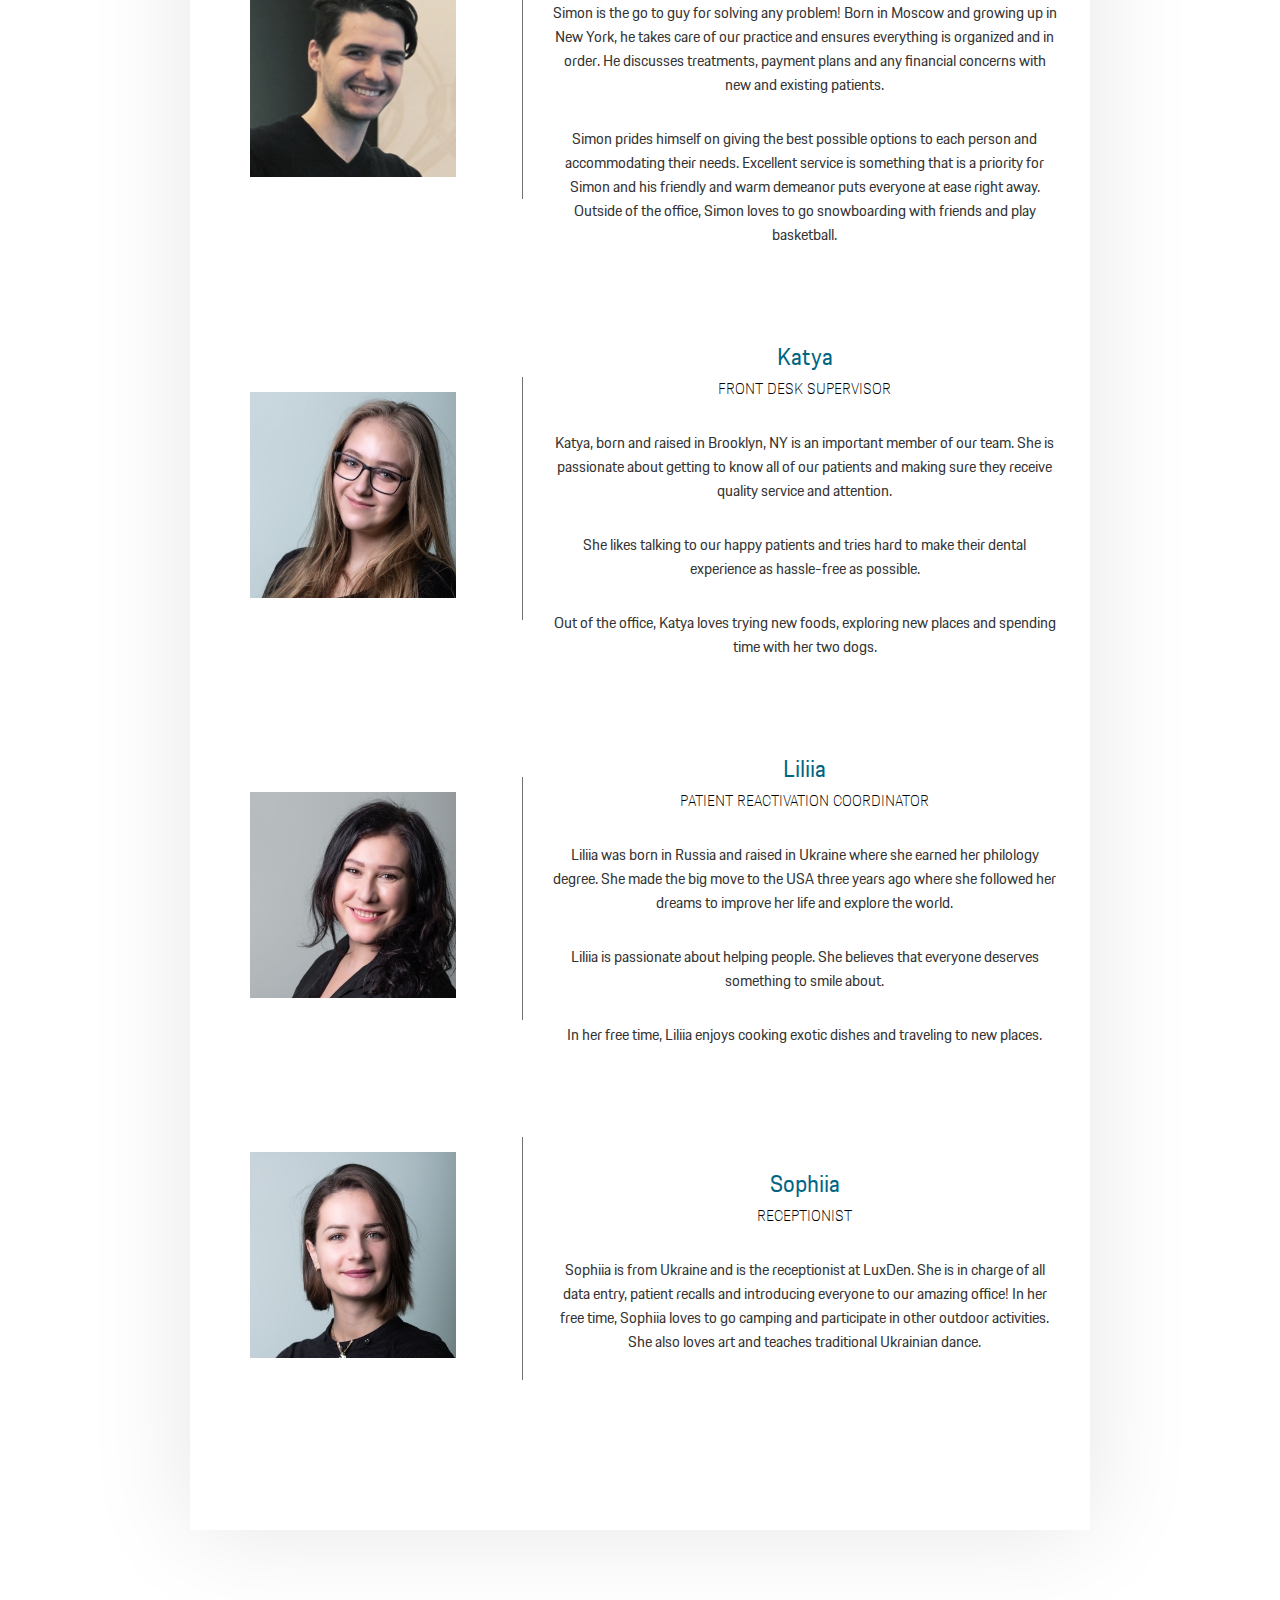
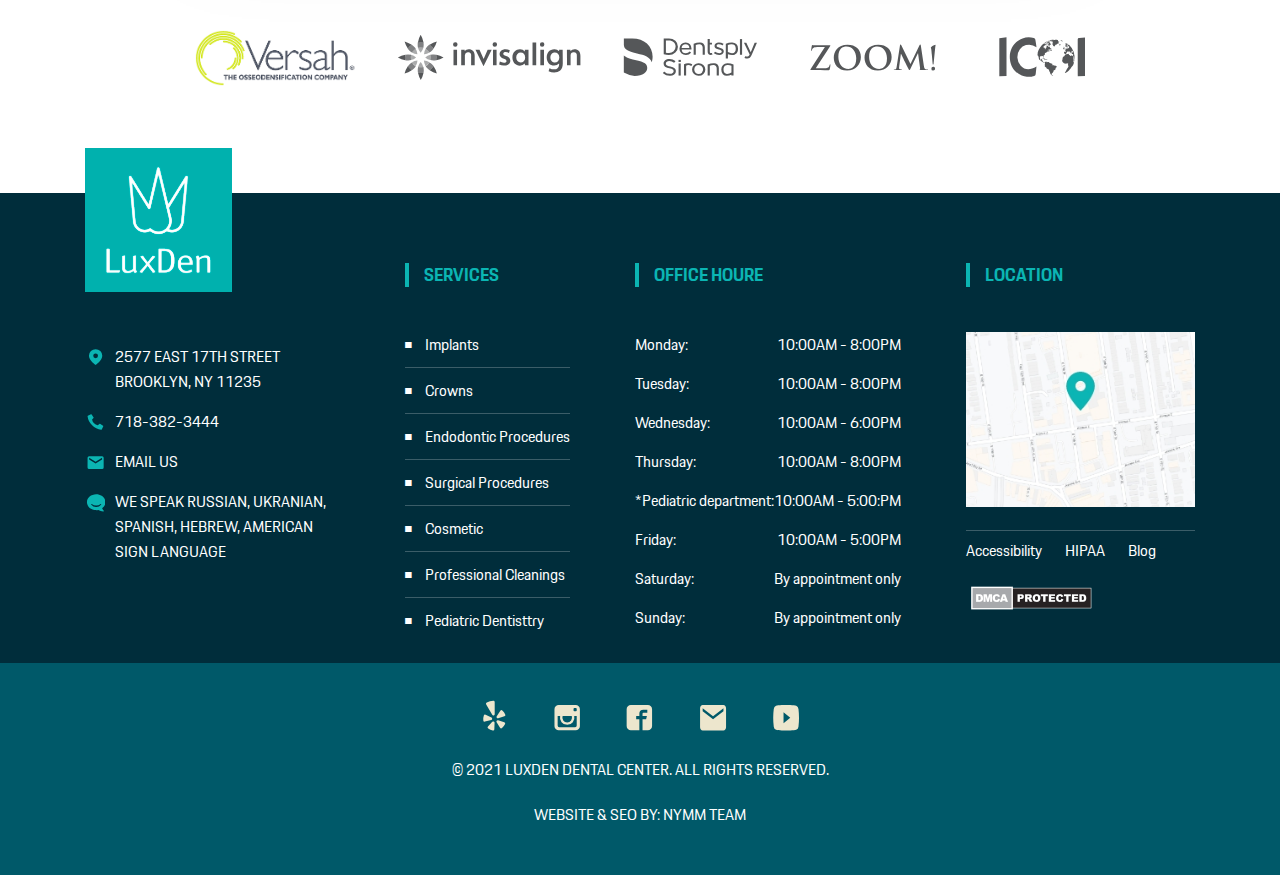
<file: our_team.html>
<!DOCTYPE html>
<html lang="en">

<head>
    <!--Metas-->
    <meta charset="UTF-8">
    <meta name="description" content="Website Description Come's Here">
    <meta name="title" content="Title gose here">
    <meta name="author" content="LLCG TEAM">
    <meta name="viewport" content="width=device-width, initial-scale=1">

    <!--Title-->
    <title>Our Team | Luxden</title>
    
	<!--Favicon Icon-->
	<link rel="Shortcut icon" type="images/png" href="images/favicon.png">
	
    <!--Main Css-->
    <link rel="stylesheet" type="text/css" media="all" href="style.css">
</head>

<body>

    <!--[if IE]>
		<p class="browserupgrade">You are using an <strong>outdated</strong> browser. Please <a href="https://browsehappy.com/">upgrade your browser</a> to improve your experience and security.</p>
    <![endif]-->

    <!--Video Popup-->
    <span class="video-popup">
        <span class="iframe-wrapper">
            <span id="iframeHolder"></span>
            <span class="close-video">
                <span class="video-close-icon"></span>
            </span>
        </span>
    </span>


    <!--START HEADER AREA-->
    <header class="header-area">
        <span class="secound-container">
            <span class="header-content">
                <span class="logo-area">
                    <a href="#">
                        <img src="images/logo.svg" alt="">
                    </a>
                </span>
                <span class="header-right">
                    <span class="tel-location">
                        <ul>
                            <li>
                                <span>Call us to schedule an appointment</span>
                                <a href="tel:+17183823444">718-382-3444</a>
                            </li>
                            <li>
                                <span>2579 East 17th street Suite 11, Brooklyn NY 11235</span>
                                <a href="#">BOOK AN APPOINTMENT</a>
                            </li>
                        </ul>
                    </span>
                    <span class="bar-btn-wrap">
                        <span class="bar-btn">
                            <span class="single-bars"></span>
                            <span class="single-bars"></span>
                            <span class="single-bars"></span>
                            <span class="single-bars"></span>
                        </span>
                    </span>
                </span>
            </span>
        </span>
    </header>
    <span class="menu-wrap">
        <span class="menu-area">
            <span class="menu-logo">
                <a href="index.html">
                    <img src="images/logo.svg" alt="">
                </a>
                <span class="close-btn"></span>
            </span>
            <ul>
                <li><a href="#">Menu 1</a></li>
                <li class="menu-item-has-children"><a href="#">Menu 1</a>
                    <ul>
                        <li><a href="#">Menu 2</a></li>
                        <li><a href="#">Menu 2</a></li>
                        <li><a href="#">Menu 2</a></li>
                        <li><a href="#">Menu 2</a></li>
                        <li><a href="#">Menu 2</a></li>
                    </ul>
                </li>
                <li><a href="#">Menu 1</a></li>
                <li><a href="#">Menu 1</a></li>
                <li><a href="#">Menu 1</a></li>
                <li><a href="#">Menu 1</a></li>
            </ul>
        </span>
    </span>
    <!--END HEADER AREA-->

    <section class="inner-banner">
        <span class="main-container">
            <span class="inner-banner-txt">
                <h1>Our Team</h1>
                <span><a href="#">Home</a> <span>/ OUR TEAM</span></span>
            </span>
        </span>
    </section>

    <span class="innar-page-content-area">
        <span class="content-container">
            <span class="our_team-content ready-box">
                <h2>Dental Hygienists</h2>
                <span class="single-team-member">
                    <span class="team-member-left">
                        <img src="images/team/1.jpg" alt="">
                    </span>
                    <span class="team-member-right">
                        <h3>Tatyana</h3>
                        <h4>Dental Hygienist</h4>
                        <p>Tatyana is a registered dental hygienist practicing in the State of New York and completed her degree at the New York University College of Dentistry. She received her first education at the Medical Academy for Dentistry in her country and practiced as a Dentist for many years. She also is a member of the Dental Hygienists Association. Tatyana has been a part of our team since 2016.</p>
                        <p>She enjoys reading professional hygiene and dental publications and literature while staying up to date with continuing her education in the field. As a leading Brooklyn hygienist Tatyana prides herself on applying her professional expertise to provide the most current information and treatment to all her patients.</p>
                        <p>In her free time, Tatyana loves spending time with her family, traveling, painting and is addicted to old Hollywood movies.</p>
                        <p></p>
                    </span>
                </span>
                <span class="single-team-member">
                    <span class="team-member-left">
                        <img src="images/team/2.jpg" alt="">
                    </span>
                    <span class="team-member-right">
                        <h3>Lidia</h3>
                        <h4>Dental Hygienist</h4>
                        <p>Lidia a dental hygienist in Brooklyn at LuxDen Dental Center. She is from Ukraine and has been in the dental field for 10 years! She uses a specialized approach for every patient and truly loves to make her patients comfortable and thoroughly clean by the time she is finished with them.</p>
                        <p>Lidia loves sports, especially running and jogging. Outside of the office, you can find her at the beach, exploring nature and studying natural science.</p>
                    </span>
                </span>
                <span class="single-team-member">
                    <span class="team-member-left">
                        <img src="images/team/3.jpg" alt="">
                    </span>
                    <span class="team-member-right">
                        <h3>Nadiia</h3>
                        <h4>Dental Hygienist</h4>
                        <p>Nadiia is a registered dental hygienist. She is originally from Ukraine where she completed her master’s degree in accounting. Upon moving to the USA with her husband and son, Nadiia pursued a different path towards dentistry.</p>
                        <p>She is truly proud of the work she does and believes that confidence starts with a smile. Outside of work, Nadiia enjoys gardening and growing a beautiful variety of flowers.</p>
                    </span>
                </span>
                <h2>Clinical Team</h2>
                <span class="single-team-member">
                    <span class="team-member-left">
                        <img src="images/team/4.jpg" alt="">
                    </span>
                    <span class="team-member-right">
                        <h3>Igor</h3>
                        <h4>Head Doctor’s Assistant</h4>
                        <p>Born in Ukraine, Igor is the Head Doctor’s assistant. He aids our doctors during procedures and surgery and inputs notes into every patient’s chart during and after all procedures. Igor also is a CEREC crown tech and is in charge of the finishing process. Out of the office, Igor like to go out with friends and enjoy the nightlife in New York City.</p>
                    </span>
                </span>
                <span class="single-team-member">
                    <span class="team-member-left">
                        <img src="images/team/5.jpg" alt="">
                    </span>
                    <span class="team-member-right">
                        <h3>Nick</h3>
                        <h4>Doctor’s Assistant</h4>
                        <p>Born and raised in New York, Nick is Doctor’s assistant and our resident lab tech. He takes care of all orthodontic, surgical and 3D printing needs in our office. Outside of work he enjoys outdoor sports, video games and loves snowboarding!</p>
                    </span>
                </span>
                <span class="single-team-member">
                    <span class="team-member-left">
                        <img src="images/team/6.jpg" alt="">
                    </span>
                    <span class="team-member-right">
                        <h3>Blossom</h3>
                        <h4>Doctor’s Assistant</h4>
                        <p>Born and raised in Brooklyn, New York, Blossom aids the doctor and cares for the patient during all procedures performed. Blossom sterilizes all the supplies, makes sure they are at hand and prepares the room for every patient and the Doctor herself. Outside of her work duties, Blossom is into fitness and loves to work out as well as being a talented singer.</p>
                    </span>
                </span>
                <h2>Office Management</h2>
                <span class="single-team-member">
                    <span class="team-member-left">
                        <img src="images/team/7.jpg" alt="">
                    </span>
                    <span class="team-member-right">
                        <h3>Simon</h3>
                        <h4>Office Manager</h4>
                        <p>Simon is the go to guy for solving any problem! Born in Moscow and growing up in New York, he takes care of our practice and ensures everything is organized and in order. He discusses treatments, payment plans and any financial concerns with new and existing patients.</p>
                        <p>Simon prides himself on giving the best possible options to each person and accommodating their needs. Excellent service is something that is a priority for Simon and his friendly and warm demeanor puts everyone at ease right away. Outside of the office, Simon loves to go snowboarding with friends and play basketball.</p>
                    </span>
                </span>
                <span class="single-team-member">
                    <span class="team-member-left">
                        <img src="images/team/8.jpg" alt="">
                    </span>
                    <span class="team-member-right">
                        <h3>Katya</h3>
                        <h4>Front Desk Supervisor</h4>
                        <p>Katya, born and raised in Brooklyn, NY is an important member of our team. She is passionate about getting to know all of our patients and making sure they receive quality service and attention.</p>
                        <p>She likes talking to our happy patients and tries hard to make their dental experience as hassle-free as possible.</p>
                        <p>Out of the office, Katya loves trying new foods, exploring new places and spending time with her two dogs.</p>
                    </span>
                </span>
                <span class="single-team-member">
                    <span class="team-member-left">
                        <img src="images/team/9.jpg" alt="">
                    </span>
                    <span class="team-member-right">
                        <h3>Liliia</h3>
                        <h4>Patient Reactivation Coordinator</h4>
                        <p>Liliia was born in Russia and raised in Ukraine where she earned her philology degree. She made the big move to the USA three years ago where she followed her dreams to improve her life and explore the world.</p>
                        <p>Liliia is passionate about helping people. She believes that everyone deserves something to smile about.</p>
                        <p>In her free time, Liliia enjoys cooking exotic dishes and traveling to new places.</p>
                    </span>
                </span>
                <span class="single-team-member">
                    <span class="team-member-left">
                        <img src="images/team/10.jpg" alt="">
                    </span>
                    <span class="team-member-right">
                        <h3>Sophiia</h3>
                        <h4>Receptionist</h4>
                        <p>Sophiia is from Ukraine and is the receptionist at LuxDen. She is in charge of all data entry, patient recalls and introducing everyone to our amazing office! In her free time, Sophiia loves to go camping and participate in other outdoor activities. She also loves art and teaches traditional Ukrainian dance.</p>
                    </span>
                </span>
            </span>
        </span>
    </span>

    <span class="partners text-center">
        <img src="images/partners.svg" alt="">
    </span>

    <!--START FOOTER AREA-->
    <footer class="footer-area">
        <span class="footer-top">
            <span class="secound-container">
                <span class="footer-widgets">
                    <span class="single-widget">
                        <img src="images/logo.svg" class="footer-logo" alt="">
                        <ul class="contact-list">
                            <li><a href="#">2577 East 17th Street Brooklyn, NY 11235</a></li>
                            <li><a href="tel:+17183823444">718-382-3444</a></li>
                            <li><a href="#">Email Us</a></li>
                            <li><a href="">We speak Russian, Ukranian, Spanish, Hebrew, American Sign Language</a></li>
                        </ul>
                    </span>
                    <span class="single-widget">
                        <h2>Services</h2>
                        <ul class="site-links">
                            <li><a href="#">Implants</a></li>
                            <li><a href="#">Crowns</a></li>
                            <li><a href="#">Endodontic Procedures</a></li>
                            <li><a href="#">Surgical Procedures</a></li>
                            <li><a href="#">Cosmetic</a></li>
                            <li><a href="#">Professional Cleanings</a></li>
                            <li><a href="#">Pediatric Dentisttry</a></li>

                        </ul>
                    </span>
                    <span class="single-widget">
                        <h2>Office Houre</h2>
                        <ul class="office-houre">
                            <li><span>Monday:</span><span>10:00AM - 8:00PM</span></li>
                            <li><span>Tuesday:</span><span>10:00AM - 8:00PM</span></li>
                            <li><span>Wednesday:</span><span>10:00AM - 6:00PM</span></li>
                            <li><span>Thursday:</span><span>10:00AM - 8:00PM</span></li>
                            <li><span>*Pediatric department:</span><span>10:00AM - 5:00:PM</span></li>
                            <li><span>Friday:</span><span>10:00AM - 5:00PM</span></li>
                            <li><span>Saturday:</span><span>By appointment only</span></li>
                            <li><span>Sunday:</span><span>By appointment only</span></li>
                        </ul>
                    </span>
                    <span class="single-widget">
                        <h2>Location</h2>
                        <img src="images/map.jpg" class="map-img" alt="">
                        <span class="other-link">
                            <a href="#">Accessibility</a>
                            <a href="#">HIPAA</a>
                            <a href="#">Blog</a>
                        </span>                
                    </span>
                </span>
            </span>
        </span>
        <span class="copyright-area">
            <span class="main-container text-center">
                <ul class="social-links">
                    <li><a href="#"></a></li>
                    <li><a href="#"></a></li>
                    <li><a href="#"></a></li>
                    <li><a href="#"></a></li>
                    <li><a href="#"></a></li>
                </ul>
                <p>© 2021 LuxDen Dental Center. All Rights Reserved.</p>
                <p>Website & SEO by: <a href="#">NYMM Team</a></p>
            </span>
        </span>
    </footer>

    <!--END FOOTER AREA-->


    <script>
        //JQuery
        window.setTimeout (function () {var d = document; var script = d.createElement('script'); script.type = 'text/javascript'; script.async = true; script.src = 'js/jquery.js';var s = d.getElementsByTagName('script')[0]; s.parentNode.insertBefore(script, s);console.info('JQuery JS Loaded')},1000);

        //Script
        window.setTimeout (function () {var d = document; var script = d.createElement('script'); script.type = 'text/javascript'; script.async = true; script.src = 'js/script.js';var s = d.getElementsByTagName('script')[0]; s.parentNode.insertBefore(script, s);console.info('Script JS Loaded')},1200);
    </script>


</body>

</html>
</file>
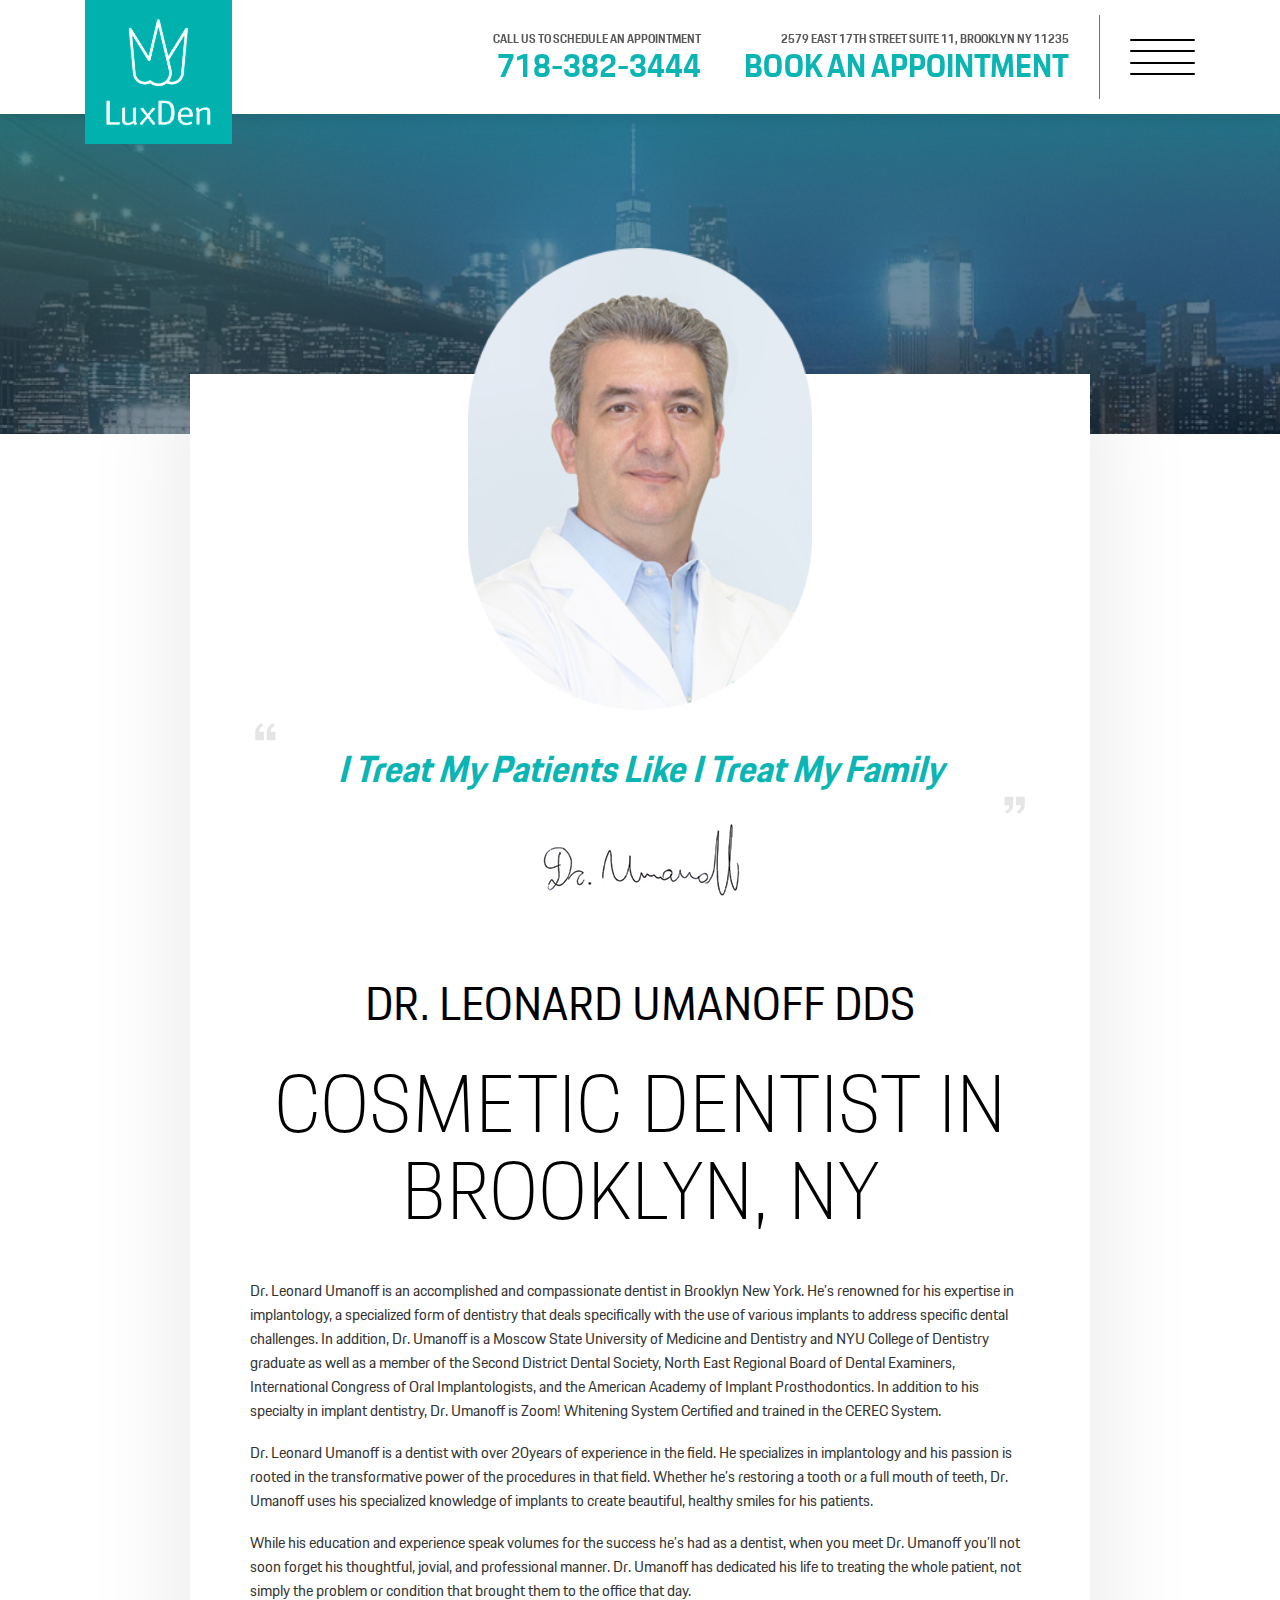
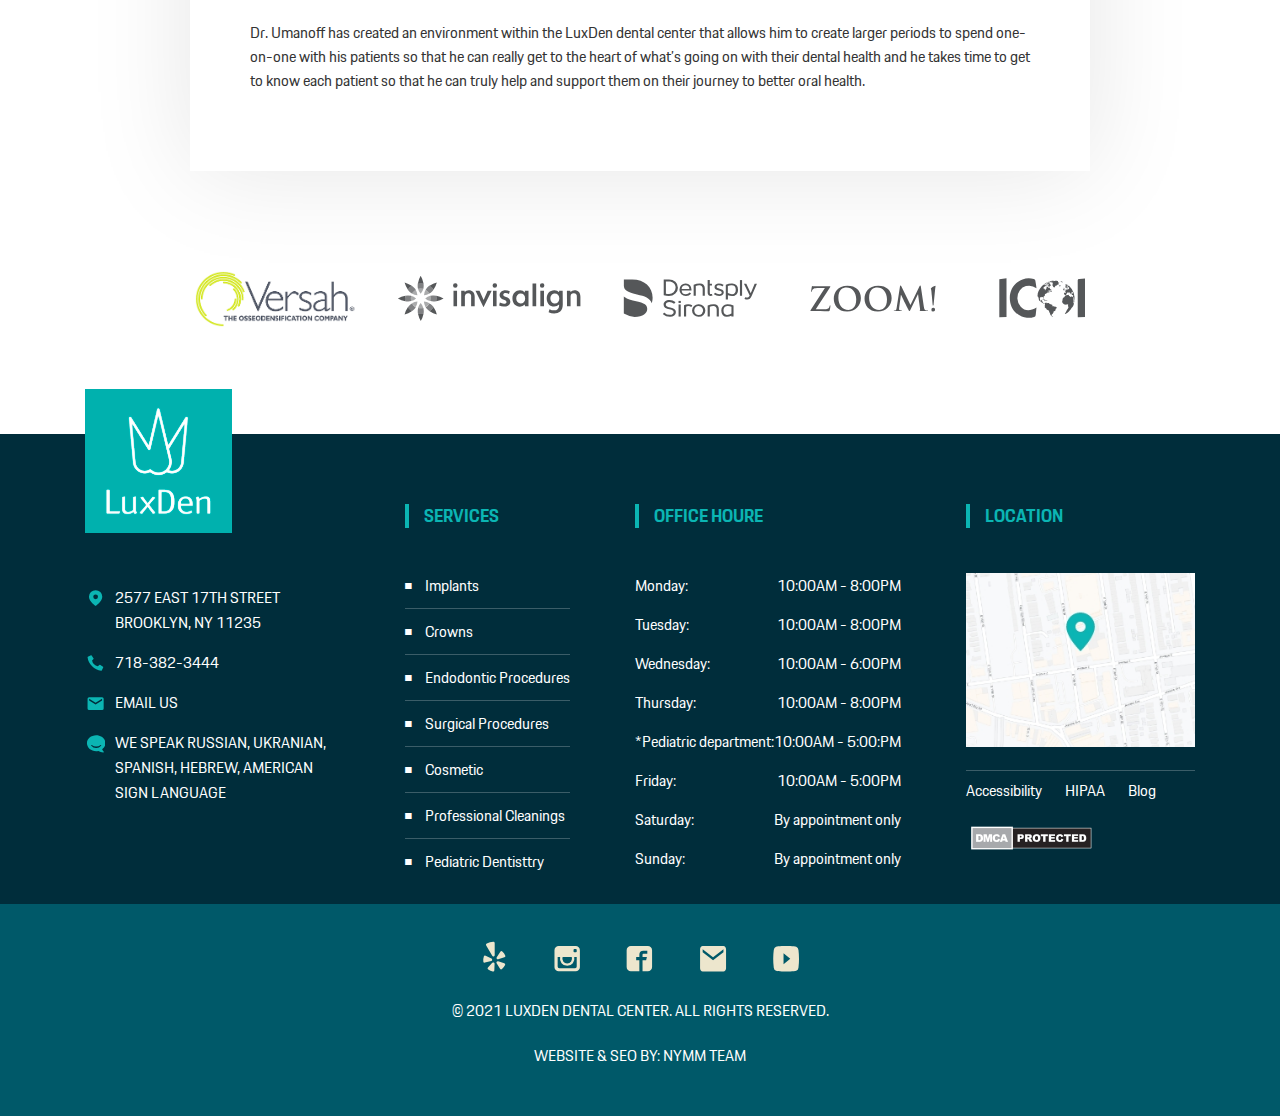
<file: profile.html>
<!DOCTYPE html>
<html lang="en">

<head>
    <!--Metas-->
    <meta charset="UTF-8">
    <meta name="description" content="Website Description Come's Here">
    <meta name="title" content="Title gose here">
    <meta name="author" content="LLCG TEAM">
    <meta name="viewport" content="width=device-width, initial-scale=1">

    <!--Title-->
    <title>Profile | Luxden</title>
    
	<!--Favicon Icon-->
	<link rel="Shortcut icon" type="images/png" href="images/favicon.png">
	
    <!--Main Css-->
    <link rel="stylesheet" type="text/css" media="all" href="style.css">
</head>

<body>

    <!--[if IE]>
		<p class="browserupgrade">You are using an <strong>outdated</strong> browser. Please <a href="https://browsehappy.com/">upgrade your browser</a> to improve your experience and security.</p>
    <![endif]-->

    <!--Video Popup-->
    <span class="video-popup">
        <span class="iframe-wrapper">
            <span id="iframeHolder"></span>
            <span class="close-video">
                <span class="video-close-icon"></span>
            </span>
        </span>
    </span>


    <!--START HEADER AREA-->
    <header class="header-area">
        <span class="secound-container">
            <span class="header-content">
                <span class="logo-area">
                    <a href="#">
                        <img src="images/logo.svg" alt="">
                    </a>
                </span>
                <span class="header-right">
                    <span class="tel-location">
                        <ul>
                            <li>
                                <span>Call us to schedule an appointment</span>
                                <a href="tel:+17183823444">718-382-3444</a>
                            </li>
                            <li>
                                <span>2579 East 17th street Suite 11, Brooklyn NY 11235</span>
                                <a href="#">BOOK AN APPOINTMENT</a>
                            </li>
                        </ul>
                    </span>
                    <span class="bar-btn-wrap">
                        <span class="bar-btn">
                            <span class="single-bars"></span>
                            <span class="single-bars"></span>
                            <span class="single-bars"></span>
                            <span class="single-bars"></span>
                        </span>
                    </span>
                </span>
            </span>
        </span>
    </header>
    <span class="menu-wrap">
        <span class="menu-area">
            <span class="menu-logo">
                <a href="index.html">
                    <img src="images/logo.svg" alt="">
                </a>
                <span class="close-btn"></span>
            </span>
            <ul>
                <li><a href="#">Menu 1</a></li>
                <li class="menu-item-has-children"><a href="#">Menu 1</a>
                    <ul>
                        <li><a href="#">Menu 2</a></li>
                        <li><a href="#">Menu 2</a></li>
                        <li><a href="#">Menu 2</a></li>
                        <li><a href="#">Menu 2</a></li>
                        <li><a href="#">Menu 2</a></li>
                    </ul>
                </li>
                <li><a href="#">Menu 1</a></li>
                <li><a href="#">Menu 1</a></li>
                <li><a href="#">Menu 1</a></li>
                <li><a href="#">Menu 1</a></li>
            </ul>
        </span>
    </span>
    <!--END HEADER AREA-->

    <section class="inner-banner gap">
        <span class="main-container">
            <span class="inner-banner-txt">

            </span>
        </span>
    </section>

    <span class="innar-page-content-area">
        <span class="content-container">
            <span class="dr-profile ready-box">
                <img src="images/Dr_Leonard_Umanoff.png" alt="">
                <span>I Treat My Patients Like I Treat My Family</span>
                <img src="images/signature.png" alt="">
                <h1>Dr. Leonard Umanoff DDS</h1>
                <h2>Cosmetic Dentist in Brooklyn, NY</h2>
                <p>Dr. Leonard Umanoff is an accomplished and compassionate dentist in Brooklyn New York. He’s renowned for his expertise in implantology, a specialized form of dentistry that deals specifically with the use of various implants to address specific dental challenges. In addition, Dr. Umanoff is a Moscow State University of Medicine and Dentistry and NYU College of Dentistry graduate as well as a member of the Second District Dental Society, North East Regional Board of Dental Examiners, International Congress of Oral Implantologists, and the American Academy of Implant Prosthodontics. In addition to his specialty in implant dentistry, Dr. Umanoff is Zoom! Whitening System Certified and trained in the CEREC System.</p>
                <p>Dr. Leonard Umanoff is a dentist with over 20years of experience in the field. He specializes in implantology and his passion is rooted in the transformative power of the procedures in that field. Whether he’s restoring a tooth or a full mouth of teeth, Dr. Umanoff uses his specialized knowledge of implants to create beautiful, healthy smiles for his patients. </p>
                <p>While his education and experience speak volumes for the success he’s had as a dentist, when you meet Dr. Umanoff you’ll not soon forget his thoughtful, jovial, and professional manner. Dr. Umanoff has dedicated his life to treating the whole patient, not simply the problem or condition that brought them to the office that day. </p>
                <p>Dr. Umanoff has created an environment within the LuxDen dental center that allows him to create larger periods to spend one-on-one with his patients so that he can really get to the heart of what’s going on with their dental health and he takes time to get to know each patient so that he can truly help and support them on their journey to better oral health.</p>
            </span>
        </span>
    </span>

    <span class="partners text-center">
        <img src="images/partners.svg" alt="">
    </span>

    <!--START FOOTER AREA-->
    <footer class="footer-area">
        <span class="footer-top">
            <span class="secound-container">
                <span class="footer-widgets">
                    <span class="single-widget">
                        <img src="images/logo.svg" class="footer-logo" alt="">
                        <ul class="contact-list">
                            <li><a href="#">2577 East 17th Street Brooklyn, NY 11235</a></li>
                            <li><a href="tel:+17183823444">718-382-3444</a></li>
                            <li><a href="#">Email Us</a></li>
                            <li><a href="">We speak Russian, Ukranian, Spanish, Hebrew, American Sign Language</a></li>
                        </ul>
                    </span>
                    <span class="single-widget">
                        <h2>Services</h2>
                        <ul class="site-links">
                            <li><a href="#">Implants</a></li>
                            <li><a href="#">Crowns</a></li>
                            <li><a href="#">Endodontic Procedures</a></li>
                            <li><a href="#">Surgical Procedures</a></li>
                            <li><a href="#">Cosmetic</a></li>
                            <li><a href="#">Professional Cleanings</a></li>
                            <li><a href="#">Pediatric Dentisttry</a></li>

                        </ul>
                    </span>
                    <span class="single-widget">
                        <h2>Office Houre</h2>
                        <ul class="office-houre">
                            <li><span>Monday:</span><span>10:00AM - 8:00PM</span></li>
                            <li><span>Tuesday:</span><span>10:00AM - 8:00PM</span></li>
                            <li><span>Wednesday:</span><span>10:00AM - 6:00PM</span></li>
                            <li><span>Thursday:</span><span>10:00AM - 8:00PM</span></li>
                            <li><span>*Pediatric department:</span><span>10:00AM - 5:00:PM</span></li>
                            <li><span>Friday:</span><span>10:00AM - 5:00PM</span></li>
                            <li><span>Saturday:</span><span>By appointment only</span></li>
                            <li><span>Sunday:</span><span>By appointment only</span></li>
                        </ul>
                    </span>
                    <span class="single-widget">
                        <h2>Location</h2>
                        <img src="images/map.jpg" class="map-img" alt="">
                        <span class="other-link">
                            <a href="#">Accessibility</a>
                            <a href="#">HIPAA</a>
                            <a href="#">Blog</a>
                        </span>                
                    </span>
                </span>
            </span>
        </span>
        <span class="copyright-area">
            <span class="main-container text-center">
                <ul class="social-links">
                    <li><a href="#"></a></li>
                    <li><a href="#"></a></li>
                    <li><a href="#"></a></li>
                    <li><a href="#"></a></li>
                    <li><a href="#"></a></li>
                </ul>
                <p>© 2021 LuxDen Dental Center. All Rights Reserved.</p>
                <p>Website & SEO by: <a href="#">NYMM Team</a></p>
            </span>
        </span>
    </footer>

    <!--END FOOTER AREA-->


    <script>
        //JQuery
        window.setTimeout (function () {var d = document; var script = d.createElement('script'); script.type = 'text/javascript'; script.async = true; script.src = 'js/jquery.js';var s = d.getElementsByTagName('script')[0]; s.parentNode.insertBefore(script, s);console.info('JQuery JS Loaded')},1000);

        //Script
        window.setTimeout (function () {var d = document; var script = d.createElement('script'); script.type = 'text/javascript'; script.async = true; script.src = 'js/script.js';var s = d.getElementsByTagName('script')[0]; s.parentNode.insertBefore(script, s);console.info('Script JS Loaded')},1200);
    </script>


</body>

</html>
</file>
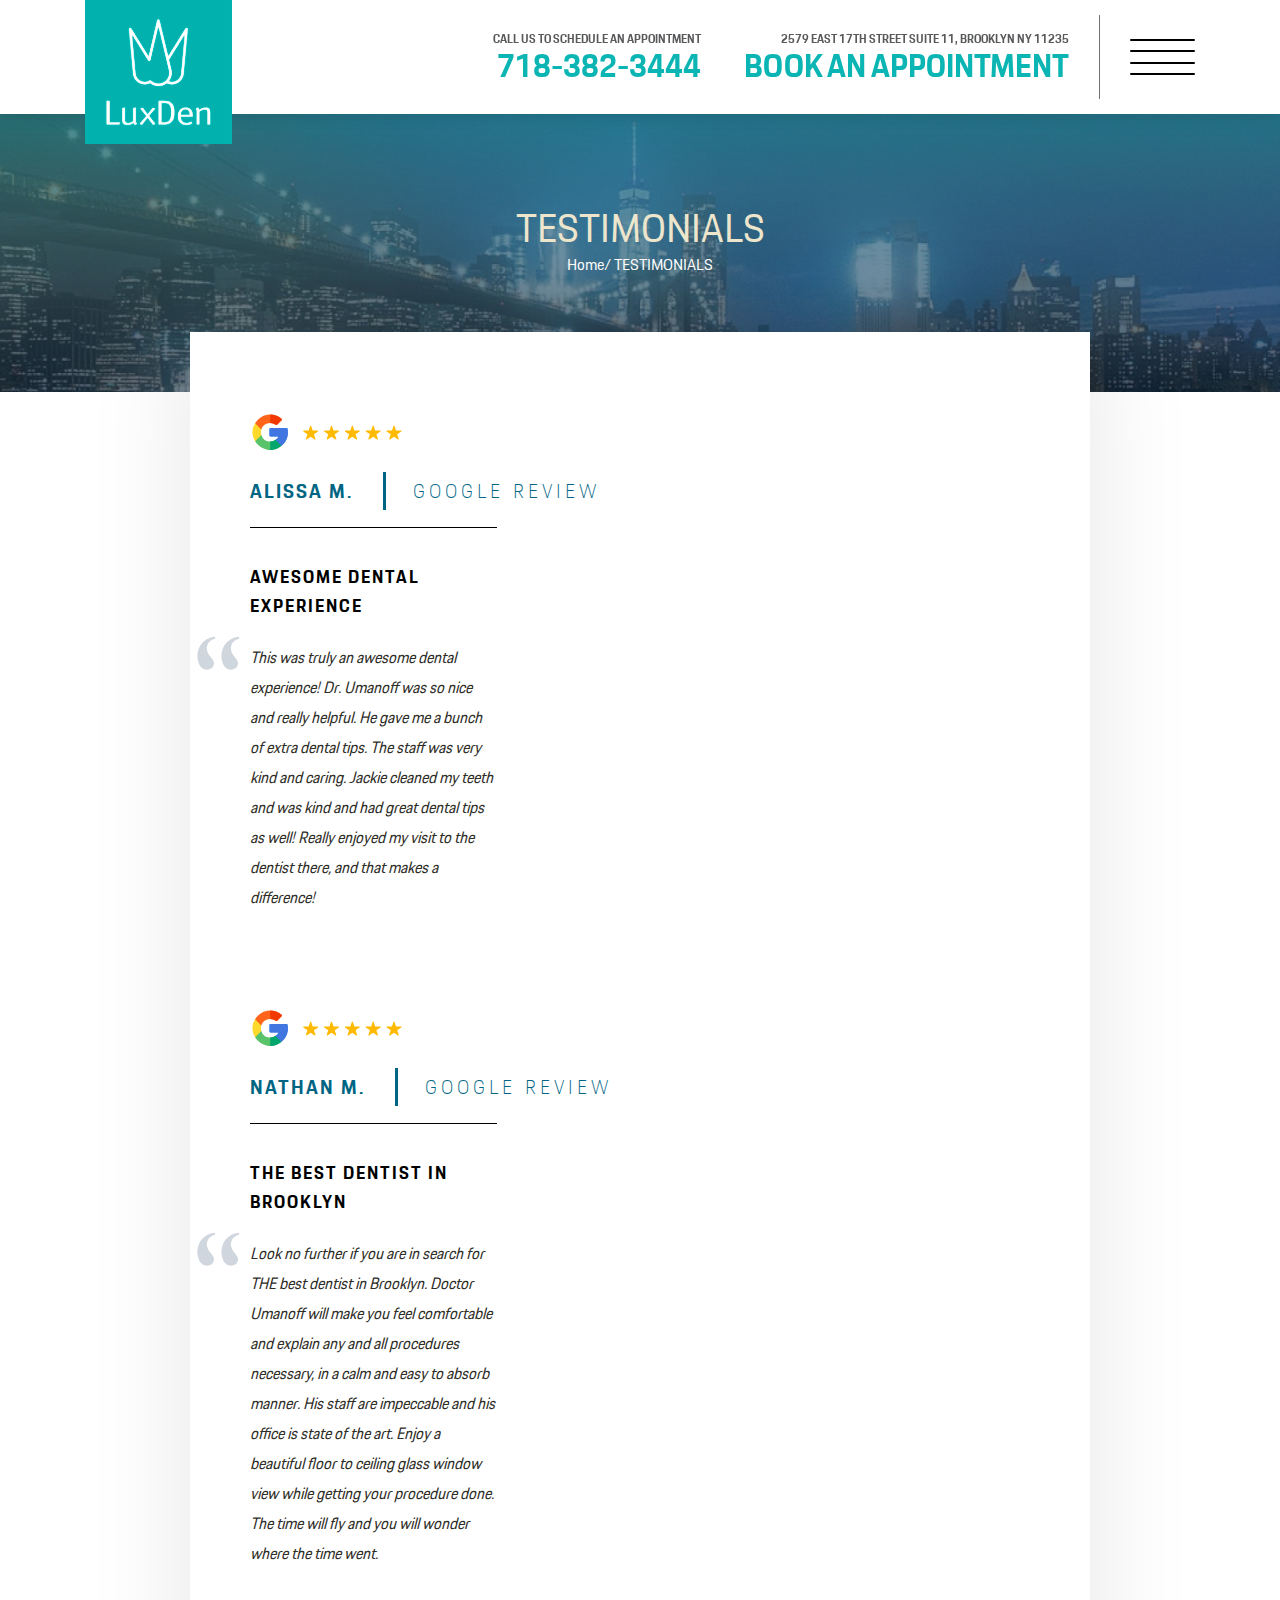
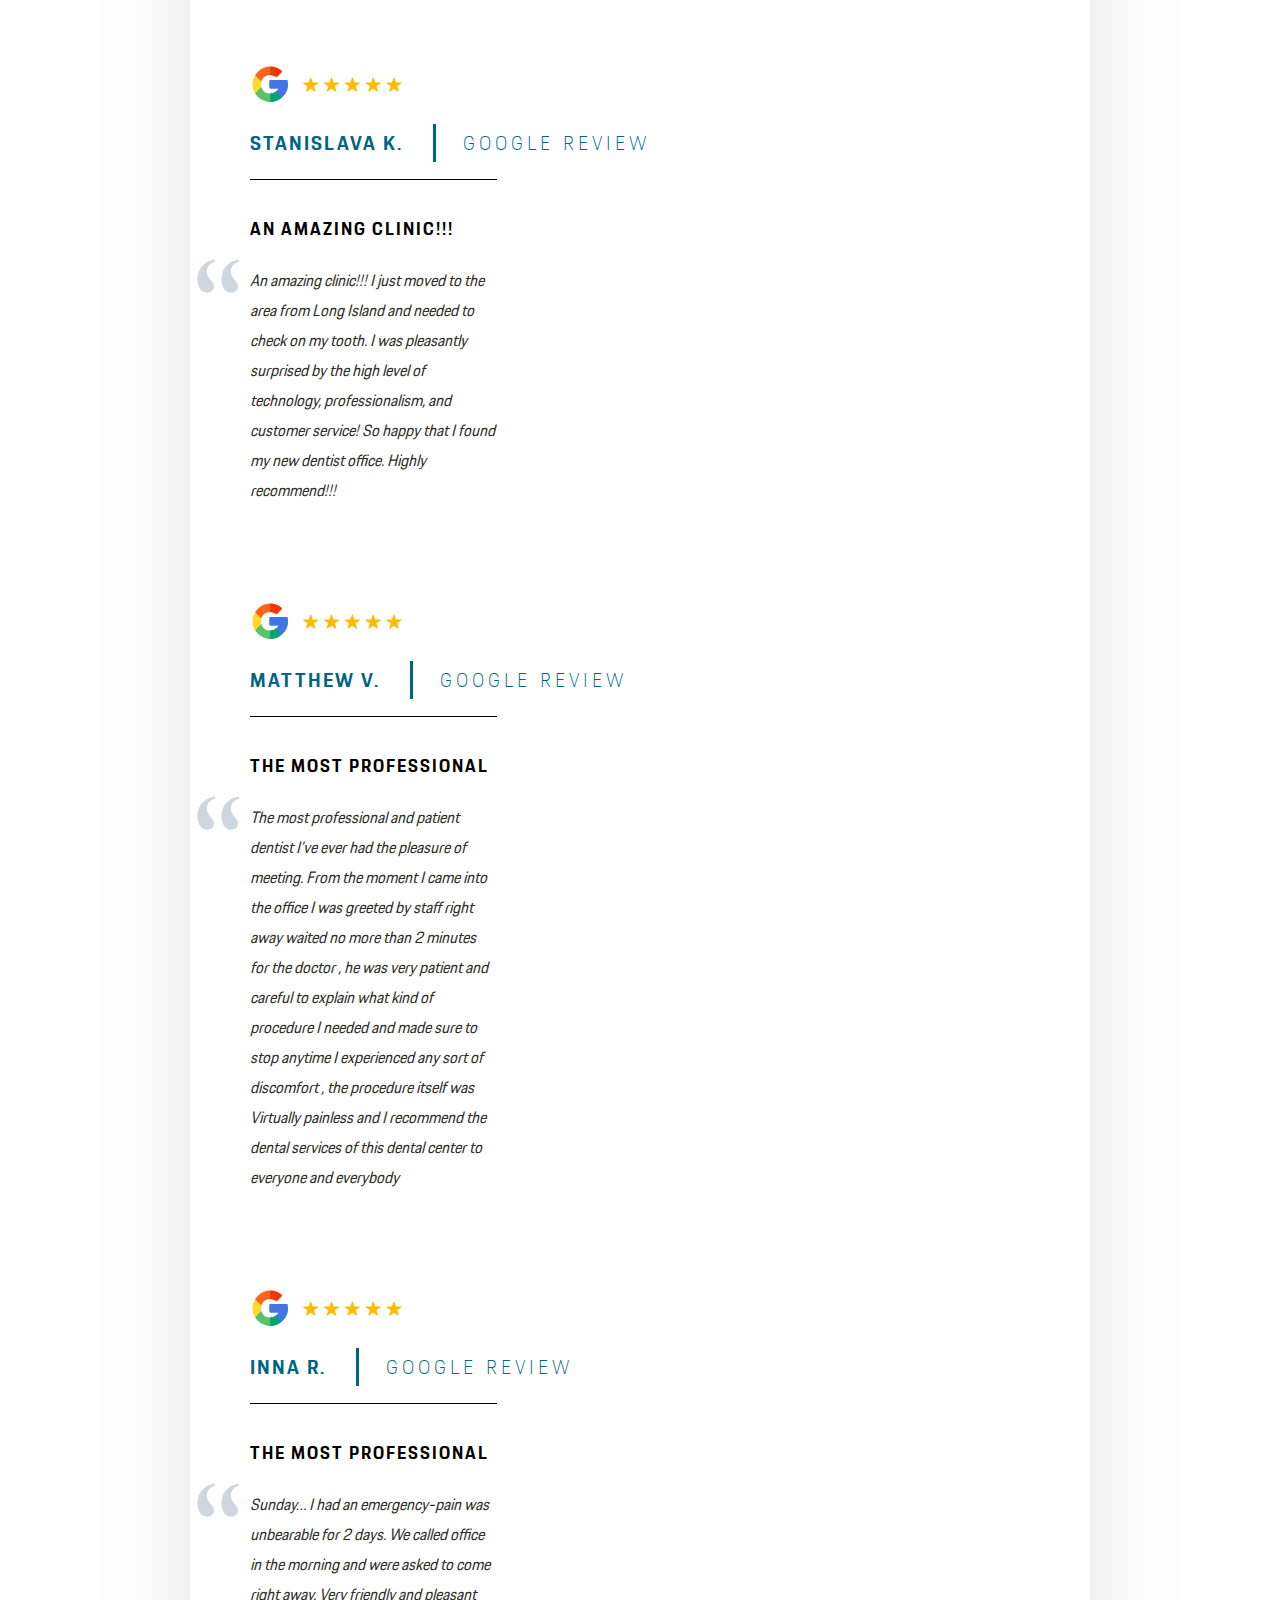
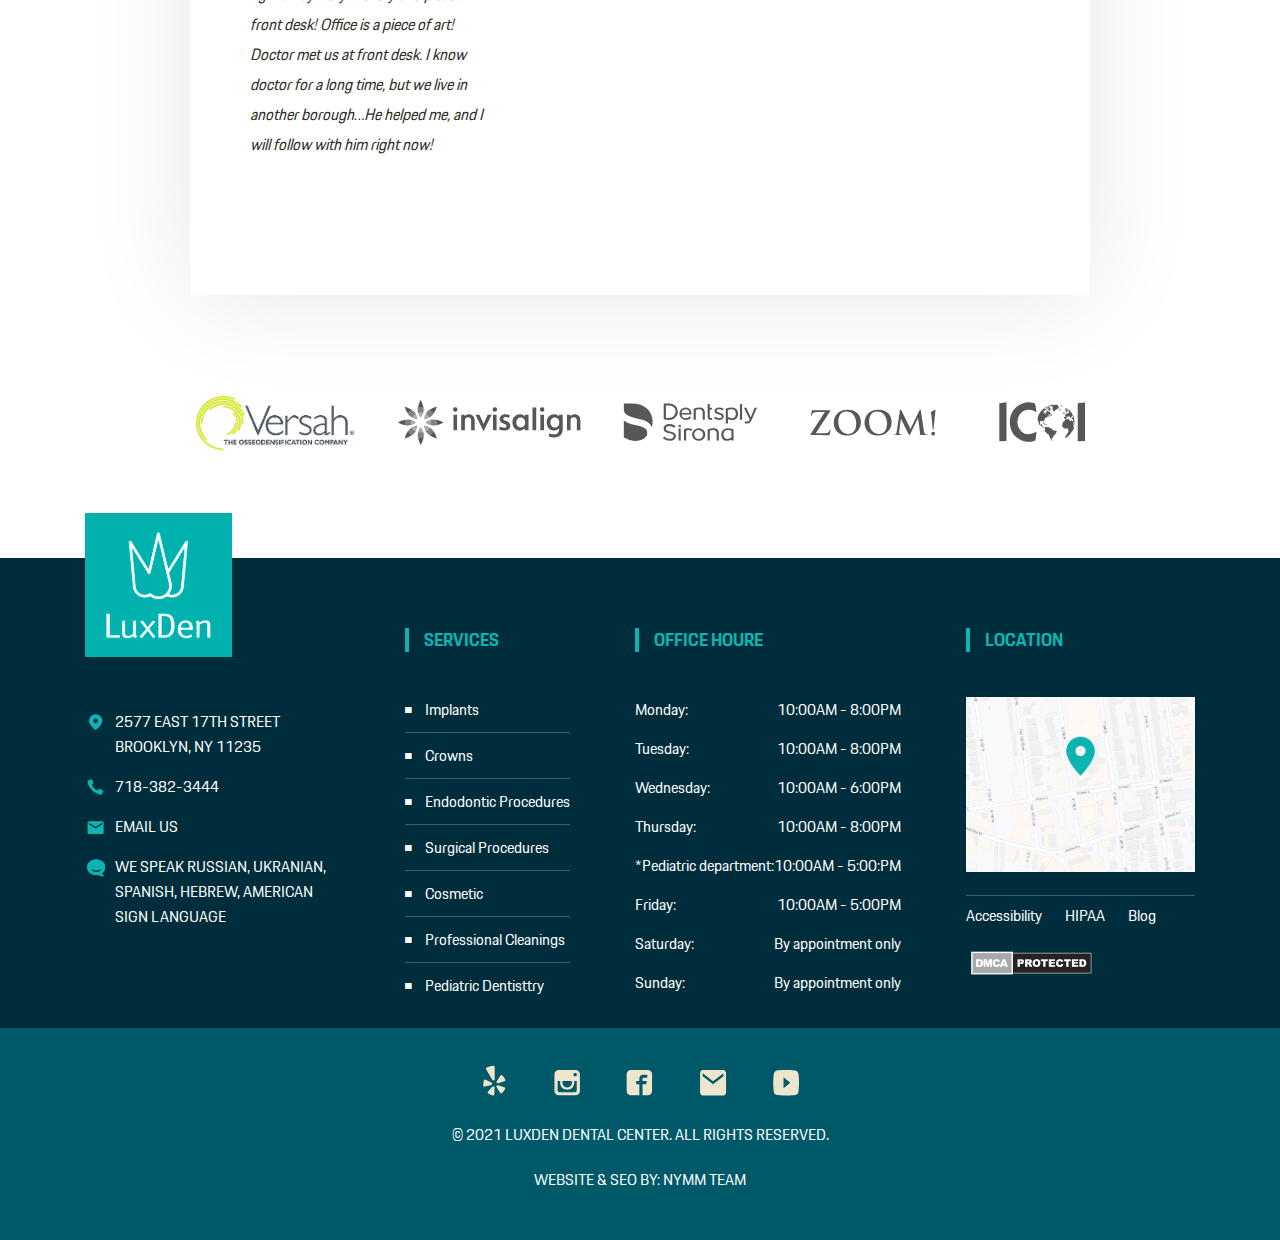
<file: testimonial.html>
<!DOCTYPE html>
<html lang="en">

<head>
    <!--Metas-->
    <meta charset="UTF-8">
    <meta name="description" content="Website Description Come's Here">
    <meta name="title" content="Title gose here">
    <meta name="author" content="LLCG TEAM">
    <meta name="viewport" content="width=device-width, initial-scale=1">

    <!--Title-->
    <title>Testimonials | Luxden</title>
    
	<!--Favicon Icon-->
	<link rel="Shortcut icon" type="images/png" href="images/favicon.png">
	
    <!--Main Css-->
    <link rel="stylesheet" type="text/css" media="all" href="style.css">
</head>

<body>

    <!--[if IE]>
		<p class="browserupgrade">You are using an <strong>outdated</strong> browser. Please <a href="https://browsehappy.com/">upgrade your browser</a> to improve your experience and security.</p>
    <![endif]-->

    <!--Video Popup-->
    <span class="video-popup">
        <span class="iframe-wrapper">
            <span id="iframeHolder"></span>
            <span class="close-video">
                <span class="video-close-icon"></span>
            </span>
        </span>
    </span>


    <!--START HEADER AREA-->
    <header class="header-area">
        <span class="secound-container">
            <span class="header-content">
                <span class="logo-area">
                    <a href="#">
                        <img src="images/logo.svg" alt="">
                    </a>
                </span>
                <span class="header-right">
                    <span class="tel-location">
                        <ul>
                            <li>
                                <span>Call us to schedule an appointment</span>
                                <a href="tel:+17183823444">718-382-3444</a>
                            </li>
                            <li>
                                <span>2579 East 17th street Suite 11, Brooklyn NY 11235</span>
                                <a href="#">BOOK AN APPOINTMENT</a>
                            </li>
                        </ul>
                    </span>
                    <span class="bar-btn-wrap">
                        <span class="bar-btn">
                            <span class="single-bars"></span>
                            <span class="single-bars"></span>
                            <span class="single-bars"></span>
                            <span class="single-bars"></span>
                        </span>
                    </span>
                </span>
            </span>
        </span>
    </header>
    <span class="menu-wrap">
        <span class="menu-area">
            <span class="menu-logo">
                <a href="index.html">
                    <img src="images/logo.svg" alt="">
                </a>
                <span class="close-btn"></span>
            </span>
            <ul>
                <li><a href="#">Menu 1</a></li>
                <li class="menu-item-has-children"><a href="#">Menu 1</a>
                    <ul>
                        <li><a href="#">Menu 2</a></li>
                        <li><a href="#">Menu 2</a></li>
                        <li><a href="#">Menu 2</a></li>
                        <li><a href="#">Menu 2</a></li>
                        <li><a href="#">Menu 2</a></li>
                    </ul>
                </li>
                <li><a href="#">Menu 1</a></li>
                <li><a href="#">Menu 1</a></li>
                <li><a href="#">Menu 1</a></li>
                <li><a href="#">Menu 1</a></li>
            </ul>
        </span>
    </span>
    <!--END HEADER AREA-->

    <section class="inner-banner">
        <span class="main-container">
            <span class="inner-banner-txt">
                <h1>TESTIMONIALS</h1>
                <span><a href="#">Home </a><span>/ TESTIMONIALS</span></span>
            </span>
        </span>
    </section>

    <span class="innar-page-content-area">
        <span class="content-container">
            <span class="testimonial-content ready-box">
                <span class="all-reviews">
                    <span class="single-testimonial">
                        <span class="client-name">Alissa M.</span>
                        <span class="review-title">awesome dental experience</span>
                        <p>This was truly an awesome dental experience! Dr. Umanoff was so nice and really helpful. He gave me a bunch of extra dental tips. The staff was very kind and caring. Jackie cleaned my teeth and was kind and had great dental tips as well! Really enjoyed my visit to the dentist there, and that makes a difference!</p>
                    </span>
                    <span class="single-testimonial">
                        <span class="client-name">Nathan M.</span>
                        <span class="review-title">THE best dentist in Brooklyn</span>
                        <p>Look no further if you are in search for THE best dentist in Brooklyn. Doctor Umanoff will make you feel comfortable and explain any and all procedures necessary, in a calm and easy to absorb manner. His staff are impeccable and his office is state of the art. Enjoy a beautiful floor to ceiling glass window view while getting your procedure done. The time will fly and you will wonder where the time went.</p>
                    </span>
                    <span class="single-testimonial">
                        <span class="client-name">Stanislava K.</span>
                        <span class="review-title">An amazing clinic!!! </span>
                        <p>An amazing clinic!!! I just moved to the area from Long Island and needed to check on my tooth. I was pleasantly surprised by the high level of technology, professionalism, and customer service! So happy that I found my new dentist office. Highly recommend!!!</p>
                    </span>
                    <span class="single-testimonial">
                        <span class="client-name">Matthew V.</span>
                        <span class="review-title">The most professional</span>
                        <p>The most professional and patient dentist I’ve ever had the pleasure of meeting. From the moment I came into the office I was greeted by staff right away waited no more than 2 minutes for the doctor , he was very patient and careful to explain what kind of procedure I needed and made sure to stop anytime I experienced any sort of discomfort , the procedure itself was Virtually painless and I recommend the dental services of this dental center to everyone and everybody</p>
                    </span>
                    <span class="single-testimonial">
                        <span class="client-name">Inna R.</span>
                        <span class="review-title">The most professional</span>
                        <p>Sunday… I had an emergency-pain was unbearable for 2 days. We called office in the morning and were asked to come right away. Very friendly and pleasant front desk! Office is a piece of art! Doctor met us at front desk. I know doctor for a long time, but we live in another borough…He helped me, and I will follow with him right now!</p>
                    </span>
                </span>
            </span>
        </span>
    </span>

    <span class="partners text-center">
        <img src="images/partners.svg" alt="">
    </span>

    <!--START FOOTER AREA-->
    <footer class="footer-area">
        <span class="footer-top">
            <span class="secound-container">
                <span class="footer-widgets">
                    <span class="single-widget">
                        <img src="images/logo.svg" class="footer-logo" alt="">
                        <ul class="contact-list">
                            <li><a href="#">2577 East 17th Street Brooklyn, NY 11235</a></li>
                            <li><a href="tel:+17183823444">718-382-3444</a></li>
                            <li><a href="#">Email Us</a></li>
                            <li><a href="">We speak Russian, Ukranian, Spanish, Hebrew, American Sign Language</a></li>
                        </ul>
                    </span>
                    <span class="single-widget">
                        <h2>Services</h2>
                        <ul class="site-links">
                            <li><a href="#">Implants</a></li>
                            <li><a href="#">Crowns</a></li>
                            <li><a href="#">Endodontic Procedures</a></li>
                            <li><a href="#">Surgical Procedures</a></li>
                            <li><a href="#">Cosmetic</a></li>
                            <li><a href="#">Professional Cleanings</a></li>
                            <li><a href="#">Pediatric Dentisttry</a></li>

                        </ul>
                    </span>
                    <span class="single-widget">
                        <h2>Office Houre</h2>
                        <ul class="office-houre">
                            <li><span>Monday:</span><span>10:00AM - 8:00PM</span></li>
                            <li><span>Tuesday:</span><span>10:00AM - 8:00PM</span></li>
                            <li><span>Wednesday:</span><span>10:00AM - 6:00PM</span></li>
                            <li><span>Thursday:</span><span>10:00AM - 8:00PM</span></li>
                            <li><span>*Pediatric department:</span><span>10:00AM - 5:00:PM</span></li>
                            <li><span>Friday:</span><span>10:00AM - 5:00PM</span></li>
                            <li><span>Saturday:</span><span>By appointment only</span></li>
                            <li><span>Sunday:</span><span>By appointment only</span></li>
                        </ul>
                    </span>
                    <span class="single-widget">
                        <h2>Location</h2>
                        <img src="images/map.jpg" class="map-img" alt="">
                        <span class="other-link">
                            <a href="#">Accessibility</a>
                            <a href="#">HIPAA</a>
                            <a href="#">Blog</a>
                        </span>                
                    </span>
                </span>
            </span>
        </span>
        <span class="copyright-area">
            <span class="main-container text-center">
                <ul class="social-links">
                    <li><a href="#"></a></li>
                    <li><a href="#"></a></li>
                    <li><a href="#"></a></li>
                    <li><a href="#"></a></li>
                    <li><a href="#"></a></li>
                </ul>
                <p>© 2021 LuxDen Dental Center. All Rights Reserved.</p>
                <p>Website & SEO by: <a href="#">NYMM Team</a></p>
            </span>
        </span>
    </footer>

    <!--END FOOTER AREA-->


    <script>
        //JQuery
        window.setTimeout (function () {var d = document; var script = d.createElement('script'); script.type = 'text/javascript'; script.async = true; script.src = 'js/jquery.js';var s = d.getElementsByTagName('script')[0]; s.parentNode.insertBefore(script, s);console.info('JQuery JS Loaded')},1000);

        //Script
        window.setTimeout (function () {var d = document; var script = d.createElement('script'); script.type = 'text/javascript'; script.async = true; script.src = 'js/script.js';var s = d.getElementsByTagName('script')[0]; s.parentNode.insertBefore(script, s);console.info('Script JS Loaded')},1200);
    </script>


</body>

</html>
</file>
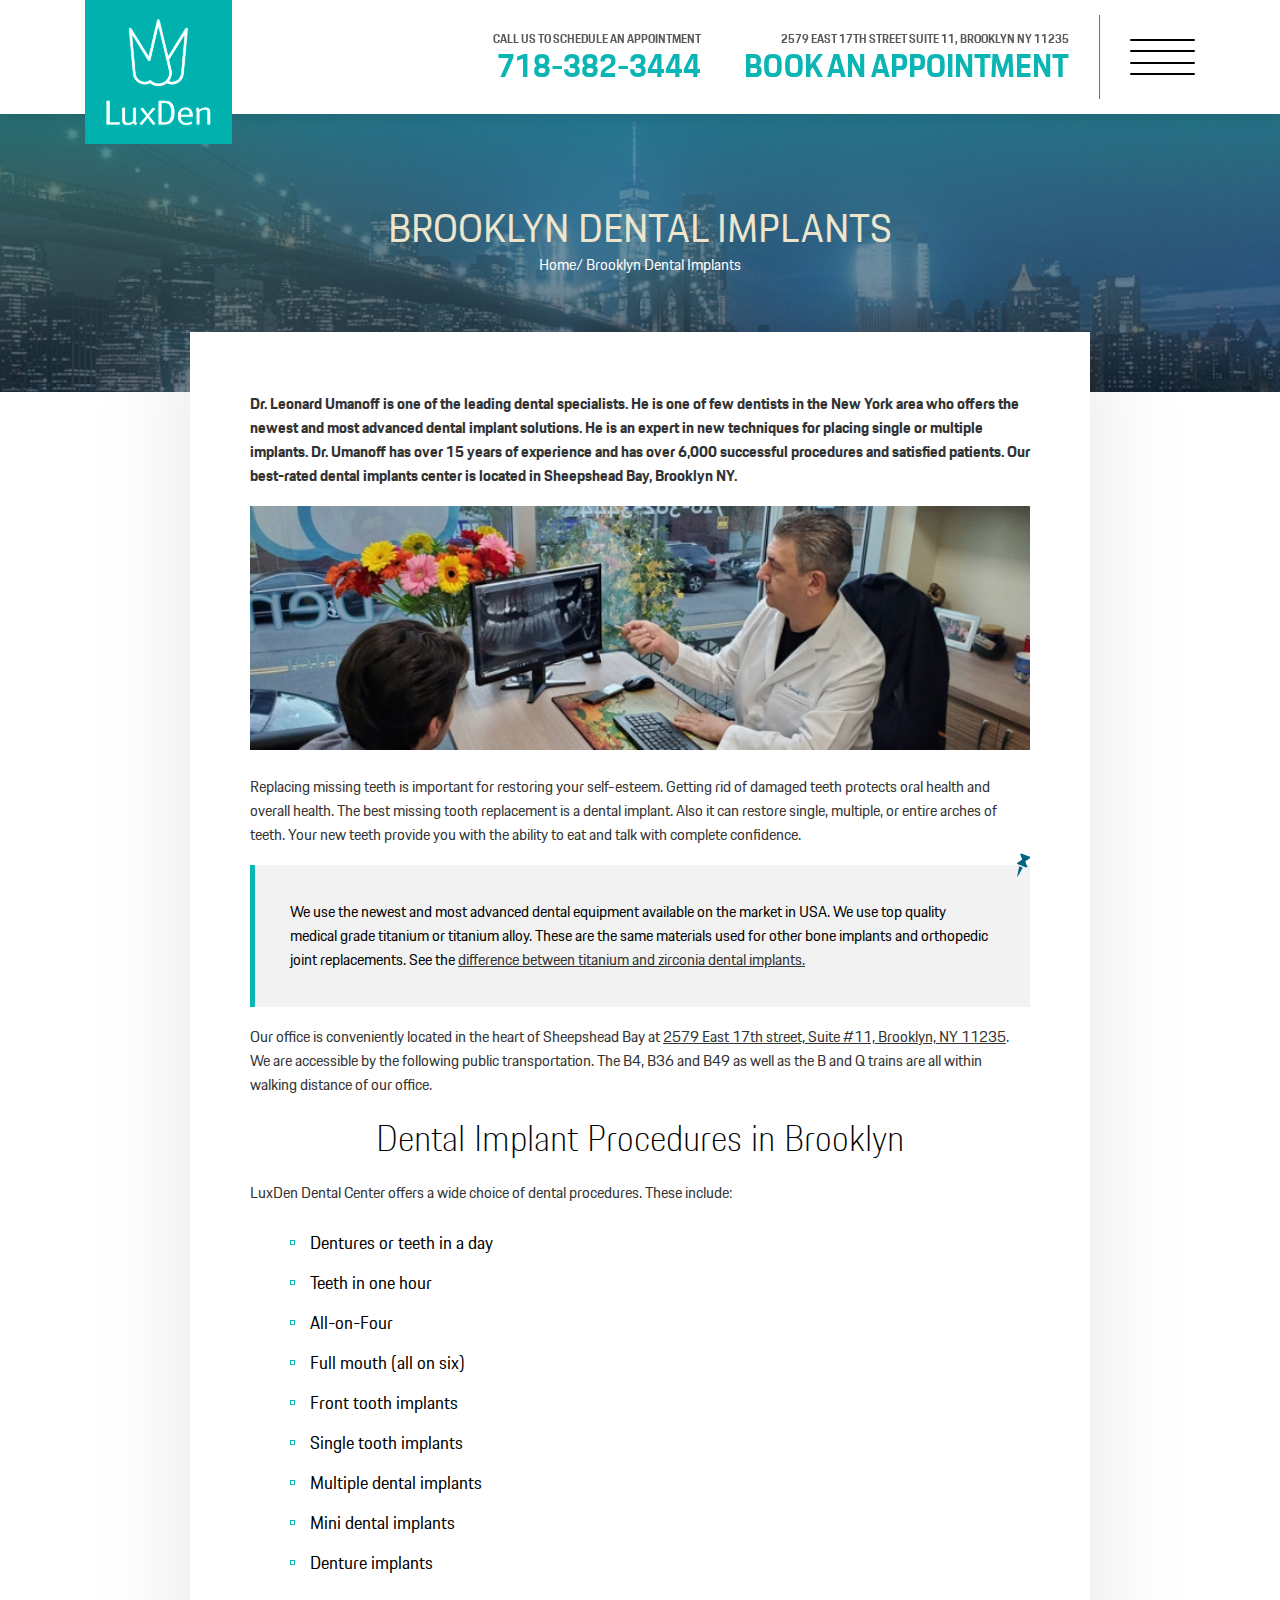
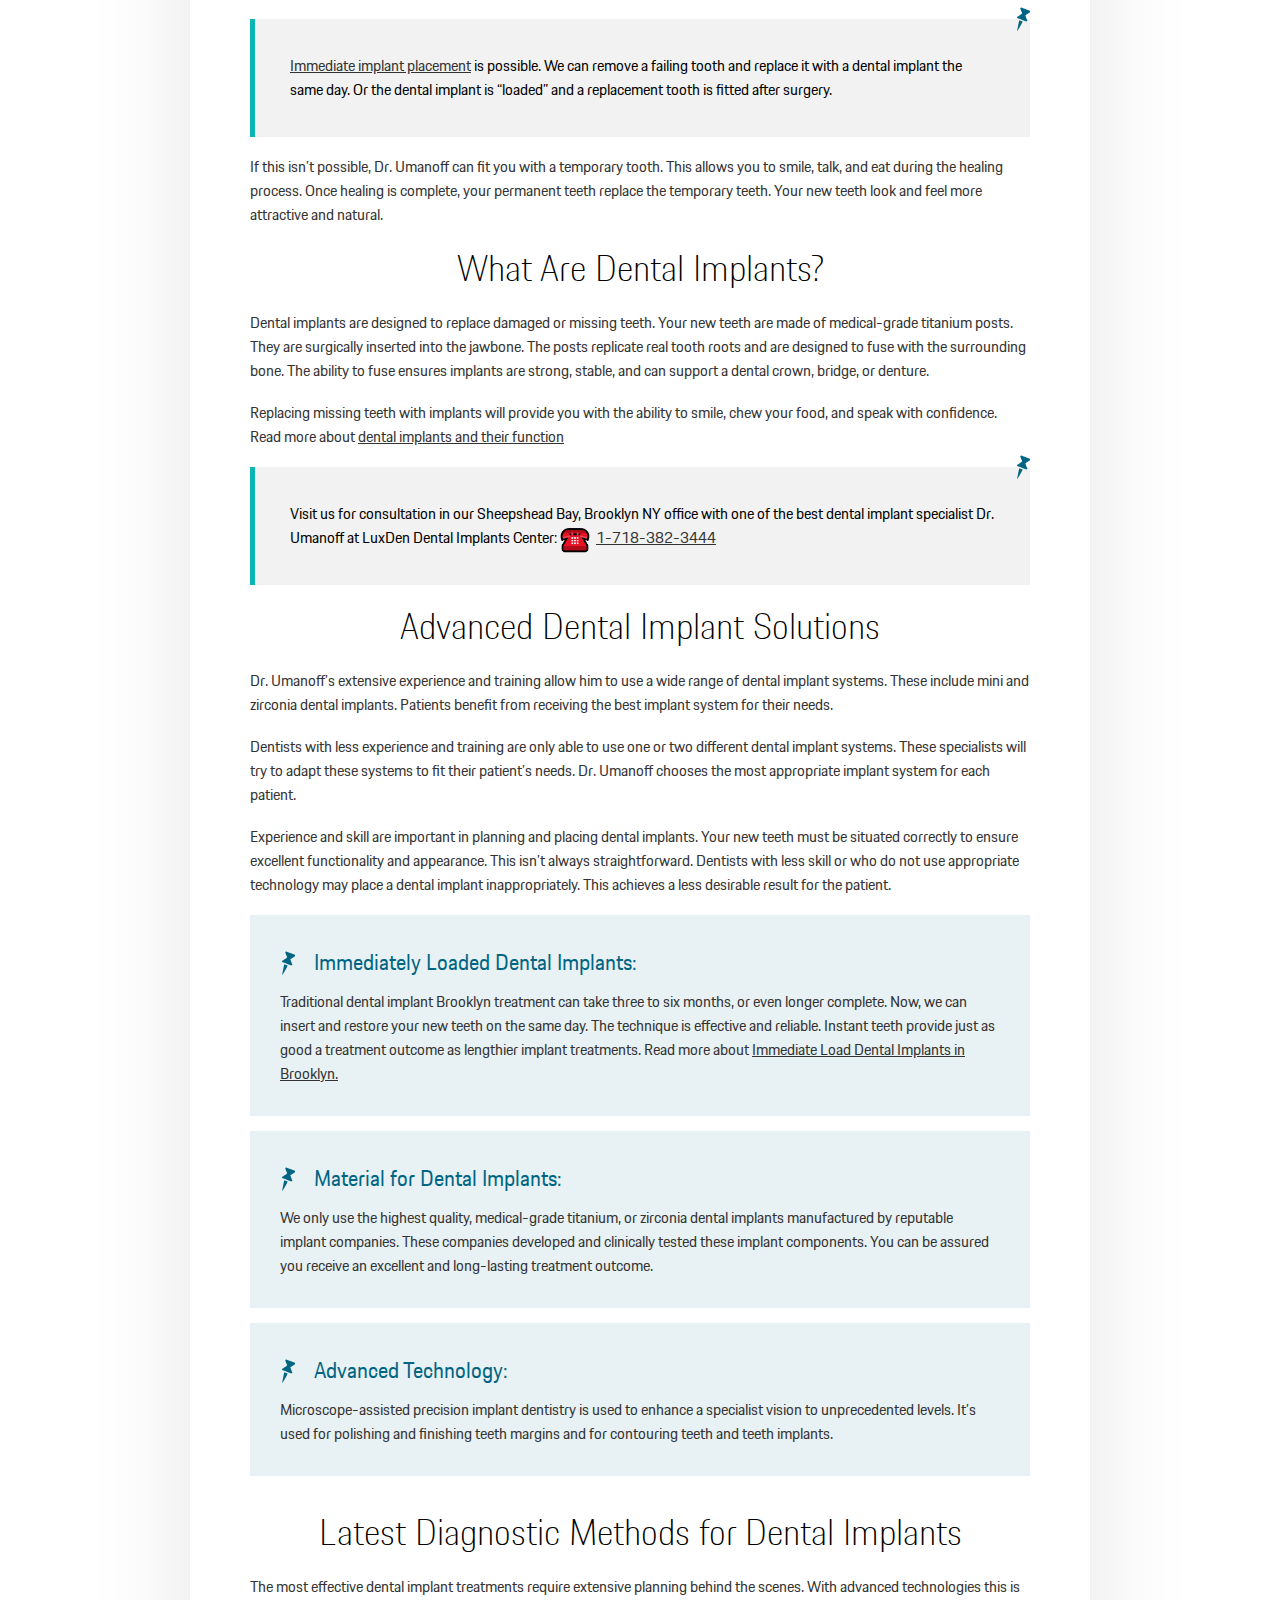
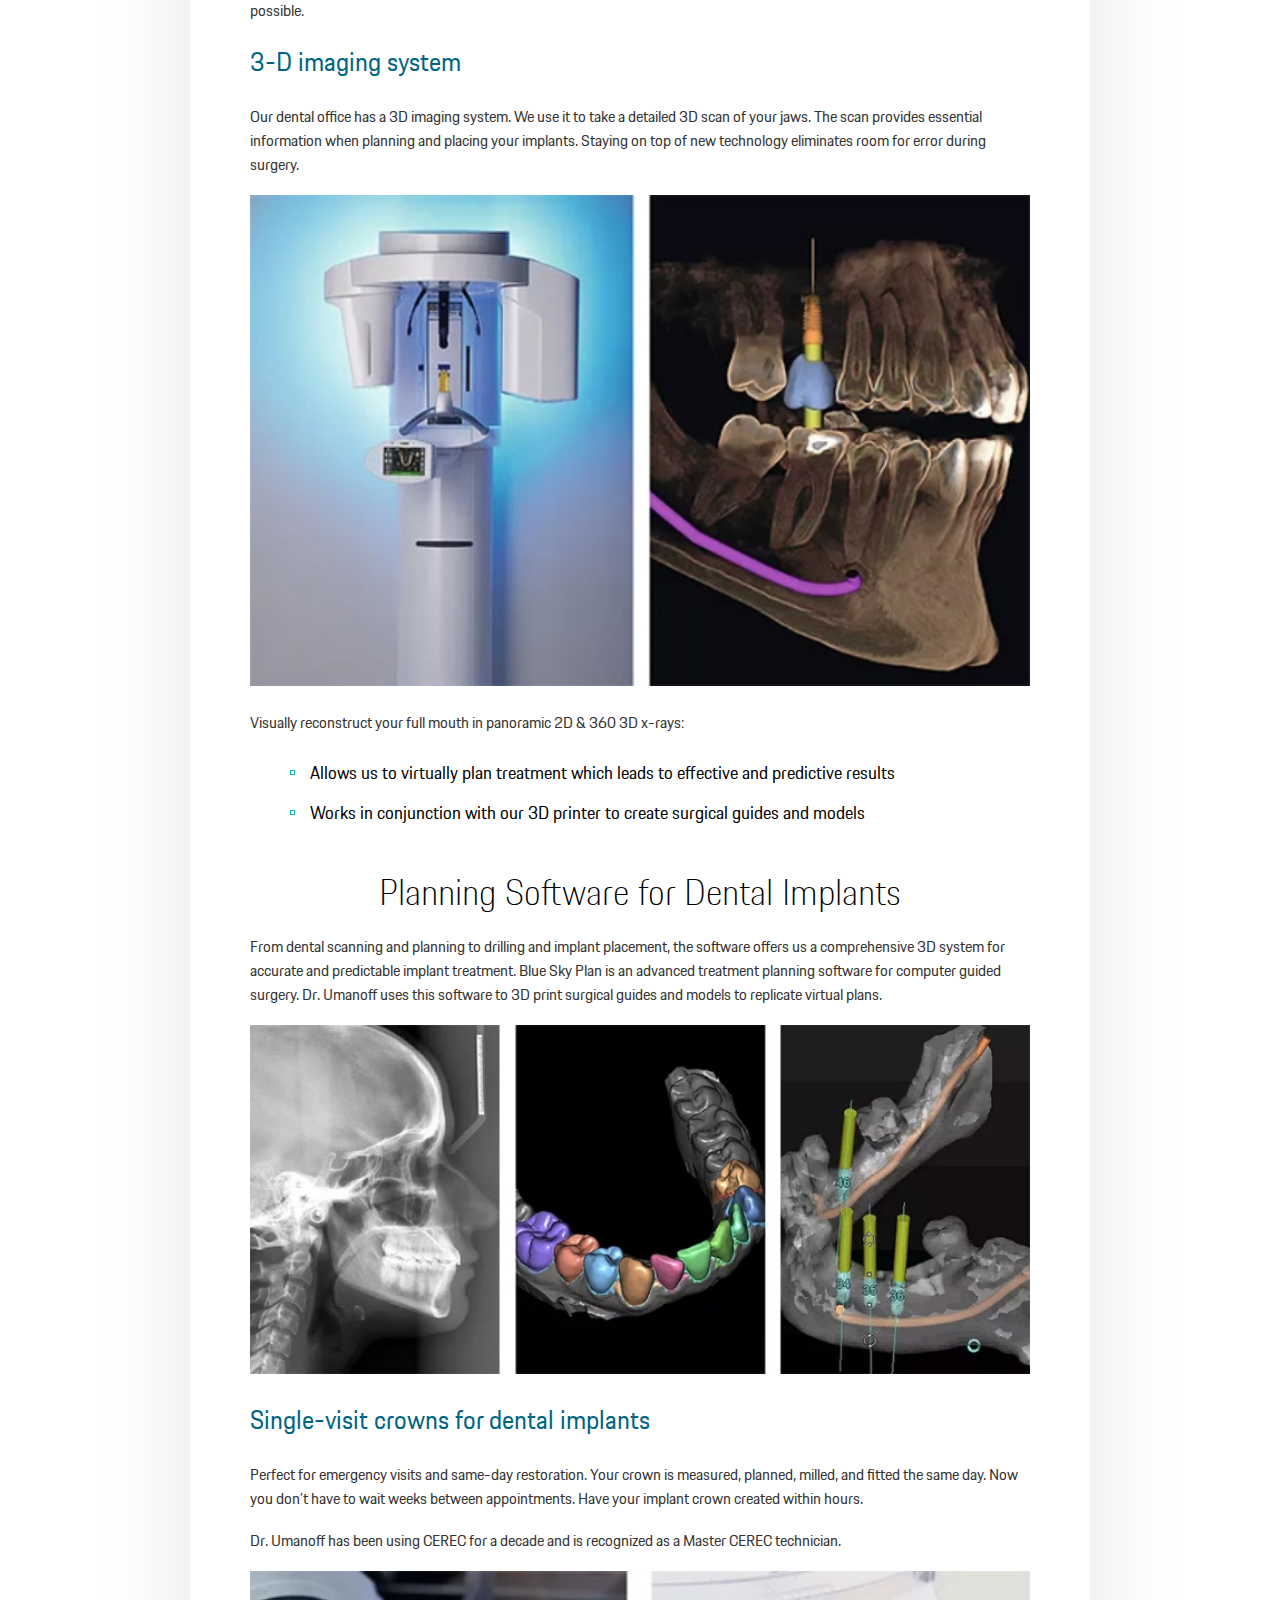
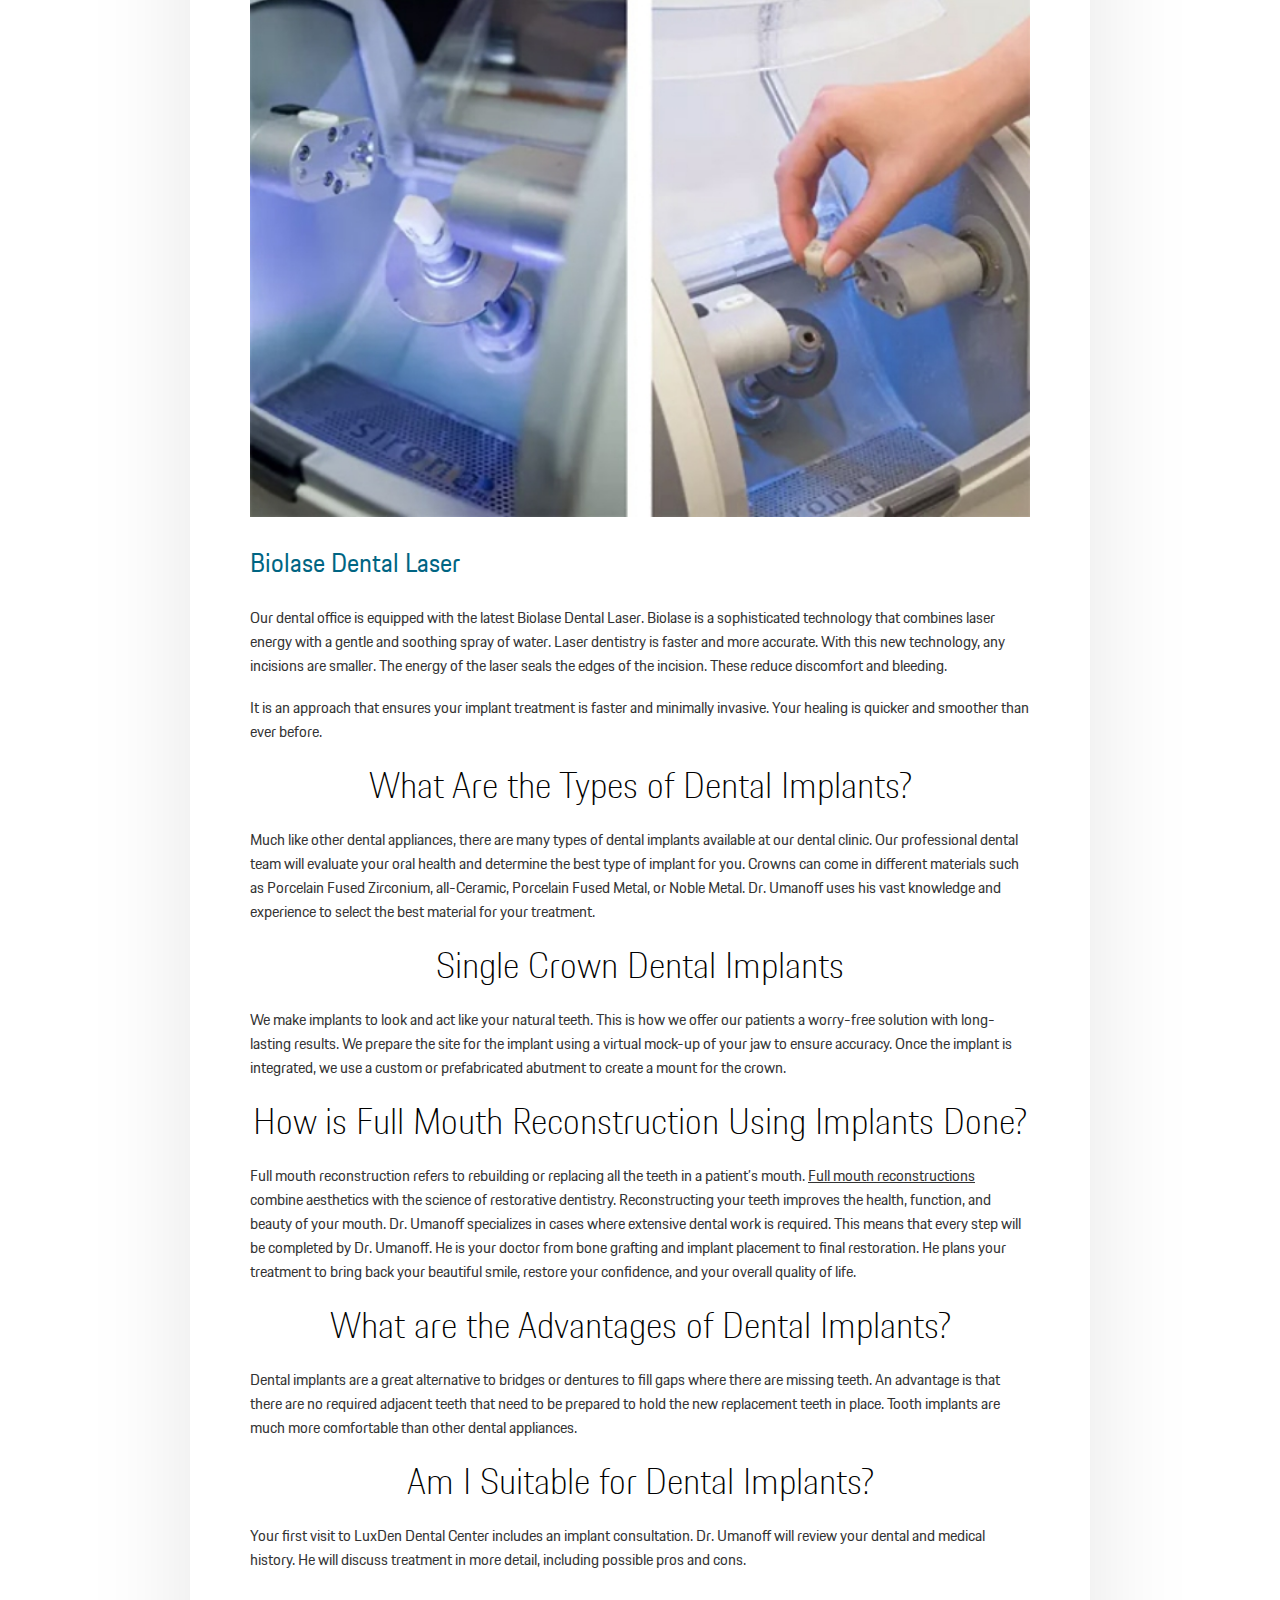
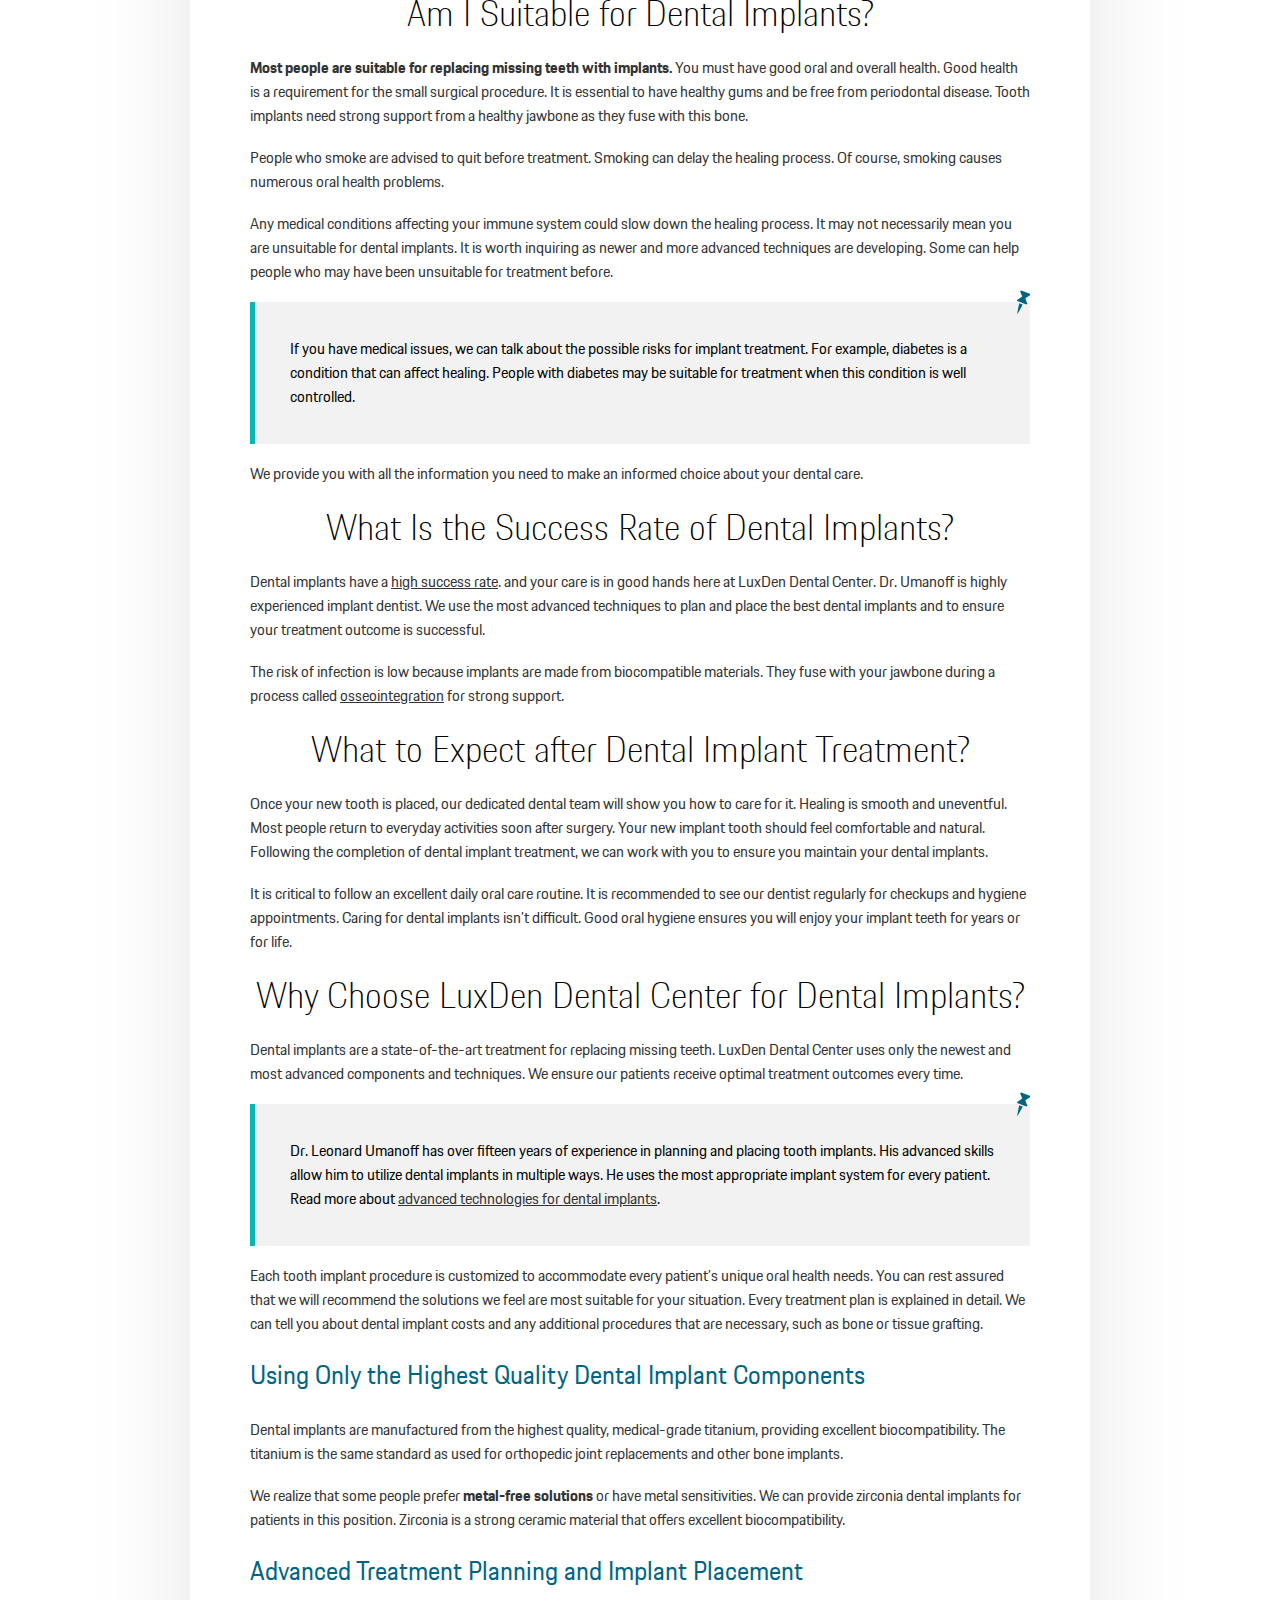
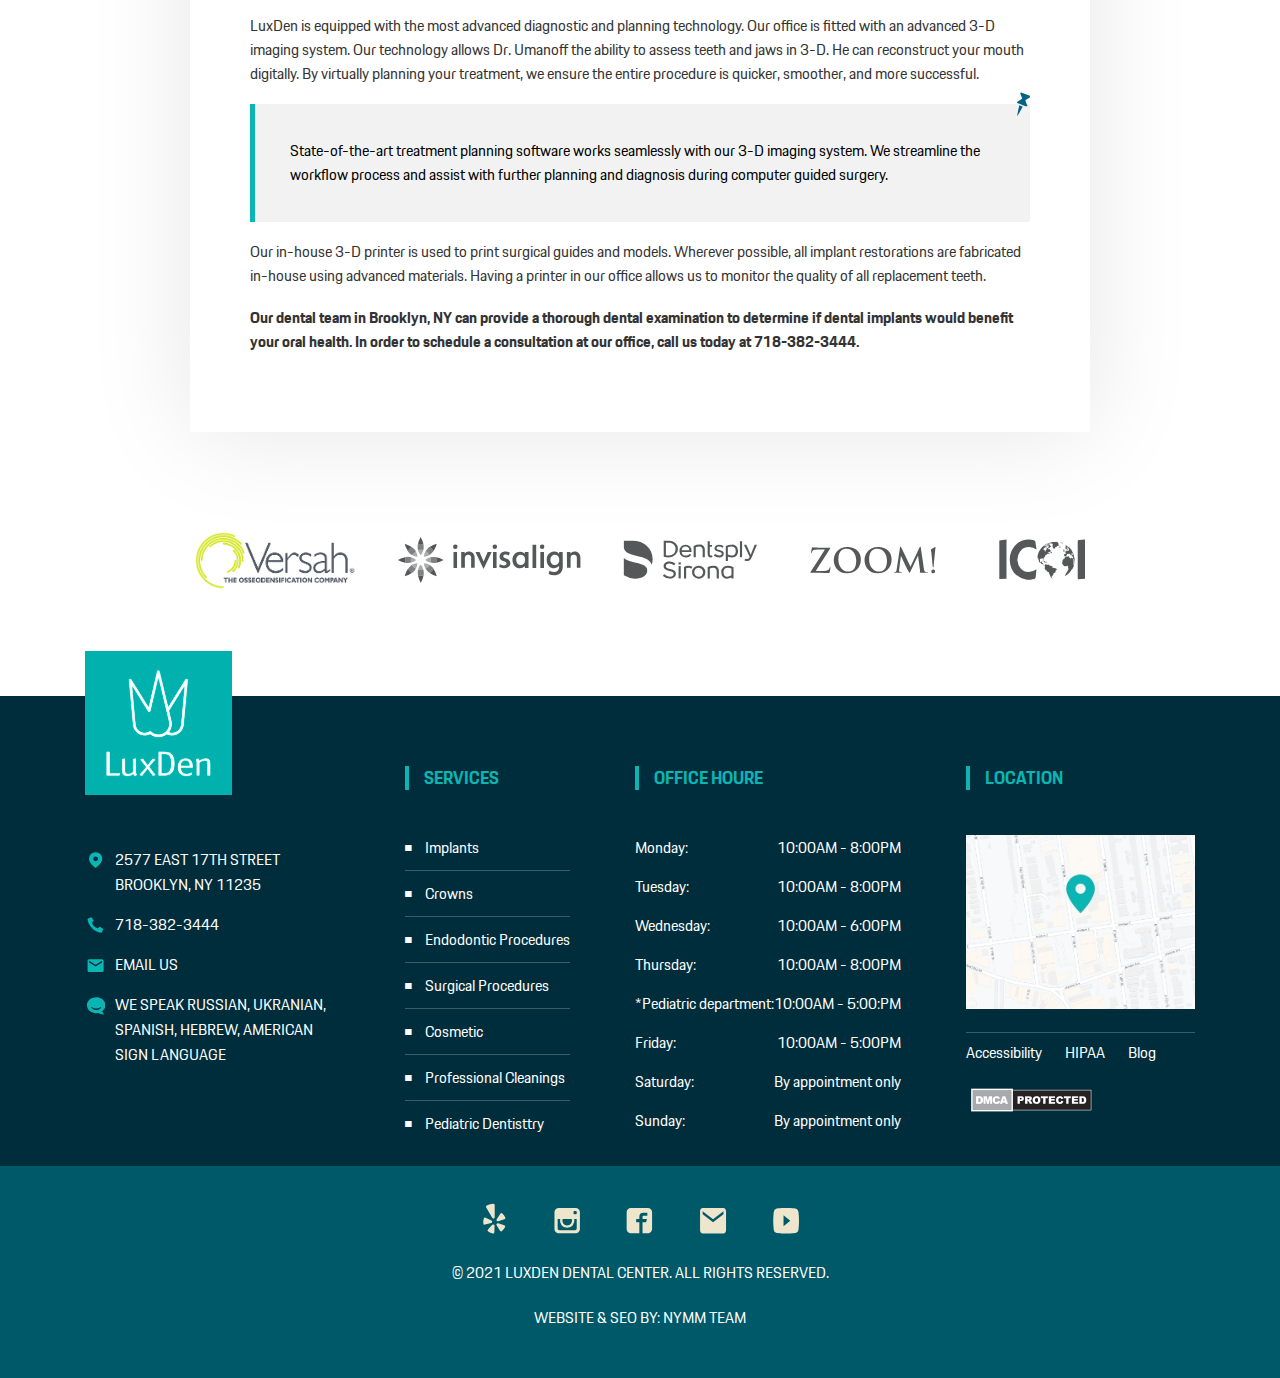
<file: treatment.html>
<!DOCTYPE html>
<html lang="en">

<head>
    <!--Metas-->
    <meta charset="UTF-8">
    <meta name="description" content="Website Description Come's Here">
    <meta name="title" content="Title gose here">
    <meta name="author" content="LLCG TEAM">
    <meta name="viewport" content="width=device-width, initial-scale=1">

    <!--Title-->
    <title>Treatments | Luxden</title>
    
	<!--Favicon Icon-->
	<link rel="Shortcut icon" type="images/png" href="images/favicon.png">
	
    <!--Main Css-->
    <link rel="stylesheet" type="text/css" media="all" href="style.css">
</head>

<body>

    <!--[if IE]>
		<p class="browserupgrade">You are using an <strong>outdated</strong> browser. Please <a href="https://browsehappy.com/">upgrade your browser</a> to improve your experience and security.</p>
    <![endif]-->

    <!--Video Popup-->
    <span class="video-popup">
        <span class="iframe-wrapper">
            <span id="iframeHolder"></span>
            <span class="close-video">
                <span class="video-close-icon"></span>
            </span>
        </span>
    </span>


    <!--START HEADER AREA-->
    <header class="header-area">
        <span class="secound-container">
            <span class="header-content">
                <span class="logo-area">
                    <a href="#">
                        <img src="images/logo.svg" alt="">
                    </a>
                </span>
                <span class="header-right">
                    <span class="tel-location">
                        <ul>
                            <li>
                                <span>Call us to schedule an appointment</span>
                                <a href="tel:+17183823444">718-382-3444</a>
                            </li>
                            <li>
                                <span>2579 East 17th street Suite 11, Brooklyn NY 11235</span>
                                <a href="#">BOOK AN APPOINTMENT</a>
                            </li>
                        </ul>
                    </span>
                    <span class="bar-btn-wrap">
                        <span class="bar-btn">
                            <span class="single-bars"></span>
                            <span class="single-bars"></span>
                            <span class="single-bars"></span>
                            <span class="single-bars"></span>
                        </span>
                    </span>
                </span>
            </span>
        </span>
    </header>
    <span class="menu-wrap">
        <span class="menu-area">
            <span class="menu-logo">
                <a href="index.html">
                    <img src="images/logo.svg" alt="">
                </a>
                <span class="close-btn"></span>
            </span>
            <ul>
                <li><a href="#">Menu 1</a></li>
                <li class="menu-item-has-children"><a href="#">Menu 1</a>
                    <ul>
                        <li><a href="#">Menu 2</a></li>
                        <li><a href="#">Menu 2</a></li>
                        <li><a href="#">Menu 2</a></li>
                        <li><a href="#">Menu 2</a></li>
                        <li><a href="#">Menu 2</a></li>
                    </ul>
                </li>
                <li><a href="#">Menu 1</a></li>
                <li><a href="#">Menu 1</a></li>
                <li><a href="#">Menu 1</a></li>
                <li><a href="#">Menu 1</a></li>
            </ul>
        </span>
    </span>
    <!--END HEADER AREA-->

    <section class="inner-banner">
        <span class="main-container">
            <span class="inner-banner-txt">
                <h1>Brooklyn Dental Implants</h1>
                <span><a href="#">Home</a> <span>/ Brooklyn Dental Implants</span></span>
            </span>
        </span>
    </section>

    <span class="innar-page-content-area">
        <span class="content-container">
            <span class="inner-page-content">
                <p>Dr. Leonard Umanoff is one of the leading dental specialists. He is one of few dentists in the New York area who offers the newest and most advanced dental implant solutions. He is an expert in new techniques for placing single or multiple implants. Dr. Umanoff has over 15 years of experience and has over 6,000 successful procedures and satisfied patients. Our best-rated dental implants center is located in Sheepshead Bay, Brooklyn NY.</p>
                <img src="images/dental.jpg" alt="">
                <p>Replacing missing teeth is important for restoring your self-esteem. Getting rid of damaged teeth protects oral health and overall health. The best missing tooth replacement is a dental implant. Also it can restore single, multiple, or entire arches of teeth. Your new teeth provide you with the ability to eat and talk with complete confidence.</p>
                <blockquote>
                    We use the newest and most advanced dental equipment available on the market in USA. We use top quality medical grade titanium or titanium alloy. These are the same materials used for other bone implants and orthopedic joint replacements. See the <a href="#">difference between titanium and zirconia dental implants.</a>
                </blockquote>
                <p>Our office is conveniently located in the heart of Sheepshead Bay at <a href="#">2579 East 17th street, Suite #11, Brooklyn, NY 11235</a>. We are accessible by the following public transportation. The B4, B36 and B49 as well as the B and Q trains are all within walking distance of our office.</p>
                <h2>Dental Implant Procedures in Brooklyn</h2>
                <p>LuxDen Dental Center offers a wide choice of dental procedures. These include:</p>
                <ul>
                    <li>Dentures or teeth in a day</li>
                    <li>Teeth in one hour</li>
                    <li>All-on-Four</li>
                    <li>Full mouth (all on six)</li>
                    <li>Front tooth implants</li>
                    <li>Single tooth implants</li>
                    <li>Multiple dental implants</li>
                    <li>Mini dental implants</li>
                    <li>Denture implants</li>
                </ul>
                <blockquote>
                    <a href="#">Immediate implant placement</a> is possible. We can remove a failing tooth and replace it with a dental implant the same day. Or the dental implant is “loaded” and a replacement tooth is fitted after surgery.
                </blockquote>
                <p>If this isn’t possible, Dr. Umanoff can fit you with a temporary tooth. This allows you to smile, talk, and eat during the healing process. Once healing is complete, your permanent teeth replace the temporary teeth. Your new teeth look and feel more attractive and natural.</p>
                <h2>What Are Dental Implants?</h2>
                <p>Dental implants are designed to replace damaged or missing teeth. Your new teeth are made of medical-grade titanium posts. They are surgically inserted into the jawbone. The posts replicate real tooth roots and are designed to fuse with the surrounding bone. The ability to fuse ensures implants are strong, stable, and can support a dental crown, bridge, or denture.</p>
                <p>Replacing missing teeth with implants will provide you with the ability to smile, chew your food, and speak with confidence. Read more about <a href="#">dental implants and their function</a></p>
                <blockquote>
                    Visit us for consultation in our Sheepshead Bay, Brooklyn NY office with one of the best dental implant specialist Dr. Umanoff at LuxDen Dental Implants Center: <a href="tel:+117183823444" class="tel-num">1-718-382-3444</a>
                </blockquote>
                <h2>Advanced Dental Implant Solutions</h2>
                <p>Dr. Umanoff’s extensive experience and training allow him to use a wide range of dental implant systems. These include mini and zirconia dental implants. Patients benefit from receiving the best implant system for their needs.</p>
                <p>Dentists with less experience and training are only able to use one or two different dental implant systems. These specialists will try to adapt these systems to fit their patient’s needs. Dr. Umanoff chooses the most appropriate implant system for each patient.</p>
                <p>Experience and skill are important in planning and placing dental implants. Your new teeth must be situated correctly to ensure excellent functionality and appearance. This isn’t always straightforward. Dentists with less skill or who do not use appropriate technology may place a dental implant inappropriately. This achieves a less desirable result for the patient.</p>
                <ol>
                    <li>
                        <span>Immediately Loaded Dental Implants:</span>
                        Traditional dental implant Brooklyn treatment can take three to six months, or even longer complete. Now, we can insert and restore your new teeth on the same day. The technique is effective and reliable. Instant teeth provide just as good a treatment outcome as lengthier implant treatments. Read more about <a href="#">Immediate Load Dental Implants in Brooklyn.</a>
                    </li>
                    <li>
                        <span>Material for Dental Implants:</span>
                        We only use the highest quality, medical-grade titanium, or zirconia dental implants manufactured by reputable implant companies. These companies developed and clinically tested these implant components. You can be assured you receive an excellent and long-lasting treatment outcome.
                    </li>
                    <li>
                        <span>Advanced Technology:</span>
                        Microscope-assisted precision implant dentistry is used to enhance a specialist vision to unprecedented levels. It’s used for polishing and finishing teeth margins and for contouring teeth and teeth implants.
                    </li>
                </ol>
                <h2>Latest Diagnostic Methods for Dental Implants</h2>
                <p>The most effective dental implant treatments require extensive planning behind the scenes. With advanced technologies this is possible.</p>
                <h3>3-D imaging system</h3>
                <p>Our dental office has a 3D imaging system. We use it to take a detailed 3D scan of your jaws. The scan provides essential information when planning and placing your implants. Staying on top of new technology eliminates room for error during surgery.</p>
                <img src="images/dental2.jpg" alt="">
                <p>Visually reconstruct your full mouth in panoramic 2D & 360 3D x-rays:</p>
                <ul>
                    <li>Allows us to virtually plan treatment which leads to effective and predictive results</li>
                    <li>Works in conjunction with our 3D printer to create surgical guides and models</li>
                </ul>
                <h2>Planning Software for Dental Implants</h2>
                <p>From dental scanning and planning to drilling and implant placement, the software offers us a comprehensive 3D system for accurate and predictable implant treatment. Blue Sky Plan is an advanced treatment planning software for computer guided surgery. Dr. Umanoff uses this software to 3D print surgical guides and models to replicate virtual plans.</p>
                <img src="images/dental3.jpg" alt="">
                <h3>Single-visit crowns for dental implants</h3>
                <p>Perfect for emergency visits and same-day restoration. Your crown is measured, planned, milled, and fitted the same day. Now you don’t have to wait weeks between appointments. Have your implant crown created within hours.</p>
                <p>Dr. Umanoff has been using CEREC for a decade and is recognized as a Master CEREC technician.</p>
                <img src="images/dental4.jpg" alt="">
                <h3>Biolase Dental Laser</h3>
                <p>Our dental office is equipped with the latest Biolase Dental Laser. Biolase is a sophisticated technology that combines laser energy with a gentle and soothing spray of water. Laser dentistry is faster and more accurate. With this new technology, any incisions are smaller. The energy of the laser seals the edges of the incision. These reduce discomfort and bleeding.</p>
                <p>It is an approach that ensures your implant treatment is faster and minimally invasive. Your healing is quicker and smoother than ever before.</p>
                <h2>What Are the Types of Dental Implants?</h2>
                <p>Much like other dental appliances, there are many types of dental implants available at our dental clinic. Our professional dental team will evaluate your oral health and determine the best type of implant for you. Crowns can come in different materials such as Porcelain Fused Zirconium, all-Ceramic, Porcelain Fused Metal, or Noble Metal. Dr. Umanoff uses his vast knowledge and experience to select the best material for your treatment.</p>
                <h2>Single Crown Dental Implants</h2>
                <p>We make implants to look and act like your natural teeth. This is how we offer our patients a worry-free solution with long-lasting results. We prepare the site for the implant using a virtual mock-up of your jaw to ensure accuracy. Once the implant is integrated, we use a custom or prefabricated abutment to create a mount for the crown.</p>
                <h2>How is Full Mouth Reconstruction Using Implants Done?</h2>
                <p>Full mouth reconstruction refers to rebuilding or replacing all the teeth in a patient’s mouth. <a href="#">Full mouth reconstructions</a> combine aesthetics with the science of restorative dentistry. Reconstructing your teeth improves the health, function, and beauty of your mouth. Dr. Umanoff specializes in cases where extensive dental work is required. This means that every step will be completed by Dr. Umanoff. He is your doctor from bone grafting and implant placement to final restoration. He plans your treatment to bring back your beautiful smile, restore your confidence, and your overall quality of life.</p>
                <h2>What are the Advantages of Dental Implants?</h2>
                <p>Dental implants are a great alternative to bridges or dentures to fill gaps where there are missing teeth. An advantage is that there are no required adjacent teeth that need to be prepared to hold the new replacement teeth in place. Tooth implants are much more comfortable than other dental appliances.</p>
                <h2>Am I Suitable for Dental Implants?</h2>
                <p>Your first visit to LuxDen Dental Center includes an implant consultation. Dr. Umanoff will review your dental and medical history. He will discuss treatment in more detail, including possible pros and cons.</p>
                <h2>Am I Suitable for Dental Implants?</h2>
                <p><strong>Most people are suitable for replacing missing teeth with implants.</strong> You must have good oral and overall health. Good health is a requirement for the small surgical procedure. It is essential to have healthy gums and be free from periodontal disease. Tooth implants need strong support from a healthy jawbone as they fuse with this bone.</p>
                <p>People who smoke are advised to quit before treatment. Smoking can delay the healing process. Of course, smoking causes numerous oral health problems.</p>
                <p>Any medical conditions affecting your immune system could slow down the healing process. It may not necessarily mean you are unsuitable for dental implants. It is worth inquiring as newer and more advanced techniques are developing. Some can help people who may have been unsuitable for treatment before.</p>
                <blockquote>
                    If you have medical issues, we can talk about the possible risks for implant treatment. For example, diabetes is a condition that can affect healing. People with diabetes may be suitable for treatment when this condition is well controlled.
                </blockquote>
                <p>We provide you with all the information you need to make an informed choice about your dental care.</p>
                <h2>What Is the Success Rate of Dental Implants?</h2>
                <p>Dental implants have a <a href="#">high success rate</a>. and your care is in good hands here at LuxDen Dental Center. Dr. Umanoff is highly experienced implant dentist. We use the most advanced techniques to plan and place the best dental implants and to ensure your treatment outcome is successful.</p>
                <p>The risk of infection is low because implants are made from biocompatible materials. They fuse with your jawbone during a process called <a href="#">osseointegration</a> for strong support.</p>
                <h2>What to Expect after Dental Implant Treatment?</h2>
                <p>Once your new tooth is placed, our dedicated dental team will show you how to care for it. Healing is smooth and uneventful. Most people return to everyday activities soon after surgery. Your new implant tooth should feel comfortable and natural. Following the completion of dental implant treatment, we can work with you to ensure you maintain your dental implants.</p>
                <p>It is critical to follow an excellent daily oral care routine. It is recommended to see our dentist regularly for checkups and hygiene appointments. Caring for dental implants isn’t difficult. Good oral hygiene ensures you will enjoy your implant teeth for years or for life.</p>
                <h2>Why Choose LuxDen Dental Center for Dental Implants?</h2>
                <p>Dental implants are a state-of-the-art treatment for replacing missing teeth. LuxDen Dental Center uses only the newest and most advanced components and techniques. We ensure our patients receive optimal treatment outcomes every time.</p>
                <blockquote>
                    Dr. Leonard Umanoff has over fifteen years of experience in planning and placing tooth implants. His advanced skills allow him to utilize dental implants in multiple ways. He uses the most appropriate implant system for every patient. Read more about <a href="#">advanced technologies for dental implants</a>.
                </blockquote>
                <p>Each tooth implant procedure is customized to accommodate every patient’s unique oral health needs. You can rest assured that we will recommend the solutions we feel are most suitable for your situation. Every treatment plan is explained in detail. We can tell you about dental implant costs and any additional procedures that are necessary, such as bone or tissue grafting.</p>
                <h3>Using Only the Highest Quality Dental Implant Components</h3>
                <p>Dental implants are manufactured from the highest quality, medical-grade titanium, providing excellent biocompatibility. The titanium is the same standard as used for orthopedic joint replacements and other bone implants.</p>
                <p>We realize that some people prefer <strong>metal-free solutions</strong> or have metal sensitivities. We can provide zirconia dental implants for patients in this position. Zirconia is a strong ceramic material that offers excellent biocompatibility.</p>
                <h3>Advanced Treatment Planning and Implant Placement</h3>
                <p>LuxDen is equipped with the most advanced diagnostic and planning technology. Our office is fitted with an advanced 3-D imaging system. Our technology allows Dr. Umanoff the ability to assess teeth and jaws in 3-D. He can reconstruct your mouth digitally. By virtually planning your treatment, we ensure the entire procedure is quicker, smoother, and more successful.</p>
                <blockquote>
                    State-of-the-art treatment planning software works seamlessly with our 3-D imaging system. We streamline the workflow process and assist with further planning and diagnosis during computer guided surgery.
                </blockquote>
                <p>Our in-house 3-D printer is used to print surgical guides and models. Wherever possible, all implant restorations are fabricated in-house using advanced materials. Having a printer in our office allows us to monitor the quality of all replacement teeth.</p>
                <p><strong>Our dental team in Brooklyn, NY can provide a thorough dental examination to determine if dental implants would benefit your oral health. In order to schedule a consultation at our office, call us today at 718-382-3444.</strong></p>
            </span>
        </span>
    </span>

    <span class="partners text-center">
        <img src="images/partners.svg" alt="">
    </span>

    <!--START FOOTER AREA-->
    <footer class="footer-area">
        <span class="footer-top">
            <span class="secound-container">
                <span class="footer-widgets">
                    <span class="single-widget">
                        <img src="images/logo.svg" class="footer-logo" alt="">
                        <ul class="contact-list">
                            <li><a href="#">2577 East 17th Street Brooklyn, NY 11235</a></li>
                            <li><a href="tel:+17183823444">718-382-3444</a></li>
                            <li><a href="#">Email Us</a></li>
                            <li><a href="">We speak Russian, Ukranian, Spanish, Hebrew, American Sign Language</a></li>
                        </ul>
                    </span>
                    <span class="single-widget">
                        <h2>Services</h2>
                        <ul class="site-links">
                            <li><a href="#">Implants</a></li>
                            <li><a href="#">Crowns</a></li>
                            <li><a href="#">Endodontic Procedures</a></li>
                            <li><a href="#">Surgical Procedures</a></li>
                            <li><a href="#">Cosmetic</a></li>
                            <li><a href="#">Professional Cleanings</a></li>
                            <li><a href="#">Pediatric Dentisttry</a></li>

                        </ul>
                    </span>
                    <span class="single-widget">
                        <h2>Office Houre</h2>
                        <ul class="office-houre">
                            <li><span>Monday:</span><span>10:00AM - 8:00PM</span></li>
                            <li><span>Tuesday:</span><span>10:00AM - 8:00PM</span></li>
                            <li><span>Wednesday:</span><span>10:00AM - 6:00PM</span></li>
                            <li><span>Thursday:</span><span>10:00AM - 8:00PM</span></li>
                            <li><span>*Pediatric department:</span><span>10:00AM - 5:00:PM</span></li>
                            <li><span>Friday:</span><span>10:00AM - 5:00PM</span></li>
                            <li><span>Saturday:</span><span>By appointment only</span></li>
                            <li><span>Sunday:</span><span>By appointment only</span></li>
                        </ul>
                    </span>
                    <span class="single-widget">
                        <h2>Location</h2>
                        <img src="images/map.jpg" class="map-img" alt="">
                        <span class="other-link">
                            <a href="#">Accessibility</a>
                            <a href="#">HIPAA</a>
                            <a href="#">Blog</a>
                        </span>                
                    </span>
                </span>
            </span>
        </span>
        <span class="copyright-area">
            <span class="main-container text-center">
                <ul class="social-links">
                    <li><a href="#"></a></li>
                    <li><a href="#"></a></li>
                    <li><a href="#"></a></li>
                    <li><a href="#"></a></li>
                    <li><a href="#"></a></li>
                </ul>
                <p>© 2021 LuxDen Dental Center. All Rights Reserved.</p>
                <p>Website & SEO by: <a href="#">NYMM Team</a></p>
            </span>
        </span>
    </footer>

    <!--END FOOTER AREA-->


    <script>
        //JQuery
        window.setTimeout (function () {var d = document; var script = d.createElement('script'); script.type = 'text/javascript'; script.async = true; script.src = 'js/jquery.js';var s = d.getElementsByTagName('script')[0]; s.parentNode.insertBefore(script, s);console.info('JQuery JS Loaded')},1000);

        //Script
        window.setTimeout (function () {var d = document; var script = d.createElement('script'); script.type = 'text/javascript'; script.async = true; script.src = 'js/script.js';var s = d.getElementsByTagName('script')[0]; s.parentNode.insertBefore(script, s);console.info('Script JS Loaded')},1200);
    </script>


</body>

</html>
</file>
<file: style.css>
/*
    Theme Name: HTML 5 Exelple Template
    Theme URI: http://exampleURL.com
    Description: This is the description of website
    Author: LLCG TEAM
    Author URI: http://llcgteam.com
    Version: 1.0
    Tags: 
*/

/* FONTS */
@font-face {
    font-family: 'Porsche Next TT';
    src: url('fonts/PorscheNextTT-Thin.woff2') format('woff2'),
        url('fonts/PorscheNextTT-Thin.woff') format('woff');
    font-weight: 100;
    font-style: normal;
    font-display: swap;
}

@font-face {
    font-family: 'Porsche Next TT';
    src: url('fonts/PorscheNextTT-Regular.woff2') format('woff2'),
        url('fonts/PorscheNextTT-Regular.woff') format('woff');
    font-weight: normal;
    font-style: normal;
    font-display: swap;
}

@font-face {
    font-family: 'Porsche Next TT';
    src: url('fonts/PorscheNextTT-Bold.woff2') format('woff2'),
        url('fonts/PorscheNextTT-Bold.woff') format('woff');
    font-weight: bold;
    font-style: normal;
    font-display: swap;
}
@font-face {
    font-family: 'Impact';
    src: url('fonts/Impact.woff2') format('woff2'),
        url('fonts/Impact.woff') format('woff');
    font-weight: normal;
    font-style: normal;
    font-display: swap;
}



/* TYPHOGRAPHY*/
* {
    margin: 0;
    padding: 0;
}
:root{
    --gr: #0BB5B3;
    --dg: #58595B;
    --sw: #EDE6CD;
}
ul {
    list-style: none;
    margin: 0;
    padding: 0;
}
li {
    display: inline-block;
}
body {
    background: #FFFFFF;
    outline: none;
    font-family: 'Porsche Next TT';
    font-weight: 400;
    position: relative;
    z-index: 3;
    -webkit-transition: 0.3s;
    -o-transition: 0.3s;
    transition: 0.3s;
}
a {
    text-decoration: none;
    outline: none;
    display: inline-block;
    margin: 0;
    padding: 0;
}
a:hover {
    text-decoration: none !important;
}
img {
    border: none;
    max-width: 100%
}
span {
    display: block;
    line-height: normal;
    font-size: 16px;
}
p{
    color: #2E2D26;
    font-size: 18px;
    line-height: 28px;
}
.main-container {
    width: 100%;
    max-width: 1485px;
    padding-right: 15px;
    padding-left: 15px;
    margin-right: auto;
    margin-left: auto;
    -webkit-box-sizing: border-box;
            box-sizing: border-box;
}
.secound-container {
    width: 100%;
    max-width: 1600px;
    padding-right: 15px;
    padding-left: 15px;
    margin-right: auto;
    margin-left: auto;
    -webkit-box-sizing: border-box;
            box-sizing: border-box;
}
.content-container {
    width: 100%;
    max-width: 930px;
    padding-right: 15px;
    padding-left: 15px;
    margin-right: auto;
    margin-left: auto;
    position: relative;
    -webkit-box-sizing: border-box;
            box-sizing: border-box;
}

/*-------- RESPONSIVE CONTAINERS ------------*/

@media (max-width: 1600px) {
    .secound-container,
    .main-container {
        max-width: 1140px;
    }
}
@media (max-width: 992px) {
    .secound-container,
    .main-container {
        max-width: 960px;
    }
}
@media (max-width: 768px) {
    .secound-container,
    .main-container {
        max-width: 720px;
    }
}
@media (max-width: 576px) {
    .secound-container,
    .main-container {
        max-width: 540px;
    }
}

/*Popup CSS Start*/
.video-popup {
    width: 100%;
    height: 100%;
    background: rgba(0,0,0,0.3);
    position: fixed;
    z-index: 999999;
    display: none;
}
.video-popup.show{
  display: block;
}
.iframe-wrapper {
    width: 50%;
    height: 70%;
    position: absolute;
    margin: auto;
    left: 50%;
    top: 50%;
    -webkit-transform: translate(-50%,-50%);
        -ms-transform: translate(-50%,-50%);
            transform: translate(-50%,-50%);
}
.video-popup #iframeHolder {
    width: 100%;
    height: 100%;
    display: block;
    background-color: #fff;
}
iframe {
    width: 100%;
    height: 100%;
}
.close-video {
    width: 40px;
    height: 40px;
    background: #fff;
    display: block;
    border-radius: 100%;
    position: absolute;
    right: -15px;
    top: -15px;
    cursor: pointer;
    z-index: 99;
    -webkit-box-shadow: 0 0 10px rgb(0 0 0 / 50%);
            box-shadow: 0 0 10px rgb(0 0 0 / 50%);
}
.video-close-icon {
    position: relative;
    width: 100%;
    height: 100%;
    display: block;
}
.video-close-icon::before {
    width: 60%;
    height: 2px;
    background: #000;
    content: "";
    position: absolute;
    left: 0;
    top: 0;
    bottom: 0;
    right: 0;
    margin: auto;
    -webkit-transform: rotate(45deg);
        -ms-transform: rotate(45deg);
            transform: rotate(45deg);
}

.video-close-icon::after {
    width: 60%;
    height: 2px;
    background: #000;
    content: "";
    position: absolute;
    left: 0;
    top: 0;
    bottom: 0;
    right: 0;
    margin: auto;
    -webkit-transform: rotate(-45deg);
        -ms-transform: rotate(-45deg);
            transform: rotate(-45deg);
}
/*Popup CSS End*/


header.header-area {
    background: #fff;
    position: -webkit-sticky;
    position: sticky;
    z-index: 999;
    display: block;
    width: 100%;
    top: 0;
    -webkit-box-shadow: 0 0 16px rgba(0,0,0,0.16);
            box-shadow: 0 0 16px rgba(0,0,0,0.16);
}
.header-content {
    display: -webkit-box;
    display: -ms-flexbox;
    display: flex;
    -webkit-box-pack: justify;
        -ms-flex-pack: justify;
            justify-content: space-between;
    -webkit-box-align: center;
        -ms-flex-align: center;
            align-items: center;
    padding: 15px 0;
    position: relative;
}
.tel-location ul li span {
    color: var(--dg);
    font-size: 14px;
    text-transform: uppercase;
    font-weight: 700;
    line-height: 24px;
}
.tel-location ul li a {
    color: var(--gr);
    font-size: 39px;
    text-transform: uppercase;
    font-weight: 700;
    line-height: 45px;
    -webkit-transition: 0.3s;
    -o-transition: 0.3s;
    transition: 0.3s;
}
.tel-location ul li a:hover {
    color: var(--dg);
}
.tel-location ul li{
    text-align: right;
    padding: 15px 0;
}
.tel-location ul li:last-child{
    margin-left: 55px;
    padding-right: 72px;
    border-right: 1px solid #707070;
}
.bar-btn {
    display: -webkit-box;
    display: -ms-flexbox;
    display: flex;
    -webkit-box-orient: vertical;
    -webkit-box-direction: normal;
        -ms-flex-direction: column;
            flex-direction: column;
    -webkit-box-pack: justify;
        -ms-flex-pack: justify;
            justify-content: space-between;
    width: 73px;
    cursor: pointer;
    height: 45px;
    position: absolute;
    top: 0;
    right: -95px;
    bottom: 0;
    margin: auto;
}
.single-bars{
    width: 100%;
    height: 3px;
    border-radius: 10px;
    background: #000;
    -webkit-transition: 0.3s;
    -o-transition: 0.3s;
    transition: 0.3s;
    margin: auto;
}
.bar-btn:hover .single-bars:nth-child(1),
.bar-btn:hover .single-bars:nth-child(4){
    width: 70%;
}
.menu-area {
    position: fixed;
    right: 0;
    top: 0;
    z-index: 99999;
    background: #fff;
    width: 40%;
    height: 100%;
    -webkit-box-shadow: 0 0 16px rgba(0,0,0,0.16);
            box-shadow: 0 0 16px rgba(0,0,0,0.16);
    -webkit-box-sizing: border-box;
            box-sizing: border-box;
    -webkit-transform: translate(103%,0);
        -ms-transform: translate(103%,0);
            transform: translate(103%,0);
    -webkit-transition: 0.5s;
    -o-transition: 0.5s;
    transition: 0.5s;
    overflow: auto;
    -webkit-transition-delay: 0.3s;
         -o-transition-delay: 0.3s;
            transition-delay: 0.3s;
}
.menu-area.open-menu{
    -webkit-transform: translate(0,0);
        -ms-transform: translate(0,0);
            transform: translate(0,0);
}
.menu-area ul {
    padding: 30px;
}
.menu-area ul li {
    display: block;
    position: relative;
}
.menu-area ul li a {
    font-size: 24px;
    color: #000;
    margin-bottom: 10px;
}
.close-btn{
    width: 45px;
    height: 45px;
    position: relative;
    cursor: pointer;
    -webkit-transition: 0.3s;
    -o-transition: 0.3s;
    transition: 0.3s;
}
.close-btn:hover{
    -webkit-transform: rotate(90deg);
        -ms-transform: rotate(90deg);
            transform: rotate(90deg);
}
.close-btn::before{
    content: "";
    position: absolute;
    left: 0;
    right: 0;
    bottom: 0;
    top: 0;
    margin: auto;
    width: 100%;
    height: 3px;
    -webkit-transform: rotate(-45deg);
        -ms-transform: rotate(-45deg);
            transform: rotate(-45deg);
    background: #000;
    border-radius: 10px;
}
.close-btn::after{
    content: "";
    position: absolute;
    left: 0;
    right: 0;
    bottom: 0;
    top: 0;
    margin: auto;
    width: 100%;
    height: 3px;
    -webkit-transform: rotate(45deg);
        -ms-transform: rotate(45deg);
            transform: rotate(45deg);
    background: #000;
    border-radius: 10px;
}
.menu-logo {
    display: -webkit-box;
    display: -ms-flexbox;
    display: flex;
    -webkit-box-align: center;
        -ms-flex-align: center;
            align-items: center;
    -webkit-box-pack: justify;
        -ms-flex-pack: justify;
            justify-content: space-between;
    padding-right: 20px;
}
body::before {
    content: "";
    position: absolute;
    left: 0;
    top: 0;
    width: 100%;
    height: 100%;
    background: rgba(0,0,0,0.5);
    z-index: 9999;
    opacity: 0;
    visibility: hidden;
    -webkit-transition: 0.3s;
    -o-transition: 0.3s;
    transition: 0.3s;
}
body.hide-body::before {
    opacity: 1;
    visibility: visible;
}
.menu-area ul ul {
    padding: 0;
    padding-left: 20px;
    display: none;
}
.dropdown-menu-items {
    position: absolute;
    top: 6px;
    right: 8px;
}
.menu-plus {
    width: 20px;
    height: 20px;
    border: 3px solid #000;
    -webkit-transform: rotate(45deg);
        -ms-transform: rotate(45deg);
            transform: rotate(45deg);
    border-top: none;
    border-left: none;
    cursor: pointer;
    -webkit-transition: 0.3s;
    -o-transition: 0.3s;
    transition: 0.3s;
}
.dropdown-menu-items.rotate .menu-plus{
    -webkit-transform: rotate(-134deg);
        -ms-transform: rotate(-134deg);
            transform: rotate(-134deg);
}








.banner-area {
    background: url(images/banner-bg.jpg) no-repeat center bottom;
    background-size: cover;
    padding-top: 300px;
    position: relative;
    z-index: 2;
}
.banner-area::before{
    content: "";
    position: absolute;
    left: 0;
    top: 0;
    width: 100%;
    height: 300px;
    z-index: -1;
    background: -webkit-gradient(linear, left top, left bottom, from(rgba(11,81,179,0.65)), to(rgba(11,81,179,0)));
    background: -o-linear-gradient(top, rgba(11,81,179,0.65), rgba(11,81,179,0));
    background: linear-gradient(to bottom, rgba(11,81,179,0.65), rgba(11,81,179,0));
}

.banner-btm-content {
    position: relative;
    z-index: 2;
    padding: 60px 0;
}
.banner-btm-content::after {
    content: "";
    position: absolute;
    left: 0;
    top: 0;
    width: 100%;
    height: 100%;
    z-index: -1;
    background: rgba(24,82,137,0.75);
}
.banner-left span {
    color: #fff;
    font-size: 57px;
    font-weight: 100;
    text-transform: uppercase;
    line-height: 65px;
}
.banner-left span strong {
    display: block;
    font-size: 80px;
    font-weight: 700;
    line-height: 85px;
    color: #EDE6CD;
    letter-spacing: 0.21px;
}
.banner-left span span {
    font-size: 30px;
    font-weight: 400;
    line-height: 30px;
}
.banner-content {
    display: -ms-grid;
    display: grid;
    -ms-grid-columns: 60% 40%;
    grid-template-columns: 60% 40%;
    -webkit-box-align: center;
        -ms-flex-align: center;
            align-items: center;
}
.corona-topic{
    text-align: center;
}
.corona-topic p {
    color: #fff;
    font-size: 16px;
    line-height: 25px;
    max-width: 60%;
    margin: auto;
    padding-top: 72px;
    position: relative;
}
.corona-topic p::before {
    content: "";
    position: absolute;
    left: 0;
    right: 0;
    top: 28px;
    max-width: 36px;
    height: 36px;
    background: url(images/icons.svg);
    margin: auto;
    background-position: -10px -15px;
}
.topics {
    border-left: 1px solid #fff;
    padding-left: 100px;
}
.single-topic {
    padding-bottom: 23px;
}
.single-topic:last-child {
    padding-bottom: 0px;
}
.single-topic span {
    color: #fff;
    font-size: 16px;
    line-height: 20px;
    letter-spacing: 0.21px;
}
.single-topic span a,
.corona-topic p a{
    color: #fff;
    text-decoration: underline !important;
}
.single-topic span a:hover,
.corona-topic p a:hover{
    color: var(--gr);
}
.single-topic .topic-head {
    color: var(--sw);
    font-size: 30px;
    line-height: 36px;
    padding-bottom: 5px;
}
.logo-area img {
    position: absolute;
    top: 0;
    left: 0;
    min-width: 1px;
}
.dental-care-content {
    width: 49%;
    float: left;
    padding-left: 2%;
}
.dental-video-popup {
    background: url(images/welcome-video.jpg) no-repeat center;
    background-size: cover;
    text-align: center;
    padding: 310px 0 80px;
}
.wel-to{
    color: #000;
    font-size: 20px;
}
.lux-den-cen {
    color: #000;
    font-size: 37px;
    font-weight: 700;
}
.text-center{
    text-align: center;
}
.dental-care-right h1 {
    font-size: 40px;
    text-transform: uppercase;
    line-height: 50px;
    padding-top: 20px;
}
.dental-care-right p {
    padding-top: 30px;
}
.dental-care-left-wrap {
    width: 49%;
    float: left;
}
.dentistry-txt {
    background: var(--gr);
    color: #fff;
    font-size: 23px;
    line-height: 32px;
    font-weight: 700;
    padding: 48px 41px;
}
.dentistry-of-heart-wrap {
    display: -ms-grid;
    display: grid;
    -ms-grid-columns: 25% 75%;
    grid-template-columns: 25% 75%;
    margin-top: 24px;
}
.dentistry-of-heart {
    position: relative;
}
.dentistry-of-heart::after {
    content: "";
    position: absolute;
    left: 0;
    top: 0;
    bottom: 0;
    width: 190px;
    height: 80px;
    background: url(images/icons.svg);
    background-position: -266px -365px;
    margin: auto;
    right: 0;
}
.dental-video-popup button {
    width: 96px;
    height: 96px;
    background: url(images/icons.svg);
    border: none;
    background-position: -482px -355px;
    margin-top: 30px;
    cursor: pointer;
    -webkit-transition: 0.3s;
    -o-transition: 0.3s;
    transition: 0.3s;
}
.dental-video-popup button:hover{
    -webkit-transform: scale(1.2);
        -ms-transform: scale(1.2);
            transform: scale(1.2);
}
.dental-care-area {
    position: relative;
}
.dental-care-area::after {
    content: "";
    clear: both;
    display: table;
}
.sec-padding{
    padding-top: 150px;
}
.sec-title {
    text-align: center;
    display: inline-block;
    margin: 0 auto;
    position: relative;
}
.sec-title::before{
    content: "";
    position: absolute;
    left: 25px;
    top: 0;
    width: 110px;
    height: 110px;
    background: url(images/icons.svg);
}
.title1 .sec-title::before {
    background-position: -6px -142px;
    top: -3px;
}
.title2 .sec-title::before {
    left: -30px;
    width: 150px;
    background-position: -144px -142px;
}
.title2.title-wrap::before {
    font-size: 198px;
    left: -36px;
}
.title-wrap > p {
    font-size: 18px !important;
    color: #333 !important;
    max-width: 65%;
    margin: auto;
    text-align: center;
}
.sec-title h2 {
    color: #000;
    font-size: 60px;
    text-transform: uppercase;
    font-weight: 700;
    position: relative;
    display: inline-block;
    padding-left: 200px;
    margin-bottom: 80px;
}
.sec-title p {
    font-size: 26px !important;
    color: #000 !important;
}
.sec-title h2::after {
    content: "";
    position: absolute;
    height: 138px;
    width: 5px;
    background: #000;
    border-radius: 10px;
    left: 165px;
    -webkit-transform: rotate(25deg);
        -ms-transform: rotate(25deg);
            transform: rotate(25deg);
    top: 0;
    bottom: 0;
    margin: auto;
}
.service-content {
    display: -ms-grid;
    display: grid;
    -ms-grid-columns: 1fr 15px 1fr;
    grid-template-columns: repeat(2,1fr);
    grid-gap: 15px;
    -webkit-box-align: center;
        -ms-flex-align: center;
            align-items: center;
}
.single-service a {
    position: relative;
    width: 100%;
    height: 100%;
}
.single-service a::before{
    content: "";
    position: absolute;
    left: 0;
    bottom: 0;
    background: url(images/icons.svg);
    width: 165px;
    height: 165px;
    z-index: 9;
}
.single-service.ser1 a::before {
    background-position: -11px -522px;
}
.single-service.ser2 a::before {
    background-position: -193px -522px;
    width: 110px;
    height: 110px;
}
.single-service.ser3 a::before {
    background-position: -319px -520px;
    width: 90px;
    height: 90px;
}
.single-service.ser4 a::before {
    background-position: -422px -519px;
    width: 90px;
    height: 90px;
}
.single-service.ser5 a::before {
    background-position: -525px -511px;
}
.single-service.ser6 a::before {
    background-position: -321px -630px;
}
.single-service.ser7 a::before {
    background-position: -193px -642px;
    width: 110px;
    height: 110px;
}
.single-service.ser2 h3,
.single-service.ser7 h3 {
    font-size: 28px;
    left: 120px;
    bottom: 31px;
}
.single-service.ser3 h3, .single-service.ser4 h3 {
    font-size: 20px;
    left: 100px;
    bottom: 24px;
}
.single-service h3 {
    font-size: 42px;
    color: #fff;
    position: absolute;
    bottom: 50px;
    left: 180px;
    text-transform: uppercase;
    -webkit-transition: 0.3s;
    -o-transition: 0.3s;
    transition: 0.3s;
}
.all-services {
    display: -ms-grid;
    display: grid;
    -ms-grid-columns: 1fr 15px 1fr;
    grid-template-columns: repeat(2,1fr);
    grid-gap: 15px;
}
.service-left .single-service:nth-child(1) {
    -ms-grid-column: 1;
    -ms-grid-column-span: 2;
    grid-column: 1/3;
}
.service-left .single-service:nth-child(2) {
    -ms-grid-column: 1;
    -ms-grid-column-span: 1;
    grid-column: 1/2;
}
.service-left .single-service:nth-child(3) {
    -ms-grid-column: 2;
    -ms-grid-column-span: 1;
    grid-column: 2/3;
}
.service-left .single-service:nth-child(4) {
    -ms-grid-column: 2;
    -ms-grid-column-span: 1;
    grid-column: 2/3;
}
.service-right .single-service:nth-child(1) {
    -ms-grid-column: 1;
    -ms-grid-column-span: 2;
    grid-column: 1/3;
}
.service-right .single-service:nth-child(2) {
    -ms-grid-column: 1;
    -ms-grid-column-span: 2;
    grid-column: 1/3;
}
.service-right .single-service:nth-child(3) {
    -ms-grid-column: 1;
    -ms-grid-column-span: 1;
    grid-column: 1/2;
}
.single-service img {
    width: 100%;
    height: 100%;
    -o-object-fit: cover;
       object-fit: cover;
    -webkit-transition: 0.3s;
    -o-transition: 0.3s;
    transition: 0.3s;
}
.single-service{
    overflow: hidden;
}
.single-service a:hover img{
    -webkit-transform: scale(1.1);
        -ms-transform: scale(1.1);
            transform: scale(1.1);
}
.single-service a:hover h3{
    color: var(--sw);
}
.meet-dr-right {
    border-left: 1px solid #707070;
    padding-left: 100px;
}
.meet-dr-left.dr-profile span {
    font-size: 28px;
    display: inline-block;
}
.meet-dr-left.dr-profile h3 {
    font-size: 40px;
    text-transform: uppercase;
    font-weight: 400;
    line-height: 46px;
    padding-top: 20px;
}
.meet-dr-left.dr-profile p {
    text-align: center;
    font-weight: 100;
    text-transform: uppercase;
    font-size: 20px;
    padding-bottom: 0;
}
.meet-dr-left.dr-profile span::before {
    left: -35px;
}
.meet-dr-left.dr-profile span::after {
    right: -35px;
}
.meet-dr-left.dr-profile img{
    display: block;
    margin: auto;
}
.page-btn {
    color: #000;
    font-weight: 700;
    text-transform: uppercase;
    letter-spacing: 2px;
    font-size: 18px;
    border-left: 2px solid #000;
    border-right: 2px solid #000;
    padding: 7px 30px;
    position: relative;
    margin-top: 60px;
}
.page-btn::before{
    content: "";
    position: absolute;
    left: 0;
    top: 0;
    width: 0;
    height: 2px;
    background: #000;
    -webkit-transition: 0.3s;
    -o-transition: 0.3s;
    transition: 0.3s;
}
.page-btn::after{
    content: "";
    position: absolute;
    right: 0;
    bottom: 0;
    width: 0;
    height: 2px;
    background: #000;
    -webkit-transition: 0.3s;
    -o-transition: 0.3s;
    transition: 0.3s;
}
.page-btn:hover::before,
.page-btn:hover::after{
    width: 100%;
}
.meet-dr-right p {
    padding-bottom: 24px;
    color: #333333;
}
.sec-title2 h2 {
    font-weight: 700;
    font-size: 50px;
    text-transform: uppercase;
    line-height: 44px;
    letter-spacing: 1px;
    position: relative;
}
.sec-title2 h2::before {
    content: "Dr. Umanoff";
    position: absolute;
    left: 0;
    top: 27px;
    color: #F7F7F7;
    font-family: 'Impact';
    z-index: -1;
    letter-spacing: 3px;
    font-size: 120px;
    font-weight: 400;
}
.sec-title2 span {
    font-size: 30px;
    font-weight: 400;
    text-transform: uppercase;
    letter-spacing: 0px;
}
.sec-title2 {
    margin-bottom: 35px;
}
.meet-dr-left.dr-profile img:first-child {
    margin-top: 0;
}


.meet-dr-right .page-btn{
    margin-top: 70px;
}
.meet-dr-right .page-btn:last-child{
    margin-left: 100px;
}
.title-wrap{
    text-align: center;
    padding-bottom: 145px;
}
.meet-dr-content {
    display: -ms-grid;
    display: grid;
    -ms-grid-columns: 40% 60%;
    grid-template-columns: 40% 60%;
}
.all-members {
    display: -ms-grid;
    display: grid;
    -ms-grid-columns: 1fr 30px 1fr;
    grid-template-columns: repeat(2,1fr);
    max-width: 37%;
    margin: auto;
    grid-gap: 30px;
}
.single-member {
    text-align: center;
}
.dr-details {
    background: #F7F7F7;
    padding: 20px;
    -webkit-box-sizing: border-box;
            box-sizing: border-box;
    border-radius: 5px;
    margin-top: 3px;
}
.dr-details span {
    font-size: 18px;
    font-weight: 700;
    color: #0B1F40;
    line-height: 18px;
}
.dr-details p {
    color: #575A7B;
    font-size: 16px;
}
.title2 {
    padding-bottom: 50px;
}
.testimonial-area{
    position: relative;
    z-index: 2;
}
.testimonial-area::before{
    content: "";
    position: absolute;
    left: 0;
    top: 0;
    width: 100%;
    height: 600px;
    background: #F7F7F7;
    z-index: -1;
}
.sec-margin{
    margin-top: 150px;
}
.title-wrap{
    position: relative;
}
.title-wrap::before {
    content: attr(bg);
    position: absolute;
    color: #F7F7F7;
    font-size: 226px;
    left: 40px;
    top: -16px;
    line-height: 127px;
    font-weight: 700;
    z-index: -1;
    letter-spacing: 3px;
    font-family: 'Impact';
    right: 0;
    margin: 0 auto;
    text-transform: uppercase;
}
.title3.title-wrap::before{
    color: #fff;
}
.testimonial-area {
    padding-top: 100px;
}
.title3.title-wrap .sec-title::before {
    background-position: -315px -142px;
}
.testimonial-content {
    display: -ms-grid;
    display: grid;
    -ms-grid-columns: 1fr 20px 1fr 20px 1fr;
    grid-template-columns: repeat(3,1fr);
    grid-gap: 20px;
}
.single-review {
    background: #0BB5B3;
    padding: 80px 60px;
    padding-top: 200px;
    position: relative;
}
.single-review::before {
    content: "";
    position: absolute;
    left: 65px;
    top: 80px;
    width: 54px;
    height: 54px;
    background: url(images/icons.svg);
    background-position: -107px -7px;
}
.single-review::after {
    content: "\2605\2605\2605\2605\2605";
    color: #FFBA00;
    position: absolute;
    top: 145px;
    left: 65px;
    font-size: 35px;
}
.single-review span {
    color: #fff;
    font-size: 25px;
    font-weight: 700;
}
.single-review p {
    padding: 22px 0 35px;
    color: #fff;
    min-height: 230px;
}
.title-wrap.title3 {
    padding-bottom: 30px;
}
.reviews-video{
    height: 700px;
    width: 100%;
    background: url(images/review-video.jpg) no-repeat center;
    background-size: cover;
    display: -webkit-box;
    display: -ms-flexbox;
    display: flex;
    -webkit-box-pack: center;
        -ms-flex-pack: center;
            justify-content: center;
    -webkit-box-align: center;
        -ms-flex-align: center;
            align-items: center;
    margin-top: 20px;
    -webkit-box-shadow: 0 20px 30px rgba(0,0,0,0.08);
            box-shadow: 0 20px 30px rgba(0,0,0,0.08);
    margin-bottom: 150px;
}
.reviews-video button {
    width: 215px;
    height: 210px;
    background: url(images/icons.svg);
    background-position: -21px -289px;
    border: none;
    cursor: pointer;
}
.appointment-content{
    display: -ms-grid;
    display: grid;
    -ms-grid-columns: 60% 40%;
    grid-template-columns: 60% 40%;
}
.appointment-area{
    position: relative;
    z-index: 2;
    background: #006583;
}
.appointment-area::before{
    content: "";
    position: absolute;
    left: 0;
    top: 0;
    width: 59%;
    height: 100%;
    background: url(images/call.jpg) no-repeat center;
    background-size: cover; 
    z-index: -1;
}
.appointment-right {
    padding: 35px 120px;
    -webkit-box-sizing: border-box;
            box-sizing: border-box;
    background: #fff;
}
.appointment-left {
    display: -webkit-box;
    display: -ms-flexbox;
    display: flex;
    -webkit-box-orient: vertical;
    -webkit-box-direction: normal;
        -ms-flex-direction: column;
            flex-direction: column;
    -webkit-box-pack: center;
        -ms-flex-pack: center;
            justify-content: center;
}
.appointment-left span {
    color: #006583;
    font-size: 28px;
    text-transform: uppercase;
    line-height: 30px;
}
.appointment-left span strong {
    display: block;
    font-size: 40px;
}
.appointment-left a {
    color: #006583;
    font-weight: 700;
    font-size: 58px;
    line-height: 68px;
}
.office-photo{
    width: 60%;
    z-index: 9;
    height: auto;
}
.office-details {
    width: 60%;
    margin-left: auto;
    background: #fff;
    -webkit-box-shadow: 0 0 99px rgb(0 0 0 / 10%);
            box-shadow: 0 0 99px rgb(0 0 0 / 10%);
    margin-top: -350px;
    z-index: 99;
    padding: 110px 90px;
    position: relative;
    -webkit-box-sizing: border-box;
            box-sizing: border-box;
}
.office-details::before {
    content: "";
    position: absolute;
    left: 38%;
    top: -215px;
    width: 260px;
    height: 160px;
    background: url(images/dots.svg) no-repeat center;
    background-size: contain;
}
.office-details h2 {
    font-size: 40px;
    line-height: 40px;
    text-transform: uppercase;
    max-width: 56%;
}
.office-details h2 span {
    font-size: 30px;
    font-weight: 400;
    text-transform: uppercase;
    position: relative;
}
.office-details h2 span::after {
    content: "";
    position: absolute;
    right: 0;
    top: 0;
    width: 150px;
    height: 50px;
    background: url(images/icons.svg);
    background-position: -494px -265px;
}
.office-details-content p{
    padding-right: 20px;
    padding-bottom: 40px;
}
.office-para-wrap {
    display: -ms-grid;
    display: grid;
    -ms-grid-columns: 70% 30%;
    grid-template-columns: 70% 30%;
    padding-top: 40px;
}
.examination-area{
    position: relative;
    z-index: 2;
    margin-top: 150px;
}
.examination-area::before{
    content: "";
    position: absolute;
    left: 0;
    top: 0;
    height: 100%;
    width: 50%;
    background: #898989;
    z-index: -1;
}
.examination-area::after{
    content: "";
    position: absolute;
    right: 0;
    top: 0;
    height: 100%;
    width: 50%;
    background: url(images/exam.jpg) no-repeat center;
    background-size: cover;
    z-index: -1;
}
.exam-content {
    max-width: 50%;
    padding: 40px 0 130px;
}
.exam-content h2 {
    color: #fff;
    text-transform: uppercase;
    font-weight: 700;
    font-size: 40px;
    line-height: 50px;
    padding: 90px 0;
    background: #7B7A7A;
    margin-top: 40px;
    padding-right: 180px;
    position: relative;
    z-index: 2;
}
.exam-content h2::before{
    content: "";
    position: absolute;
    top: 0;
    right: 100%;
    width: 3000px;
    height: 100%;
    background: #7B7A7A;
    z-index: 1;
}
.exam-content h2::after{
    content: "";
    position: absolute;
    top: 0;
    left: 100%;
    width: 40px;
    height: 100%;
    background: #7B7A7A;
    z-index: 1;
}
.exam-content h2 span {
    font-size: 30px;
    font-weight: 400;
}
.exam-content p {
    color: #fff;
    padding: 115px 140px 0 107px;
}
















.partners{
    padding: 100px 0;
}
.footer-top {
    background: #002D3B;
    padding: 70px 0 20px;
}
.footer-widgets {
    display: -ms-grid;
    display: grid;
    -ms-grid-columns: 23% 65px auto 65px auto 65px auto;
    grid-template-columns: 23% auto auto auto;
    grid-gap: 65px;
    -webkit-box-sizing: border-box;
            box-sizing: border-box;
}
.office-photo img {
    width: 100%;
    height: auto;
}
.footer-logo {
    margin-top: -115px;
}
.single-widget ul {
    padding-top: 45px;
}
.single-widget ul li{
    display: block;
}
.single-widget ul li a{
    color: #fff;
}
.single-widget h2 {
    color: var(--gr);
    text-transform: uppercase;
    font-size: 18px;
    line-height: 24px;
    border-left: 4px solid var(--gr);
    padding-left: 15px;
}
.site-links li {
    padding: 10px 0;
    border-bottom: 1px solid rgba(255,255,255,0.23);
}
.site-links li a {
    position: relative;
    padding-left: 20px;
}
.site-links li a::before {
    content: "\25A0";
    font-size: 9px;
    position: absolute;
    left: 0;
    top: 6px;
}
.contact-list li a {
    font-size: 16px;
    text-transform: uppercase;
    margin-bottom: 15px;
    padding-left: 30px;
    position: relative;
}
.contact-list li a::before {
    content: "";
    position: absolute;
    left: 0;
    top: 4px;
    width: 20px;
    height: 20px;
    background-image: url(images/icons.svg);
}
.contact-list li:nth-child(1) a::before{
    background-position: -318px -100px;
}
.contact-list li:nth-child(2) a::before {
    background-position: -345px -100px;
}
.contact-list li:nth-child(3) a::before {
    background-position: -373px -98px;
}
.contact-list li:nth-child(4) a::before {
    background-position: -402px -100px;
}
.finance-area{
    position: relative;
    z-index: 2;
    margin-top: 150px;
    padding: 35px;
}
.finance-area::before {
    content: "";
    position: absolute;
    left: 0;
    top: 0;
    height: 100%;
    width: 50%;
    background: #AFAFAF;
    z-index: -1;
}
.finance-area::after {
    content: "";
    position: absolute;
    right: 0;
    top: 0;
    height: 100%;
    width: 50%;
    background: #006583;
    z-index: -1;
}
.finance-content-wrap{
     background: rgba(209, 209, 209, 1.0);
    background: -o-radial-gradient(right, rgba(209, 209, 209, 1.0), rgba(242, 242, 242, 1.0));
    background: radial-gradient(to left, rgba(209, 209, 209, 1.0), rgba(242, 242, 242, 1.0));
}
.finance-content {
    display: -ms-grid;
    display: grid;
    -ms-grid-columns: (1fr)[3];
    grid-template-columns: repeat(3,1fr);
    max-width: 80%;
    margin: auto;
}
.care-img {
    padding: 40px 0;
}
.she-img {
    position: relative;
}
.she-img img {
    position: absolute;
    bottom: 0;
}
.finance-title h2{
    font-size: 40px;
    text-transform: uppercase;
    line-height: 28px;
}
.finance-title h2 span{
    font-size: 30px;
    font-weight: 400;
    text-align: left;
}
.finance-content p{
    font-size: 13px;
}
.finance-content .page-btn{
    margin-top: 25px;
}
.finance-title {
    display: inline-block;
    z-index: 2;
    position: relative;
    padding-top: 50px;
    padding-bottom: 55px;
}
.finance-title::before {
    content: "Finance";
    position: absolute;
    left: -190px;
    top: 36px;
    color: rgba(255,255,255,0.78);
    font-size: 147px;
    line-height: 127px;
    z-index: -1;
    letter-spacing: 3px;
    font-family: 'Impact';
    right: 0;
    margin: 0 auto;
    text-transform: uppercase;
}
.finance-title h2::after {
    content: "";
    position: absolute;
    height: 110px;
    width: 5px;
    background: #000;
    border-radius: 10px;
    left: -34px;
    -webkit-transform: rotate(22deg);
        -ms-transform: rotate(22deg);
            transform: rotate(22deg);
    top: 12px;
    bottom: 0;
    margin: auto;
}
.finance-title h2::before {
    content: "";
    position: absolute;
    left: -144px;
    top: 58px;
    width: 110px;
    height: 110px;
    background: url(images/icons.svg);
    background-position: -427px -142px;
}

.promotion-area{
    background: #fff;
    padding-bottom: 90px;
}
.all-promo-setps {
    display: -ms-grid;
    display: grid;
    -ms-grid-columns: (1fr)[3];
    grid-template-columns: repeat(3,1fr);
    padding-top: 120px;
}
.single-promo-step {
    display: -ms-grid;
    display: grid;
    -ms-grid-columns: 40% 60%;
    grid-template-columns: 40% 60%;
    position: relative;
    z-index: 2;
    background: #fff;
    padding: 25px 0 0;
}
.single-promo-step::before {
    content: attr(step);
    position: absolute;
    top: -124px;
    color: #F5F5F5;
    font-size: 250px;
    font-family: 'Impact';
    right: 44px;
    z-index: -1;
}
.step-parcentange {
    background: #0BB5B3;
    display: -webkit-box;
    display: -ms-flexbox;
    display: flex;
    -webkit-box-align: center;
        -ms-flex-align: center;
            align-items: center;
    -webkit-box-pack: center;
        -ms-flex-pack: center;
            justify-content: center;
    -webkit-box-orient: vertical;
    -webkit-box-direction: normal;
        -ms-flex-direction: column;
            flex-direction: column;
}
.step-parcentange strong {
    color: #fff;
    font-size: 100px;
    font-family: 'Impact';
    font-weight: 400;
}
.step-parcentange span {
    text-transform: uppercase;
    color: #fff;
    font-weight: 700;
}
.step-details {
    padding: 0 25px;
    display: -webkit-inline-box;
    display: -ms-inline-flexbox;
    display: inline-flex;
    -webkit-box-orient: vertical;
    -webkit-box-direction: normal;
        -ms-flex-direction: column;
            flex-direction: column;
    -webkit-box-pack: justify;
        -ms-flex-pack: justify;
            justify-content: space-between;
    background: #fff;
}
.step-details h3{
    text-transform: uppercase;
    font-size: 25px;
    line-height: 28px;
}
.step-details h4 {
    text-transform: uppercase;
    font-weight: 400;
    color: #000;
    padding-bottom: 23px;
}
.step-details ul li {
    display: block;
    padding: 3px 0px;
}
.step-details span {
    font-size: 14px;
    padding-top: 22px;
}





.office-houre li {
    display: -webkit-box !important;
    display: -ms-flexbox !important;
    display: flex !important;
    -webkit-box-pack: justify;
        -ms-flex-pack: justify;
            justify-content: space-between;
    color: #fff;
    padding: 7px 0;
}
.site-links li:last-child{
    border-bottom: none;
}
.site-links li:first-child,
.office-houre li:first-child{
    padding-top: 0;
}
.map-img{
    padding: 45px 0 23px;
    border-bottom: 1px solid rgba(255,255,255,0.23);
}
.other-link a{
    color: #fff;
    margin-right: 20px;
}
.single-widget a:hover{
    text-decoration: underline !important;
}
.other-link {
    position: relative;
    padding-bottom: 50px;
}
.other-link::after {
    content: "";
    position: absolute;
    left: 0;
    bottom: 0;
    background-image: url(images/icons.svg);
    background-position: -284px -14px;
    width: 130px;
    height: 30px;
}
.copyright-area {
    background: #005969;
    padding: 35px 0 45px;
}
.copyright-area p {
    color: #fff;
    text-transform: uppercase;
    padding-top: 15px;
    line-height: 30px;
}
.copyright-area p a{
    color: #fff;
}
.copyright-area p a:hover{
    text-decoration: underline !important;
}
.copyright-area ul li a{
    width: 30px;
    height: 30px;
    background-image: url(images/icons.svg);
    margin: 0 20px;
    -webkit-transition: 0.3s;
    -o-transition: 0.3s;
    transition: 0.3s;
}
.copyright-area ul li a:hover{
    -webkit-transform: rotate(-30deg);
        -ms-transform: rotate(-30deg);
            transform: rotate(-30deg);
}
.copyright-area ul li:nth-child(1) a {
    background-position: -8px -93px;
    height: 35px;
}
.copyright-area ul li:nth-child(2) a {
    background-position: -70px -98px;
}
.copyright-area ul li:nth-child(3) a {
    background-position: -137px -98px;
}
.copyright-area ul li:nth-child(4) a {
    background-position: -202px -98px;
}
.copyright-area ul li:nth-child(5) a {
    background-position: -269px -98px;
}

/*---------------------------------------------------------------
                            OTHER PAGE DESIGN START
-----------------------------------------------------------------*/
.inner-banner {
    text-align: center;
    padding: 90px 0 115px;
    background: url(images/inner-banner.jpg) no-repeat center;
    background-size: cover;
}
.inner-banner h1 {
    color: var(--sw);
    font-size: 54px;
    text-transform: uppercase;
    font-weight: 400;
    line-height: 70px;
}
.inner-banner-txt > span{
    display: -webkit-box;
    display: -ms-flexbox;
    display: flex;
    -webkit-box-pack: center;
        -ms-flex-pack: center;
            justify-content: center;
}
.inner-banner-txt span a,
.inner-banner-txt span{
    color: #fff;
}
.inner-page-content , .ready-box{
    -webkit-box-shadow: 0 0 99px rgba(0,0,0,0.10);
            box-shadow: 0 0 99px rgba(0,0,0,0.10);
    padding: 60px 100px;
    margin-top: -90px;
    background: #fff;
}
.inner-page-content p,
.inner-page-content p a,
.dr-profile p {
    font-size: 18px;
    line-height: 28px;
    color: #333333;
    padding-bottom: 36px;
}
.dr-profile p{
    text-align: left;
}
.inner-page-content p:first-child {
    font-weight: 700;
}
.inner-page-content img{
    padding-bottom: 36px;
    width: 100%;
    height: auto;
}
.inner-page-content a{
    text-decoration: underline !important;
    padding: 0;
    color: #333333;
    display: inline;
}
.inner-page-content a:hover{
    text-decoration: none !important;
}
blockquote {
    background: #F2F2F2;
    border-left: 5px solid var(--gr);
    padding: 45px 60px;
    font-size: 18px;
    line-height: 28px;
    margin-bottom: 36px;
    position: relative;
}
blockquote::before {
    content: "";
    position: absolute;
    right: 0;
    top: -13px;
    width: 15px;
    height: 25px;
    background: url(images/icons.svg);
    background-position: -245px -20px;
}
.inner-page-content h2 {
    font-size: 40px;
    text-align: center;
    font-weight: 100;
    line-height: 54px;
    padding-bottom: 36px;
}
.inner-page-content ul li {
    display: block;
    font-size: 18px;
    line-height: 28px;
    padding: 6px 0;
    padding-left: 20px;
    position: relative;
}
.inner-page-content ul{
    padding-left: 40px;
    margin-bottom: 36px;
}
.inner-page-content ul li::before {
    content: "";
    position: absolute;
    left: 0;
    top: 17px;
    width: 3px;
    height: 3px;
    border: 1px solid var(--gr);
}
.tel-num{
    display: inline-block;
    position: relative;
    padding-left: 36px !important;
}
.tel-num::before {
    content: "";
    position: absolute;
    background: url(images/tel.png) no-repeat center;
    width: 30px;
    height: 30px;
    background-size: contain;
    left: 0;
    top: 0;
}
.inner-page-content ol{
    margin-bottom: 36px;
}
.inner-page-content ol li {
    background: rgba(0,101,131, 0.09);
    margin-bottom: 23px;
    padding: 40px 48px 48px 35px;
    color: #333333;
    line-height: 28px;
    font-size: 18px;
}
.inner-page-content ol li span {
    color: #006583;
    font-size: 24px;
    padding-bottom: 20px;
    padding-left: 34px;
    position: relative;
}
.inner-page-content ol li span::before {
    content: "";
    position: absolute;
    left: 0;
    top: 5px;
    width: 15px;
    height: 25px;
    background: url(images/icons.svg);
    background-position: -245px -20px;
}
.inner-page-content h3 {
    color: #006583;
    font-size: 26px;
    font-weight: 400;
    padding-bottom: 23px;
}
.inner-page-content strong {
    font-size: 18px;
    line-height: 28px;
}
.inner-banner.gap{
    padding: 160px 0;
}
.dr-profile{
    text-align: center;
}
.dr-profile img:first-child {
    margin-top: -186px;
}
.dr-profile span {
    color: #0BB5B3;
    font-size: 37px;
    font-weight: 700;
    font-style: italic;
    position: relative;
    padding: 22px 0;
}
.dr-profile span::before {
    content: "";
    position: absolute;
    left: 0;
    top: 0;
    width: 30px;
    height: 30px;
    background: url(images/icons.svg);
    background-position: -7px -57px;
}
.dr-profile span::after {
    content: "";
    position: absolute;
    right: 0;
    bottom: 0;
    width: 30px;
    height: 30px;
    background: url(images/icons.svg);
    background-position: -7px -57px;
    -webkit-transform: rotate(180deg);
        -ms-transform: rotate(180deg);
            transform: rotate(180deg);
}
.dr-profile h1 {
    font-size: 46px;
    font-weight: 400;
    padding: 60px 0 20px;
    text-transform: uppercase;
}
.dr-profile h2 {
    font-size: 80px;
    font-weight: 100;
    text-transform: uppercase;
    line-height: 87px;
    padding-bottom: 45px;
}
.cosmetic-dentistry span {
    color: var(--sw);
    text-transform: uppercase;
    font-weight: 400;
    font-size: 36px;
    background-size: cover;
    background-position: center;
    padding: 79px 35px 60px 35px;
    margin-bottom: 32px;
}
.cosmetic-dentistry span strong {
    color: #006583;
    font-size: 49px;
    text-transform: uppercase;
    font-weight: 400;
    display: block;
}
.cosmetic-sidebar {
    position: absolute;
    top: 90px;
    right: calc(100% - 15px);
    width: 275px;
}
.sidebar-menu {
    background: #002D3B;
    padding: 40px;
    -webkit-box-sizing: border-box;
            box-sizing: border-box;
}
.cosmetic-sidebar h4 {
    color: #fff;
    font-weight: 400;
    font-size: 20px;
    text-transform: uppercase;
    border-bottom: 1px solid #fff;
    padding-bottom: 12px;
}
.cosmetic-sidebar ul li a {
    color: #fff;
    padding: 10px 0;
    display: block;
    border-bottom: 1px dashed rgba(255,255,255,0.32);
}
.cosmetic-sidebar ul li a:hover{
    color: var(--gr);
}
.cosmetic-sidebar ul li{
    display: block;
}

.cosmetic-sidebar > a strong {
    display: block;
    color: var(--sw);
}
.cosmetic-sidebar > a {
    background: #0BB5B3;
    display: block;
    text-align: center;
    padding: 17px;
    color: #fff;
    font-size: 23px;
    font-weight: 100;
    line-height: 24px;
    position: relative;
    -webkit-transition: 0.3s;
    -o-transition: 0.3s;
    transition: 0.3s;
}
.cosmetic-sidebar > a:hover{
    background: #9aa78c;
}
.cosmetic-sidebar > a::before {
    content: "";
    position: absolute;
    left: 0;
    right: 0;
    top: -10px;
    margin: auto;
    border: 10px solid #002d3b;
    width: 0;
    -webkit-transform: rotate(45deg);
        -ms-transform: rotate(45deg);
            transform: rotate(45deg);
    border-radius: 2px;
    border-top-color: transparent;
    border-left-color: transparent;
}
.single-team-member {
    display: -ms-grid;
    display: grid;
    -ms-grid-columns: 35% 28px 65%;
    grid-template-columns: 35% 65%;
    -webkit-box-align: center;
        -ms-flex-align: center;
            align-items: center;
    grid-gap: 28px;
    margin-bottom: 90px;
}
.team-member-left {
    border-right: 1px solid #707070;
    padding: 15px 0;
}
.team-member-right {
    text-align: center;
}
.team-member-right h3 {
    color: #006583;
    font-size: 24px;
    font-weight: 400;
}
.team-member-right h4 {
    font-size: 16px;
    text-transform: uppercase;
    font-weight: 100;
}
.team-member-right p {
    color: #333333;
    padding-top: 30px;
}
.our_team-content h2 {
    color: #000000;
    font-size: 40px;
    font-weight: 100;
    padding-bottom: 90px;
    padding-left: 100px;
}
.review-title {
    color: #000;
    font-size: 18px;
    text-transform: uppercase;
    font-weight: 700;
    letter-spacing: 2px;
    padding: 34px 0 23px;
    border-top: 1px solid #000;
}
.single-testimonial p {
    font-style: italic;
    line-height: 30px;
    position: relative;
}
.single-testimonial p::before {
    content: "";
    position: absolute;
    left: -55px;
    top: -10px;
    width: 45px;
    height: 40px;
    background: url(images/icons.svg);
    background-position: -174px -13px;
}
.single-testimonial{
    margin-bottom: 75px;
    padding-top: 30px;
}
.client-name {
    color: #006583;
    font-size: 20px;
    font-weight: 700;
    text-transform: uppercase;
    letter-spacing: 2px;
    padding: 3px 0;
    display: inline-block;
    padding-right: 30px;
    border-right: 3px solid #006583;
    margin: 50px 0 17px;
    position: relative;
}
.client-name::after {
    content: "Google Review";
    position: absolute;
    left: 100%;
    top: 3px;
    bottom: 0;
    margin: auto;
    font-weight: 100;
    min-width: 200px;
    padding-left: 30px;
    letter-spacing: 4px;
}
.client-name::before {
    content: "";
    position: absolute;
    width: 160px;
    height: 40px;
    background-image: url(images/icons.svg);
    top: -61px;
    left: 0;
    background-position: -436px -12px;
}
.fullwidth-map img{
    width: 100%;
    height: auto;
}
.contact-form{
    display: -ms-grid;
    display: grid;
    -ms-grid-columns: 45% 55%;
    grid-template-columns: 45% 55%;
    padding-bottom: 80px;
}
.contact-form h4 {
    font-size: 20px;
    padding-bottom: 24px;
    margin-bottom: 24px;
    position: relative;
}
.contact-form h4::after{
    content: "";
    position: absolute;
    left: 0;
    bottom: 0;
    width: 26px;
    height: 2px;
    background: #0BB5B3;
}
.form-left a {
    color: #6F6F6F;
    font-size: 18px;
    text-decoration: none !important;
    line-height: 24px;
    margin-bottom: 22px;
    display: inline-block;
}
.form-left a:hover{
    text-decoration: underline !important;
}
.form-left{
    padding-right: 30px;
}
.form-right label{
    font-size: 18px;
    color: #9B9B9B;
}
.form-right input {
    display: block;
    width: 100%;
    height: 45px;
    border: 1px solid #9B9B9B;
    margin-top: 15px;
    font-size: 18px;
    color: #161616;
    padding: 0 15px;
    -webkit-box-sizing: border-box;
            box-sizing: border-box;
    margin-bottom: 15px;
    font-family: 'Porsche Next TT';
}
.form-right textarea {
    display: block;
    width: 100%;
    height: 132px;
    border: 1px solid #9B9B9B;
    margin-top: 15px;
    font-size: 18px;
    color: #161616;
    padding: 10px 15px;
    -webkit-box-sizing: border-box;
            box-sizing: border-box;
    margin-bottom: 15px;
    resize: none;
    font-family: 'Porsche Next TT';
}
.form-right input[type="submit"] {
    margin-top: 60px;
    width: auto;
    background: transparent;
    border: none;
    text-transform: uppercase;
    font-weight: 700;
    letter-spacing: 2px;
    border-left: 2px solid #000;
    border-right: 2px solid #000;
    padding: 0 40px;
    cursor: pointer;
    -webkit-transition: 0.3s;
    -o-transition: 0.3s;
    transition: 0.3s;
}
.form-right input[type="submit"]:hover{
    background: #000;
    color: #fff;
}
.contact-content h2{
    text-align: left;
}
.inner-page-content.contact-content {
    margin-top: -5px;
}
.fullwidth-map .content-container{
    position: relative;
}
.fullwidth-map .content-container::after{
    content: "";
    position: absolute;
    left: 0;
    top: -90px;
    height: 90px;
    width: 100%;
    background: #fff;
}

.promotion-area{
    padding-top: 100px;
}
.promo-title {
    display: inline-block;
    position: relative;
    z-index: 2;
    padding-bottom: 100px;
}
.promo-title::before {
    content: "Promo";
    position: absolute;
    left: -26px;
    top: 0;
    color: #F7F7F7;
    font-size: 212px;
    line-height: 127px;
    z-index: -1;
    letter-spacing: 3px;
    font-family: 'Impact';
    right: 0;
    margin: 0 auto;
    text-transform: uppercase;
}
.promo-title h2 {
    font-size: 40px;
    text-transform: uppercase;
    line-height: 28px;
}
.promo-title h2 span {
    font-size: 30px;
    font-weight: 400;
    text-align: left;
    padding-left: 100px;
}
.promo-title h2::after {
    content: "";
    position: absolute;
    height: 110px;
    width: 5px;
    background: #000;
    border-radius: 10px;
    left: 103%;
    -webkit-transform: rotate(25deg);
        -ms-transform: rotate(25deg);
            transform: rotate(25deg);
    top: -16px;
    bottom: 0;
    margin: auto;
}
.promo-title h2::before {
    content: "";
    position: absolute;
    left: 104%;
    top: 49px;
    width: 110px;
    height: 110px;
    background: url(images/icons.svg);
    background-position: -539px -142px;
}

/*---------------------------------------------------------------
                            OTHER PAGE DESIGN END
-----------------------------------------------------------------*/

@media all and (max-width: 1800px){
    .header-right {
        display: -webkit-box;
        display: -ms-flexbox;
        display: flex;
        -webkit-box-align: center;
            -ms-flex-align: center;
                align-items: center;
    }
    .bar-btn {
        position: unset;
        margin-left: 30px;
    }
    .tel-location ul li:last-child {
        margin-left: 40px;
        padding-right: 30px;
    }
    .single-bars {
        height: 2px;
    }
    .close-btn::before,
    .close-btn::after {
        height: 2px;
    }
    .dental-care-right h1 {
        font-size: 32px;
        line-height: 36px;
        padding-top: 10px;
    }
    .dental-care-right p {
        padding-top: 18px;
    }
    .dental-video-popup {
        padding: 200px 0 25px;
    }
    .lux-den-cen {
        font-size: 30px;
    }
    .dentistry-txt {
        font-size: 18px;
        line-height: 24px;
        padding: 30px 20px;
    }
    .dentistry-of-heart::after {
        width: 85%;
        background-position: -177px -247px;
        background-size: 500px;
    }
    .sec-title h2 {
        font-size: 40px;
        padding-left: 150px;
        margin-bottom: 60px;
    }
    .sec-title h2::after {
        height: 115px;
        width: 4px;
        left: 126px;
        -webkit-transform: rotate(18deg);
            -ms-transform: rotate(18deg);
                transform: rotate(18deg);
    }
    .title1 .sec-title::before {
        background-position: -6px -142px;
        top: -25px;
        -webkit-transform: scale(0.7);
            -ms-transform: scale(0.7);
                transform: scale(0.7);
        left: 19px;
    }
    .title-wrap::before {
        font-size: 134px;
        top: -33px;
    }
    .sec-title p {
        font-size: 20px !important;
    }
    .title-wrap {
        padding-bottom: 70px;
    }
    .single-service a::before {
        -webkit-transform: scale(0.8) translate(-21px, 19px);
            -ms-transform: scale(0.8) translate(-21px, 19px);
                transform: scale(0.8) translate(-21px, 19px);
    }
    .single-service h3 {
        font-size: 24px;
        bottom: 45px;
        left: 150px;
    }
    .single-service.ser2 h3, .single-service.ser7 h3 {
        font-size: 18px;
        left: 96px;
        bottom: 24px;
    }
    .single-service.ser3 h3, .single-service.ser4 h3 {
        font-size: 15px;
        left: 75px;
        bottom: 18px;
    }
    .meet-dr-left.dr-profile h3 {
        font-size: 30px;
        line-height: 36px;
        padding-top: 15px;
    }
    .meet-dr-left.dr-profile span {
        font-size: 20px;
    }
    .dr-profile img:first-child {
        width: 44%;
    }
    .meet-dr-right {
        padding-left: 30px;
    }
    .sec-title2 h2 {
        font-size: 40px;
        line-height: 28px;
    }
    .sec-title2 h2::before {
        font-size: 100px;
    }
    .sec-title2 span {
        font-size: 25px;
    }
    .meet-dr-right .page-btn {
        margin-top: 17px;
    }
    .meet-dr-right .page-btn:last-child {
        margin-left: 50px;
    }
    .title2 .sec-title::before {
        left: -29px;
        width: 150px;
        -webkit-transform: scale(0.7);
            -ms-transform: scale(0.7);
                transform: scale(0.7);
        top: -21px;
    }
    .title2.title-wrap::before {
        font-size: 126px;
        left: 0px;
    }
    .title-wrap > p {
        font-size: 16px !important;
    }
    .all-members {
        max-width: 45%;
    }
    .title3.title-wrap .sec-title::before {
        -webkit-transform: scale(0.7);
            -ms-transform: scale(0.7);
                transform: scale(0.7);
        top: -20px;
        left: 12px;
    }
    .single-review {
        padding: 45px 25px;
        padding-top: 145px;
    }
    .single-review::after {
        top: 90px;
        left: 25px;
        font-size: 30px;
    }
    .single-review::before {
        left: 25px;
        top: 35px;
    }
    .reviews-video {
        height: 500px;
    }
    .reviews-video button {
        width: 149px;
        height: 150px;
        background-position: -15px -203px;
        background-size: 500px;
    }
    .appointment-right {
        padding: 15px 30px;
    }
    .appointment-left a {
        font-size: 40px;
        line-height: 40px;
    }
    .appointment-left span strong {
        font-size: 28px;
    }
    .appointment-left span {
        font-size: 22px;
        line-height: 26px;
    }
    .step-parcentange strong {
        font-size: 60px;
    }
    .step-parcentange span {
        text-align: center;
        font-size: 13px;
    }
    .step-details {
        padding: 0 15px;
    }
    .step-details h3 {
        font-size: 18px;
        line-height: 24px;
    }
    .step-details p {
        font-size: 14px;
        line-height: 20px;
    }
    .step-details ul li {
        padding: 0px 0px;
        font-size: 14px;
    }
    .step-details .page-btn {
        font-size: 14px;
        padding: 7px 20px;
        margin-top: 60px;
    }
    .office-details {
        margin-top: -200px;
        padding: 60px 50px;
    }
    .office-details h2 {
        font-size: 30px;
        line-height: 30px;
        max-width: 58%;
    }
    .office-details h2 span::after {
        top: unset;
        bottom: 0px;
    }
    .office-details h2 span {
        font-size: 24px;
        line-height: 37px;
        padding-bottom: 0px;
    }
    .office-details-content p {
        padding-bottom: 15px;
    }
    .office-details::before {
        top: -152px;
        width: 170px;
        height: 111px;
    }
    .examination-area {
        margin-top: 100px;
    }
    .exam-content h2 {
        font-size: 25px;
        line-height: 31px;
        padding: 50px 0;
        padding-right: 178px;
    }
    .exam-content h2 span {
        font-size: 22px;
    }
    .exam-content p {
        padding: 60px 80px 0 50px;
    }
    .banner-left span strong {
        font-size: 60px;
        line-height: 60px;
    }
    .banner-left span {
        font-size: 40px;
        line-height: 40px;
    }
    .banner-left span span {
        font-size: 20px;
        line-height: 22px;
    }
    .banner-area {
        padding-top: 160px;
    }
    .topics {
        padding-left: 50px;
    }
    .banner-area::before {
        height: 180px;
    }

}
/*1800 End*/

@media all and (max-width: 1600px){
    .tel-location ul li a {
        font-size: 32px;
        line-height: 36px;
    }
    .tel-location ul li span {
        font-size: 12px;
        line-height: 18px;
    }
    .bar-btn {
        width: 65px;
    }
    .inner-banner h1 {
        font-size: 40px;
        line-height: 48px;
    }
    .inner-page-content p, .inner-page-content p a, .dr-profile p {
        font-size: 16px;
        line-height: 24px;
        padding-bottom: 18px;
    }
    p {
        font-size: 16px;
        line-height: 24px;
    }
    .inner-page-content strong {
        font-size: 16px;
        line-height: 24px;
    }
    .inner-page-content h2 {
        font-size: 36px;
        line-height: 48px;
        padding-bottom: 18px;
    }
    blockquote {
        padding: 35px;
        font-size: 16px;
        line-height: 24px;
        margin-bottom: 18px;
    }
    .inner-page-content ol li {
        margin-bottom: 15px;
        padding: 30px;
        line-height: 24px;
        font-size: 16px;
    }
    .inner-page-content ol li span {
        font-size: 22px;
        padding-bottom: 10px;
        padding-left: 34px;
    }
    .inner-page-content ol {
        margin-bottom: 18px;
    }
    .inner-page-content img {
        padding-bottom: 18px;
    }
    .menu-area ul li a {
        font-size: 20px;
        margin-bottom: 6px;
    }
    .menu-plus {
        width: 14px;
        height: 14px;
        border: 2px solid #000;
        border-top-color: transparent;
        border-left-color: transparent;
    }
    .menu-logo img {
        width: 100px;
    }
    .inner-page-content, .ready-box {
        padding: 60px;
        margin-top: -60px;
    }
    .dropdown-menu-items.rotate .menu-plus {
        margin-top: 6px;
    }
    .single-promo-step::before {
        top: -77px;
        font-size: 171px;
        right: 30px;
    }
    .care-img.text-center img {
        width: 60%;
        margin: auto;
    }
    .finance-title::before {
        left: -132px;
        font-size: 105px;
    }
    .finance-title-wrap {
        padding-bottom: 25px;
    }

}
/*1600 End*/


@media all and (max-width: 1200px){
    .appointment-area::before {
        width: 60%;
        background-position: right center;
    }
    .single-promo-step {
        -ms-grid-columns: 100%;
        grid-template-columns: 100%;
        display: block;
        border-right: 1px solid #0BB5B3;
        border-bottom: 1px solid #0BB5B3;
    }
    .step-parcentange {
        height: 165px;
    }
    .step-details {
        display: block;
        padding: 30px;
    }
    .step-details ul {
        margin-top: 50px;
    }
    .sec-padding {
        padding-top: 70px;
    }
    .reviews-video {
        margin-bottom: 70px;
    }
    .all-members {
        max-width: 50%;
    }
    .single-promo-step {
        padding: 0;
    }
    .single-promo-step::before {
        top: -104px;
    }
    .promo-title h2 {
        font-size: 25px;
    }
    .promo-title h2 span {
        font-size: 20px;
        padding-left: 50px;
    }
    .promo-title::before {
        left: -35px;
        top: -9px;
        font-size: 152px;
    }
    .promotion-area {
        padding-top: 50px;
    }
    .promo-title {
        padding-bottom: 50px;
    }
    .care-img {
        display: -webkit-box;
        display: -ms-flexbox;
        display: flex;
    }
    .finance-title h2 {
        font-size: 25px;
    }
    .finance-title h2 span {
        font-size: 19px;
    }
    .finance-title::before {
        top: 18px;
    }
}
/*1200 end*/
@media all and (max-width: 1024px){
    .single-bars {
        height: 2px;
    }
    .bar-btn {
        width: 45px;
        height: 40px;
        margin-left: 15px;
    }
    .tel-location ul li a {
        font-size: 22px;
        line-height: 26px;
    }
    .tel-location ul li:last-child {
        margin-left: 20px;
        padding-right: 15px;
    }
    .logo-area img {
        width: 100px;
        top: 0;
        bottom: 0;
        margin: auto;
    }
    .fullwidth-map .content-container::after {
        top: -60px;
        height: 60px;
    }
    .partners {
        padding: 60px 30px;
    }
    .footer-widgets {
        -ms-grid-columns: 1fr 65px 1fr;
        grid-template-columns: repeat(2,1fr);
    }
    .our_team-content h2 {
        padding-bottom: 30px;
        padding-left: 0;
    }
    .single-team-member {
        margin-bottom: 30px;
    }
    .dr-profile h1 {
        font-size: 32px;
        padding: 35px 0 14px;
    }
    .dr-profile h2 {
        font-size: 50px;
        line-height: 50px;
        padding-bottom: 21px;
    }
    .finance-content {
        -ms-grid-columns: 100%;
        grid-template-columns: 100%;
        max-width: 100%;
    }
    .care-img.text-center img {
        width: 50%;
        margin: unset;
        padding-left: 15px;
    }
    .she-img img {
        width: 40%;
        right: 30px;
    }
    .promotion-area {
        background: #fff;
    }
    .finance-title h2::before {
        left: -132px;
        top: 35px;
        -webkit-transform: scale(0.6);
            -ms-transform: scale(0.6);
                transform: scale(0.6);
    }
    .promo-title h2::before {
        left: 96%;
        top: 22px;
        -webkit-transform: scale(0.6);
            -ms-transform: scale(0.6);
                transform: scale(0.6);
    }
}
/*1024 End*/


@media all and (max-width: 992px){
    .banner-area {
        padding-top: 60px;
    }
    .banner-content {
        -ms-grid-columns: 100%;
        grid-template-columns: 100%;
    }
    .banner-btm-content {
        padding: 30px 0;
    }
    .banner-left {
        padding-bottom: 40px;
    }
    .topics {
        padding-left: 20px;
    }
    .corona-topic p {
        font-size: 14px;
        line-height: 20px;
        max-width: 85%;
    }
    .dental-care-left-wrap {
        width: 100%;
        float: unset;
    }
    .dental-care-area {
        display: -webkit-box;
        display: -ms-flexbox;
        display: flex;
        -webkit-box-orient: vertical;
        -webkit-box-direction: reverse;
            -ms-flex-direction: column-reverse;
                flex-direction: column-reverse;
    }
    .dental-care-content {
        width: 100%;
        float: unset;
        padding-left: 0;
        padding-bottom: 15px;
    }
    .single-service.ser2 h3, .single-service.ser7 h3 {
        font-size: 13px;
        left: 87px;
        bottom: 21px;
        line-height: 16px;
    }
    .single-service.ser3 h3, .single-service.ser4 h3 {
        font-size: 14px;
        left: 70px;
        bottom: 17px;
        line-height: 18px;
    }
    .sec-title2 h2::before {
        font-size: 70px;
    }
    .meet-dr-left.dr-profile span::before {
        left: -3px;
    }
    .meet-dr-left.dr-profile span::after {
        right: -3px;
    }
    .meet-dr-right .page-btn:last-child {
        margin-left: 0;
    }
    .all-members {
        max-width: 64%;
    }
    .title-wrap {
        padding-bottom: 25px;
    }
    .sec-margin {
        margin-top: 70px;
    }
    .title-wrap::before {
        font-size: 90px;
    }
    .testimonial-area {
        padding-top: 60px;
    }
    .promotion-area {
        padding-bottom: 0;
    }
    .office-details {
        margin-top: 0;
        width: 100%;
    }
    .office-photo {
        width: 100%;
    }
    .exam-content h2 {
        font-size: 23px;
        line-height: 25px;
        padding: 30px 0;
        padding-right: 24px;
    }
    .exam-content h2 span {
        font-size: 18px;
    }
    .exam-content p {
        padding: 25px 25px 0 0;
    }
    .exam-content {
        padding: 2px 0 25px;
    }

}
/*992 end*/

@media all and (max-width: 768px){
    .header-content {
        -webkit-box-orient: vertical;
        -webkit-box-direction: reverse;
            -ms-flex-direction: column-reverse;
                flex-direction: column-reverse;
        -webkit-box-align: start;
            -ms-flex-align: start;
                align-items: flex-start;
    }
    .bar-btn {
        position: absolute;
        top: unset;
        right: 0;
        bottom: 28px;
    }
    .logo-area img {
        position: unset;
    }
    .tel-location ul li span {
        display: none;
    }
    .tel-location ul li:last-child {
        border: none;
    }
    .header-right {
        width: 100%;
    }
    .tel-location {
        width: 100%;
    }
    .tel-location ul {
        display: -webkit-box;
        display: -ms-flexbox;
        display: flex;
        -webkit-box-pack: center;
            -ms-flex-pack: center;
                justify-content: center;
    }
    .tel-location ul li {
        padding: 10px 0 0;
    }
    .menu-area {
        width: 60%;
    }
    .menu-area ul {
        padding: 15px;
    }
    .inner-page-content, .ready-box {
        padding: 30px;
        margin-top: -60px;
    }
    .contact-form {
        padding-bottom: 40px;
        display: -webkit-box;
        display: -ms-flexbox;
        display: flex;
        -webkit-box-orient: vertical;
        -webkit-box-direction: reverse;
            -ms-flex-direction: column-reverse;
                flex-direction: column-reverse;
    }
    .form-left {
        padding-right: 0;
        padding-top: 32px;
    }
    .footer-logo {
        max-width: 100px;
    }
    .tel-location ul li:last-child {
        padding-right: 0;
    }
    .cosmetic-dentistry span strong {
        font-size: 24px;
    }
    .cosmetic-dentistry span {
        font-size: 18px;
        padding: 45px 20px 38px 20px;
        margin-bottom: 20px;
    }
    .single-team-member {
        -ms-grid-columns: 100%;
        grid-template-columns: 100%;
        border-bottom: 1px dashed #ccc;
        padding-bottom: 20px;
        margin-bottom: 40px;
    }
    .team-member-left {
        border-right: none;
        padding: 0;
    }
    .team-member-right {
        text-align: left;
    }
    .team-member-right p {
        padding-top: 12px;
    }
    .dr-profile img:first-child {
        margin-top: -138px;
        max-width: 200px;
    }
    .dr-profile span {
        font-size: 22px;
    }
    .single-testimonial p::before {
        left: unset;
        top: -58px;
        -webkit-transform: rotate(180deg);
            -ms-transform: rotate(180deg);
                transform: rotate(180deg);
        right: 0;
    }
    .logo-area img {
        margin-bottom: -40px;
        margin-top: 15px;
    }
    .corona-topic p {
        max-width: 105%;
    }
    .service-content {
        -ms-grid-columns: 1fr;
        grid-template-columns: repeat(1,1fr);
    }
    .service-left .single-service:nth-child(4) {
        height: 218px;
    }
    .service-right {
        margin-top: -230px;
    }
    .service-right .single-service:nth-child(3) {
        -ms-grid-row: 1;
        -ms-grid-row-span: 1;
        grid-row: 1/2;
    }
    .meet-dr-content {
        -ms-grid-columns: 100%;
        grid-template-columns: 100%;
    }
    .meet-dr-right {
        padding-left: 0;
        border: none;
        padding-top: 30px;
    }
    .meet-dr-right .page-btn:last-child {
        margin-left: 20px;
    }
    .title-wrap > p {
        font-size: 16px !important;
        max-width: 100%;
    }
    .all-members {
        max-width: 100%;
    }
    .title2.title-wrap::before {
        font-size: 95px;
    }
    .title-wrap::before {
        font-size: 65px;
    }
    .testimonial-content {
        -ms-grid-columns: 1fr;
        grid-template-columns: repeat(1,1fr);
        grid-gap: 15px;
    }
    .single-review p {
        min-height: auto;
    }
    .reviews-video {
        height: 300px;
    }
    .appointment-content {
        -ms-grid-columns: 100%;
        grid-template-columns: 100%;
    }
    .appointment-area::before {
        width: 100%;
        height: 250px;
    }
    .appointment-left {
        height: 250px;
    }
    .finance-area {
        margin-top: 70px;
    }
    .all-promo-setps {
        -ms-grid-columns: 1fr;
        grid-template-columns: repeat(1,1fr);
        grid-gap: 15px;
    }
    .single-promo-step {
        background: #fff;
    }
    .office-details {
        padding: 35px 30px;
    }
    .office-details h2 {
        max-width: 100%;
    }
    .examination-area {
        margin-top: 70px;
    }
    .banner-left span {
        font-size: 24px;
        line-height: 30px;
    }
    .banner-left span strong {
        font-size: 38px;
        line-height: 35px;
    }
    .banner-left span span {
        font-size: 18px;
        line-height: 26px;
    }
    .finance-title-wrap {
        padding: 0 15px 25px 15px;
    }
    .iframe-wrapper {
        width: 90%;
    }

}
/*768 end*/

@media all and (max-width: 575px){
    .tel-location ul li a {
        font-size: 18px;
        line-height: 18px;
    }
    .inner-banner h1 {
        font-size: 26px;
        line-height: 32px;
    }
    .inner-banner {
        padding: 60px 0 90px;
    }
    .form-right input[type="submit"] {
        margin-top: 32px;
        padding: 6px 20px;
        font-size: 14px;
    }
    .inner-page-content p, .inner-page-content p a, .dr-profile p {
        font-size: 15px;
        line-height: 23px;
        padding-bottom: 12px;
    }
    .inner-page-content h2 {
        font-size: 30px;
        line-height: 36px;
        padding-bottom: 10px;
    }
    .inner-page-content h3 {
        font-size: 22px;
        font-weight: 400;
        padding-bottom: 10px;
    }
    .inner-page-content strong {
        font-size: 15px;
        line-height: 22px;
    }
    .footer-widgets {
        -ms-grid-columns: 1fr;
        grid-template-columns: repeat(1,1fr);
        grid-gap: 20px;
    }
    .our_team-content h2 {
        padding-bottom: 20px;
        font-size: 30px;
    }
    .single-team-member {
        grid-gap: 0;
    }
    .dr-profile h1 {
        font-size: 22px;
        padding: 10px 0 10px;
    }
    .dr-profile h2 {
        font-size: 32px;
        line-height: 40px;
        padding-bottom: 10px;
    }
    .menu-area {
        width: 100%;
    }
    .single-testimonial p {
        line-height: 26px;
    }
    .single-testimonial p::before {
        display: none;
    }
    .review-title {
        font-size: 15px;
        letter-spacing: 1px;
        padding: 14px 0 8px;
    }
    .client-name {
        font-size: 15px;
        margin: 50px 0 12px;
    }
    .client-name::after {
        left: 100%;
        top: 6px;
        min-width: 150px;
        padding-left: 18px;
        letter-spacing: 2px;
        font-size: 12px;
    }
    .single-testimonial {
        margin-bottom: 30px;
    }
    blockquote {
        padding: 20px;
        font-size: 15px;
        line-height: 23px;
        margin-bottom: 18px;
    }
    .inner-page-content ul {
        padding-left: 0;
        margin-bottom: 20px;
    }
    .inner-page-content ul li {
        font-size: 15px;
        line-height: 23px;
        padding: 3px 0;
        padding-left: 20px;
    }
    .inner-page-content ul li::before {
        top: 12px;
    }
    .inner-page-content a {
        padding-top: 3px;
    }
    .inner-page-content ol li {
        padding: 15px;
        line-height: 23px;
        font-size: 15px;
    }
    .inner-page-content ol li span {
        font-size: 20px;
        line-height: 25px;
    }
    .tel-location ul li a {
        font-size: 14px;
        line-height: 18px;
        color: #fff;
        background: #00b1ae;
        padding: 12px 20px;
        display: block;
        text-align: center;
    }
    .tel-location ul {
        display: -ms-grid;
        display: grid;
        -ms-grid-columns: 1fr 2px 1fr;
        grid-template-columns: repeat(2,1fr);
        grid-gap: 2px;
    }
    .tel-location ul li{
        padding: 0;
        margin: 0 !important;
    }
    .menu-area {
        -webkit-transition-delay: 0s;
             -o-transition-delay: 0s;
                transition-delay: 0s;
    }
    .single-topic .topic-head {
        font-size: 20px;
        line-height: 26px;
        padding-bottom: 2px;
    }
    .single-topic span {
        font-size: 14px;
        line-height: 18px;
    }
    .dental-care-right h1 {
        font-size: 22px;
        line-height: 28px;
        padding-top: 6px;
    }
    .dental-care-right p {
        padding-top: 10px;
    }
    .dental-video-popup {
        padding: 70px 0 10px;
    }
    .lux-den-cen {
        font-size: 24px;
    }
    .wel-to {
        font-size: 17px;
    }
    .dentistry-txt {
        font-size: 14px;
        line-height: 18px;
        padding: 16px;
    }
    .dentistry-of-heart-wrap {
        -ms-grid-columns: 100%;
        grid-template-columns: 100%;
        margin-top: 0px;
    }
    .dentistry-of-heart {
        height: 80px;
    }
    .dentistry-of-heart::after {
        width: 152px;
        background-position: -177px -247px;
    }
    .service-right {
        margin-top: -234px;
    }
    .single-service.ser7 {
        height: 218px;
    }
    .single-service h3 {
        font-size: 18px;
        bottom: 31px;
        left: 134px;
    }
    .sec-title2 h2::before {
        font-size: 60px;
    }
    .meet-dr-right .page-btn:last-child {
        margin-left: 0;
    }
    .page-btn {
        font-size: 14px;
        padding: 7px 16px;
    }
    .all-members {
        grid-gap: 15px;
    }
    .sec-title h2 {
        font-size: 20px;
        padding-left: 90px;
        margin-bottom: 50px;
    }
    .sec-title h2::after {
        height: 77px;
        width: 3px;
        left: 76px;
    }
    .title2 .sec-title::before {
        left: -52px;
        width: 150px;
        -webkit-transform: scale(0.5);
            -ms-transform: scale(0.5);
                transform: scale(0.5);
        top: -38px;
    }
    .title2.title-wrap::before {
        font-size: 64px;
        top: -47px;
    }
    .title-wrap::before {
        font-size: 44px;
        left: 14px;
        top: -48px;
    }
    .title3.title-wrap .sec-title::before {
        -webkit-transform: scale(0.5);
            -ms-transform: scale(0.5);
                transform: scale(0.5);
        top: -40px;
        left: -20px;
    }
    .reviews-video {
        height: 200px;
    }
    .reviews-video button {
        -webkit-transform: scale(0.6);
            -ms-transform: scale(0.6);
                transform: scale(0.6);
    }
    .examination-area {
        margin-top: 50px;
        padding-top: 300px;
    }
    .examination-area::after {
        height: 300px;
        width: 100%;
    }
    .examination-area::before {
        width: 100%;
    }
    .exam-content {
        max-width: 100%;
        padding: 40px 0 130px;
    }
    .exam-content h2::after {
        display: none;
    }
    .exam-content {
        padding: 0px 0 40px;
    }
    .dr-details span {
        font-size: 15px;
    }
    .dr-details {
        padding: 20px 12px;
    }
    .title1 .sec-title::before {
        top: -37px;
        -webkit-transform: scale(0.4);
            -ms-transform: scale(0.4);
                transform: scale(0.4);
        left: 37px;
    }
    .title-wrap.title1::before {
        font-size: 70px;
    }
    .office-details {
        padding: 35px 15px;
    }
    .office-details h2 {
        font-size: 24px;
    }
    .office-details h2 span {
        font-size: 20px;
    }
    .finance-title::before {
        left: -63px;
        font-size: 76px;
    }
    .promo-title::before {
        left: -50px;
        top: -29px;
        font-size: 80px;
    }
    .promo-title {
        margin-left: -48px;
    }
    .finance-area {
        padding: 15px;
    }
    .single-promo-step::before {
        top: -75px;
        font-size: 112px;
        right: 5px;
    }
    .all-promo-setps {
        padding-top: 32px;
    }
    .iframe-wrapper {
        height: 50%;
    }
}
/*575*/

@media all and (max-width: 400px){
    .tel-location ul li a {
        font-size: 13px;
        padding: 12px 10px;
    }
    .inner-page-content, .ready-box {
        padding: 20px;
    }
    .copyright-area ul li a {
        margin: 0 10px;
    }
    .copyright-area p {    padding-top: 8px;
        line-height: 22px;
        font-size: 14px;
    }
    .banner-left span strong {
        font-size: 32px;
        line-height: 30px;
    }
    .promo-title h2::before,
    .promo-title h2::after {
        display: none;
    }
    .promo-title {
        margin-left: 0;
    }

}
@media all and (max-width: 380px){

}
</file>
